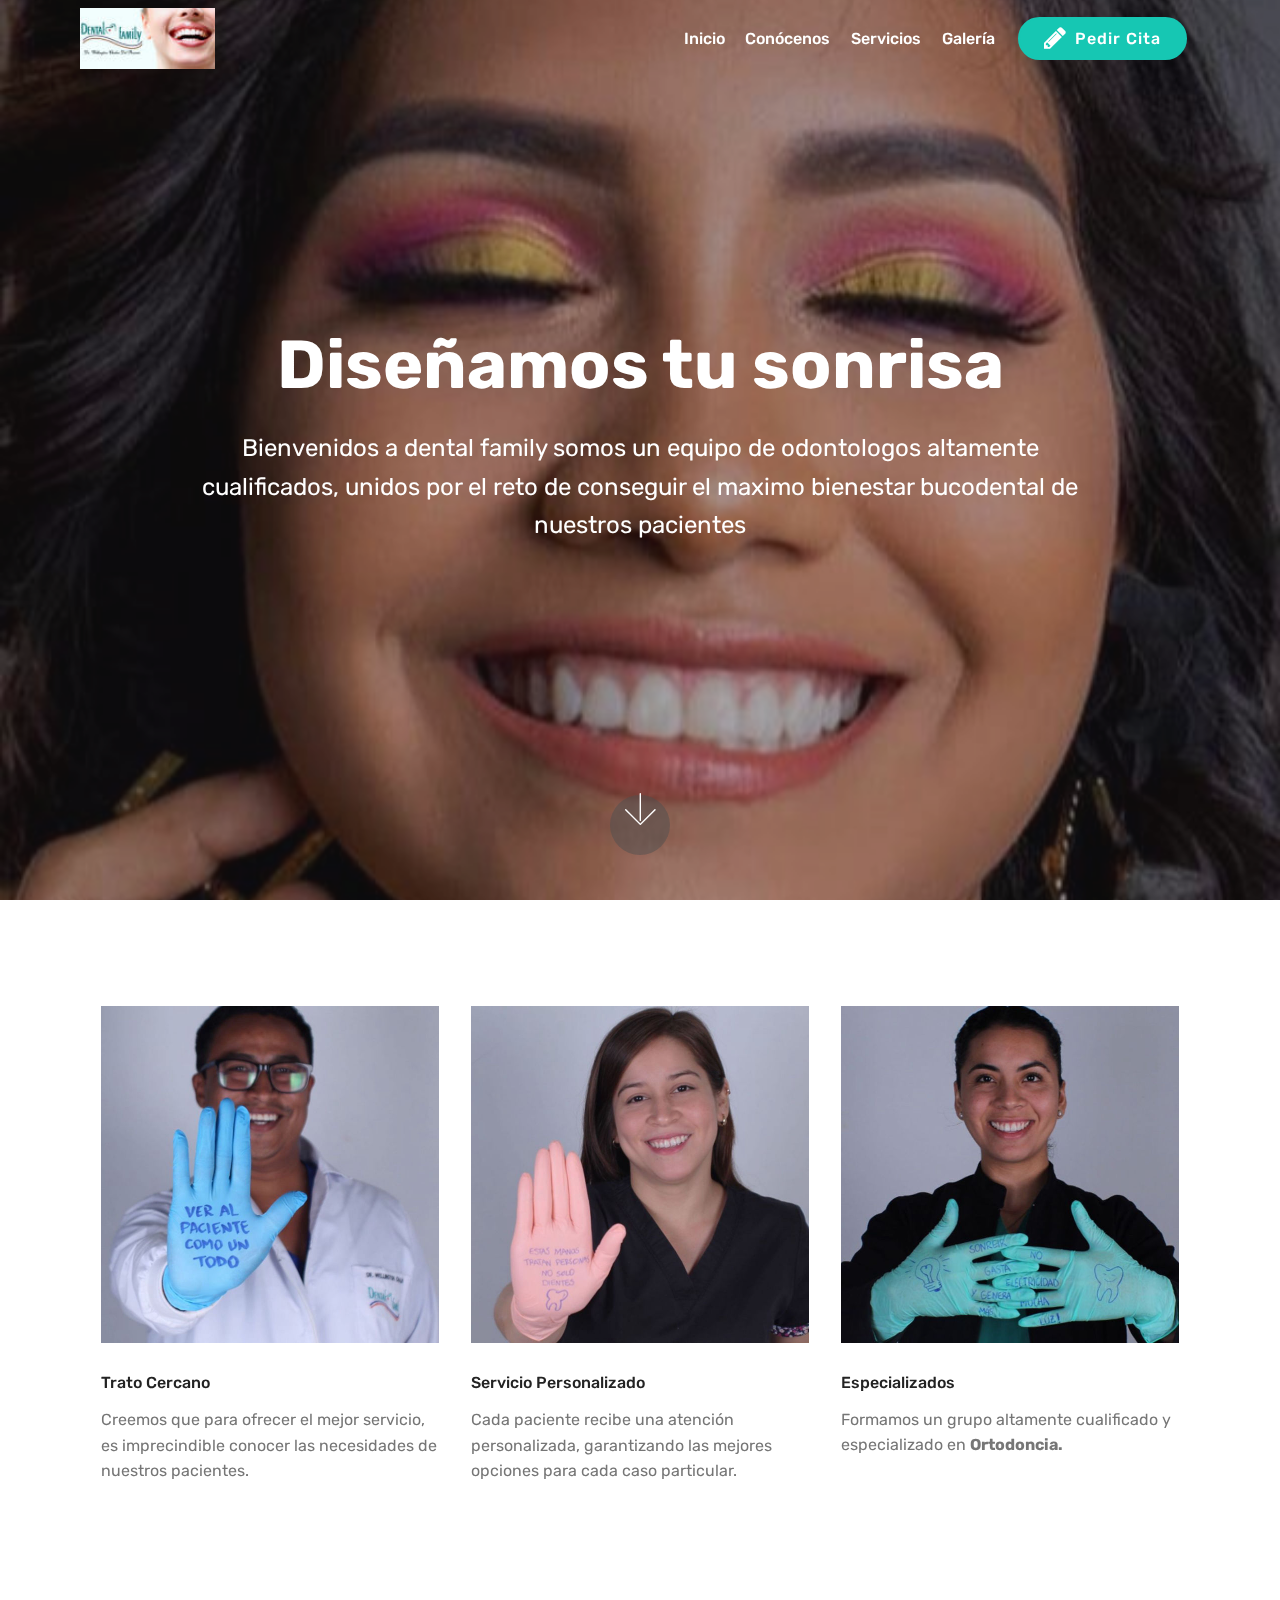
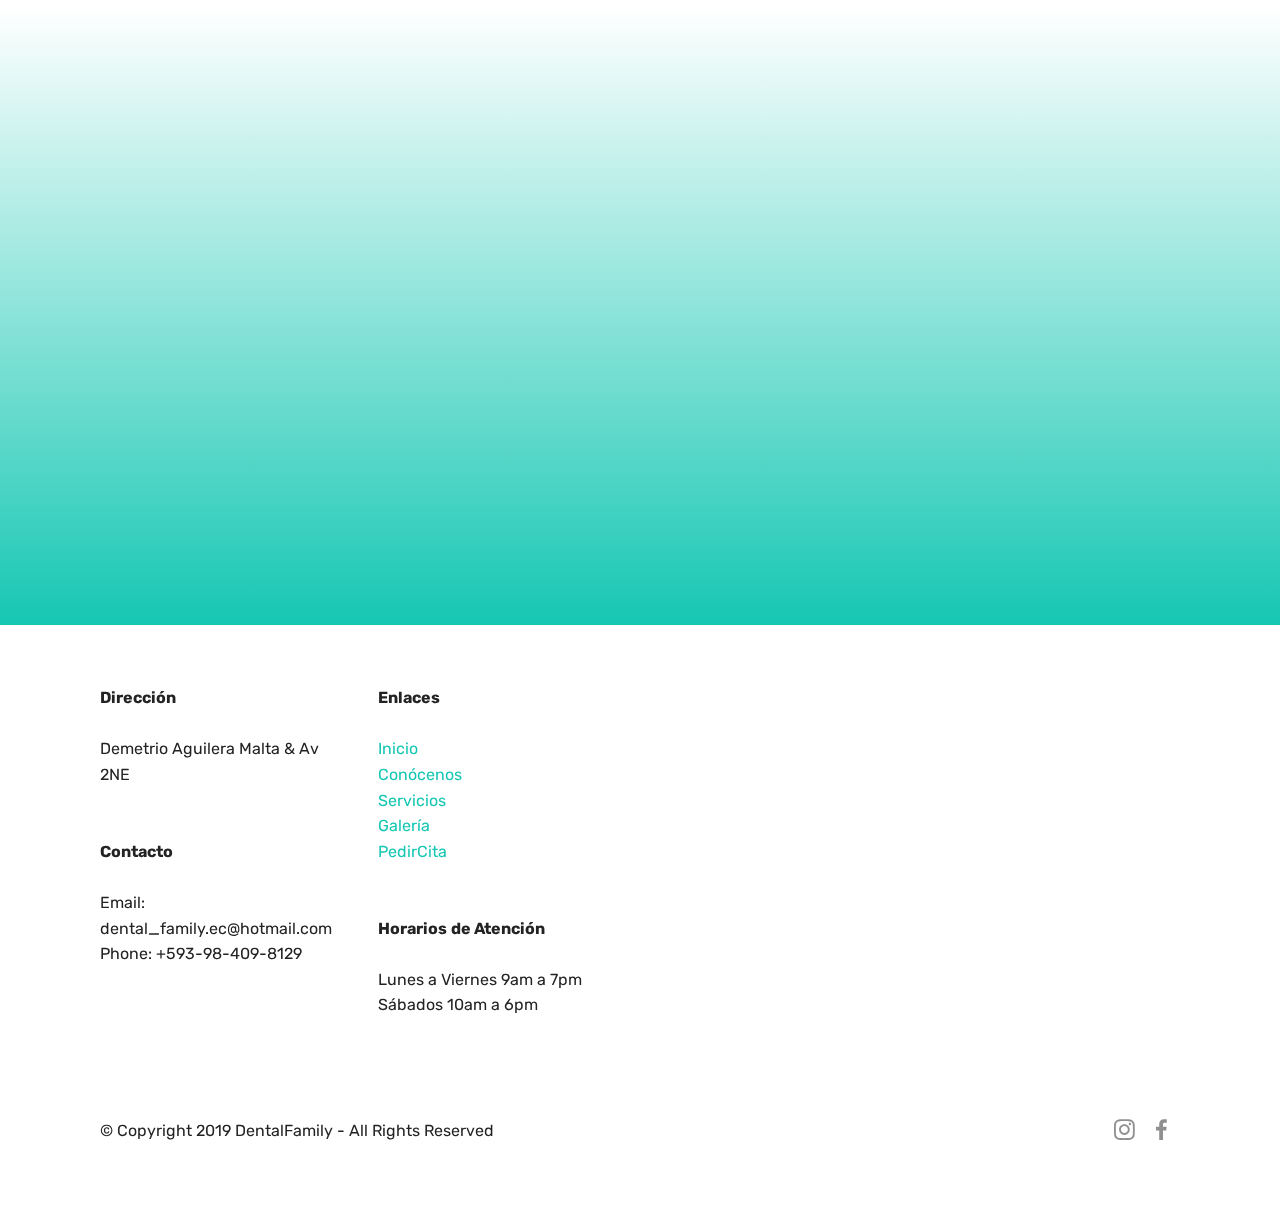
<file: index.html>
<!DOCTYPE html>
<html  >
<head>
  <!-- Site made with Mobirise Website Builder v4.11.6, https://mobirise.com -->
  <meta charset="UTF-8">
  <meta http-equiv="X-UA-Compatible" content="IE=edge">
  <meta name="generator" content="Mobirise v4.11.6, mobirise.com">
  <meta name="viewport" content="width=device-width, initial-scale=1, minimum-scale=1">
  <link rel="shortcut icon" href="assets/images/img-106-122x55.jpg" type="image/x-icon">
  <meta name="description" content="">
  
  <title>Home</title>
  <link rel="stylesheet" href="assets/web/assets/mobirise-icons/mobirise-icons.css">
  <link rel="stylesheet" href="assets/font-awesome/css/font-awesome.css">
  <link rel="stylesheet" href="assets/bootstrap/css/bootstrap.min.css">
  <link rel="stylesheet" href="assets/bootstrap/css/bootstrap-grid.min.css">
  <link rel="stylesheet" href="assets/bootstrap/css/bootstrap-reboot.min.css">
  <link rel="stylesheet" href="assets/tether/tether.min.css">
  <link rel="stylesheet" href="assets/dropdown/css/style.css">
  <link rel="stylesheet" href="assets/socicon/css/styles.css">
  <link rel="stylesheet" href="assets/shopping-cart/minicart-theme.css">
  <link rel="stylesheet" href="assets/theme/css/style.css">
  <link rel="preload" as="style" href="assets/mobirise/css/mbr-additional.css"><link rel="stylesheet" href="assets/mobirise/css/mbr-additional.css" type="text/css">
  
  
  
</head>
<body>
<script>var shopcartSettings = {"shopcart_top_offset":120,"side_offset":20,"site_width":1150,"shopcart_icon_color":"#FFFFFF","shopcart_back_color":"#000000","shopcart_icon_size":30,"sc_count_color":"#FFFFFF","sc_count_back_color":"#F97352","sc_count_size":12,"checkout_button":"Check out with"};</script>
  <section class="menu cid-rKiYbNLqkv" once="menu" id="menu1-2">

    

    <nav class="navbar navbar-expand beta-menu navbar-dropdown align-items-center navbar-toggleable-sm bg-color transparent">
        <button class="navbar-toggler navbar-toggler-right" type="button" data-toggle="collapse" data-target="#navbarSupportedContent" aria-controls="navbarSupportedContent" aria-expanded="false" aria-label="Toggle navigation">
            <div class="hamburger">
                <span></span>
                <span></span>
                <span></span>
                <span></span>
            </div>
        </button>
        <div class="menu-logo">
            <div class="navbar-brand">
                <span class="navbar-logo">
                    <a href="index.html#header2-1">
                         <img src="assets/images/img-106-122x55.jpg" alt="Mobirise" title="" style="height: 3.8rem;">
                    </a>
                </span>
                
            </div>
        </div>
        <div class="collapse navbar-collapse" id="navbarSupportedContent">
            <ul class="navbar-nav nav-dropdown" data-app-modern-menu="true"><li class="nav-item">
                    <a class="nav-link link text-white display-4" href="index.html#header2-1">Inicio</a>
                </li><li class="nav-item"><a class="nav-link link text-white display-4" href="Conocenos.html#header4-a">Conócenos</a></li><li class="nav-item"><a class="nav-link link text-white display-4" href="Servicios.html#header2-k">Servicios</a></li><li class="nav-item"><a class="nav-link link text-white display-4" href="Galeria.html#header16-e">Galería</a></li></ul>
            <div class="navbar-buttons mbr-section-btn"><a class="btn btn-sm btn-primary display-4" href="PedirCita.html#form1-17"><span class="fa fa-pencil mbr-iconfont mbr-iconfont-btn"></span>
                    
                    Pedir Cita</a></div>
        </div>
    </nav>
</section>

<section class="engine"><a href="https://mobirise.info/z">best website templates</a></section><section class="cid-rKiVf852iO mbr-fullscreen mbr-parallax-background" id="header2-1">

    

    <div class="mbr-overlay" style="opacity: 0.3; background-color: rgb(35, 35, 35);"></div>

    <div class="container align-center">
        <div class="row justify-content-md-center">
            <div class="mbr-white col-md-10">
                <h1 class="mbr-section-title mbr-bold pb-3 mbr-fonts-style display-1">
                    Diseñamos tu sonrisa</h1>
                
                <p class="mbr-text pb-3 mbr-fonts-style display-5">
                    Bienvenidos a dental family somos un equipo de odontologos altamente cualificados, unidos por el reto de conseguir el maximo bienestar bucodental de nuestros pacientes</p>
                
            </div>
        </div>
    </div>
    <div class="mbr-arrow hidden-sm-down" aria-hidden="true">
        <a href="#next">
            <i class="mbri-down mbr-iconfont"></i>
        </a>
    </div>
</section>

<section class="features2 cid-rKj2F76uwH" id="features2-3">

    

    
    
    <div class="container">
        <div class="media-container-row">
            <div class="card p-3 col-12 col-md-6 col-lg-4">
                <div class="card-wrapper">
                    <div class="card-img">
                        <img src="assets/images/img-95-676x674.jpg" alt="Mobirise" title="">
                    </div>
                    <div class="card-box">
                        <h4 class="card-title pb-3 mbr-fonts-style display-7">
                            Trato Cercano</h4>
                        <p class="mbr-text mbr-fonts-style display-7">Creemos que para ofrecer el mejor servicio, es imprecindible conocer las necesidades de nuestros pacientes.</p>
                    </div>
                </div>
            </div>

            <div class="card p-3 col-12 col-md-6 col-lg-4">
                <div class="card-wrapper">
                    <div class="card-img">
                        <img src="assets/images/img-94-676x674.jpg" alt="Mobirise" title="">
                    </div>
                    <div class="card-box ">
                        <h4 class="card-title pb-3 mbr-fonts-style display-7">
                            Servicio Personalizado</h4>
                        <p class="mbr-text mbr-fonts-style display-7">Cada paciente recibe una atención personalizada, garantizando las mejores opciones para cada caso particular.</p>
                    </div>
                </div>
            </div>

            <div class="card p-3 col-12 col-md-6 col-lg-4">
                <div class="card-wrapper">
                    <div class="card-img">
                        <img src="assets/images/img-93-676x673.jpg" alt="Mobirise" title="">
                    </div>
                    <div class="card-box">
                        <h4 class="card-title pb-3 mbr-fonts-style display-7">
                            Especializados</h4>
                        <p class="mbr-text mbr-fonts-style display-7">Formamos un grupo altamente cualificado y especializado en <strong>Ortodoncia.</strong></p>
                    </div>
                </div>
            </div>

            
        </div>
    </div>
</section>

<section class="cid-rKE2zZpkFn" id="video3-19">

    
    
    <figure class="mbr-figure align-center container">
        <div class="video-block" style="width: 80%;">
            <div><iframe class="mbr-embedded-video" src="https://www.youtube.com/embed/lyq9ivAx4y4?rel=0&amp;amp;showinfo=0&amp;autoplay=1&amp;loop=0" width="1280" height="720" frameborder="0" allowfullscreen></iframe></div>
        </div>
    </figure>
</section>

<section class="cid-rKj4Fgutmb" id="footer2-7">

    

    

    <div class="container">
        <div class="media-container-row content mbr-white">
            <div class="col-12 col-md-3 mbr-fonts-style display-7">
                <p class="mbr-text">
                    <strong>Dirección</strong>
                    <br>
                    <br>Demetrio Aguilera Malta &amp; Av 2NE<br>
                    <br>
                    <br><strong>Contacto</strong>&nbsp;<br>
                    <br>Email: dental_family.ec@hotmail.com
                    <br>Phone: +593-98-409-8129<br></p>
            </div>
            <div class="col-12 col-md-3 mbr-fonts-style display-7">
                <p class="mbr-text">
                    <strong>Enlaces</strong>
                    <br>
                    <br><a class="text-primary" href="#top">Inicio</a>
                    <br><a href="Conocenos.html#header4-a">Conócenos</a><br><a href="Servicios.html#header2-k">Servicios</a><br><a href="Galeria.html#header16-e">Galería</a><br><a href="PedirCita.html#form1-17">PedirCita</a><a href="Galeria.html#header16-e"><br></a><br>
                    <br><strong>Horarios</strong>&nbsp;<strong>de Atención</strong><br>
                    <br>Lunes a Viernes 9am a 7pm<br>Sábados 10am a 6pm</p>
            </div>
            <div class="col-12 col-md-6">
                <div class="google-map"><iframe frameborder="0" style="border:0" src="https://www.google.com/maps/embed?pb=!1m18!1m12!1m3!1d3987.042427772485!2d-79.90222118565049!3d-2.137408737748614!2m3!1f0!2f0!3f0!3m2!1i1024!2i768!4f13.1!3m3!1m2!1s0x902d6d6c5e8bcb77%3A0xc5d42e751e7ad4b0!2sDemetrio%20Aguilera%20Malta%20%26%20Av.%202%20N-E%2C%20Guayaquil%20090508!5e0!3m2!1ses!2sec!4v1576030645845!5m2!1ses!2sec" allowfullscreen=""></iframe></div>
            </div>
        </div>
        <div class="footer-lower">
            <div class="media-container-row">
                <div class="col-sm-12">
                    <hr>
                </div>
            </div>
            <div class="media-container-row mbr-white">
                <div class="col-sm-6 copyright">
                    <p class="mbr-text mbr-fonts-style display-7">
                        © Copyright 2019 DentalFamily - All Rights Reserved
                    </p>
                </div>
                <div class="col-md-6">
                    <div class="social-list align-right">
                        <div class="soc-item">
                            <a href="https://www.instagram.com/dental_family.ec/?hl=es-la" target="_blank">
                                <span class="mbr-iconfont mbr-iconfont-social socicon-instagram socicon" style="color: rgb(35, 35, 35); fill: rgb(35, 35, 35);"></span>
                            </a>
                        </div>
                        <div class="soc-item">
                            <a href="https://www.facebook.com/wellington.chalend/photos?lst=100003029540144%3A100006834640590%3A1576026051" target="_blank">
                                <span class="mbr-iconfont mbr-iconfont-social socicon-facebook socicon" style="color: rgb(35, 35, 35); fill: rgb(35, 35, 35);"></span>
                            </a>
                        </div>
                        
                        
                        
                        
                    </div>
                </div>
            </div>
        </div>
    </div>
</section>


  <script src="assets/web/assets/jquery/jquery.min.js"></script>
  <script src="assets/popper/popper.min.js"></script>
  <script src="assets/bootstrap/js/bootstrap.min.js"></script>
  <script src="assets/smoothscroll/smooth-scroll.js"></script>
  <script src="assets/tether/tether.min.js"></script>
  <script src="assets/dropdown/js/nav-dropdown.js"></script>
  <script src="assets/dropdown/js/navbar-dropdown.js"></script>
  <script src="assets/touchswipe/jquery.touch-swipe.min.js"></script>
  <script src="assets/parallax/jarallax.min.js"></script>
  <script src="assets/shopping-cart/minicart.js"></script>
  <script src="assets/shopping-cart/jquery.easing.min.js"></script>
  <script src="assets/shopping-cart/minicart-customizer.js"></script>
  <script src="assets/theme/js/script.js"></script>
  
  
</body>
</html>
</file>
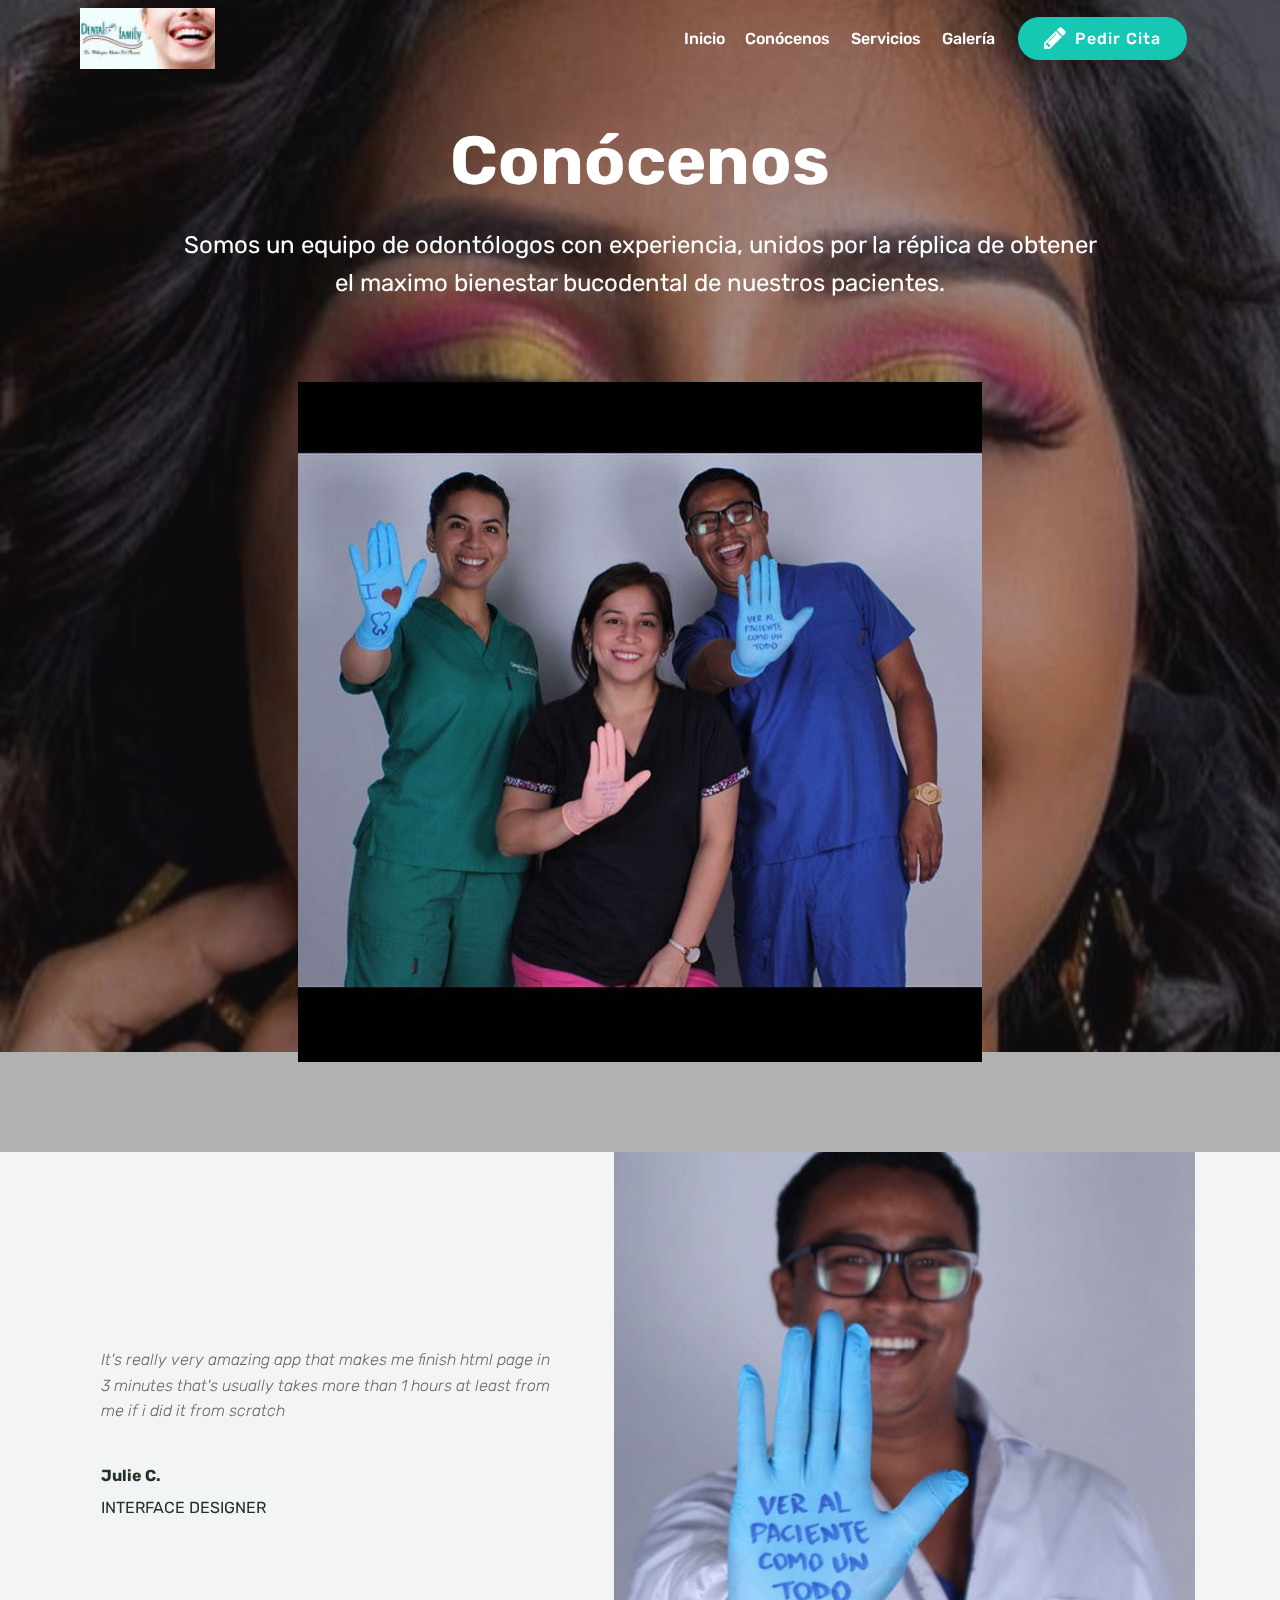
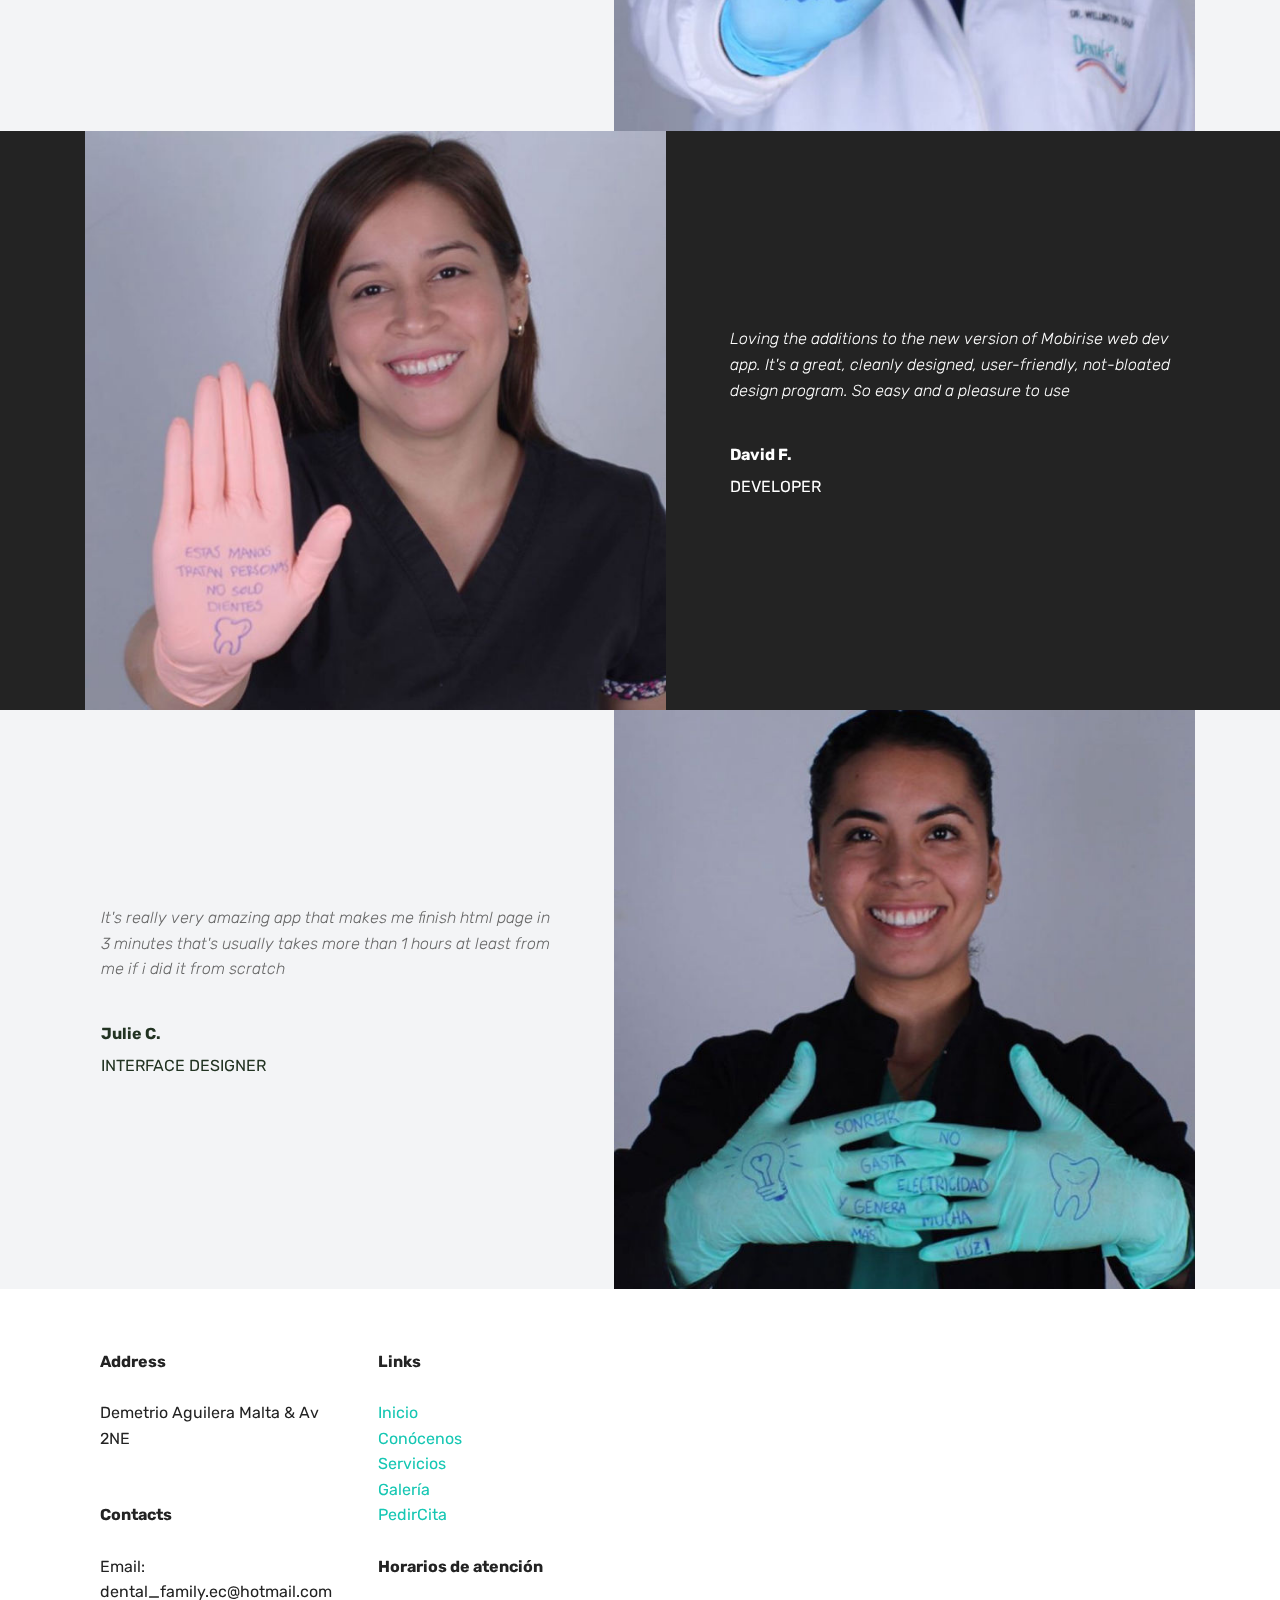
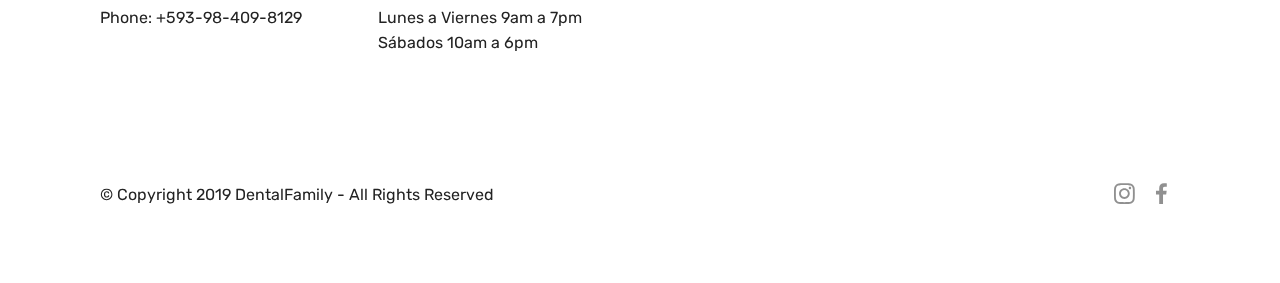
<file: Conocenos.html>
<!DOCTYPE html>
<html  >
<head>
  <!-- Site made with Mobirise Website Builder v4.11.6, https://mobirise.com -->
  <meta charset="UTF-8">
  <meta http-equiv="X-UA-Compatible" content="IE=edge">
  <meta name="generator" content="Mobirise v4.11.6, mobirise.com">
  <meta name="viewport" content="width=device-width, initial-scale=1, minimum-scale=1">
  <link rel="shortcut icon" href="assets/images/img-106-122x55.jpg" type="image/x-icon">
  <meta name="description" content="Equipo">
  
  <title>Conocenos</title>
  <link rel="stylesheet" href="assets/font-awesome/css/font-awesome.css">
  <link rel="stylesheet" href="assets/bootstrap/css/bootstrap.min.css">
  <link rel="stylesheet" href="assets/bootstrap/css/bootstrap-grid.min.css">
  <link rel="stylesheet" href="assets/bootstrap/css/bootstrap-reboot.min.css">
  <link rel="stylesheet" href="assets/socicon/css/styles.css">
  <link rel="stylesheet" href="assets/tether/tether.min.css">
  <link rel="stylesheet" href="assets/dropdown/css/style.css">
  <link rel="stylesheet" href="assets/shopping-cart/minicart-theme.css">
  <link rel="stylesheet" href="assets/theme/css/style.css">
  <link rel="preload" as="style" href="assets/mobirise/css/mbr-additional.css"><link rel="stylesheet" href="assets/mobirise/css/mbr-additional.css" type="text/css">
  
  
  
</head>
<body>
<script>var shopcartSettings = {"shopcart_top_offset":120,"side_offset":20,"site_width":1150,"shopcart_icon_color":"#FFFFFF","shopcart_back_color":"#000000","shopcart_icon_size":30,"sc_count_color":"#FFFFFF","sc_count_back_color":"#F97352","sc_count_size":12,"checkout_button":"Check out with"};</script>
  <section class="menu cid-rKiYbNLqkv" once="menu" id="menu1-8">

    

    <nav class="navbar navbar-expand beta-menu navbar-dropdown align-items-center navbar-toggleable-sm bg-color transparent">
        <button class="navbar-toggler navbar-toggler-right" type="button" data-toggle="collapse" data-target="#navbarSupportedContent" aria-controls="navbarSupportedContent" aria-expanded="false" aria-label="Toggle navigation">
            <div class="hamburger">
                <span></span>
                <span></span>
                <span></span>
                <span></span>
            </div>
        </button>
        <div class="menu-logo">
            <div class="navbar-brand">
                <span class="navbar-logo">
                    <a href="index.html#header2-1">
                         <img src="assets/images/img-106-122x55.jpg" alt="Mobirise" title="" style="height: 3.8rem;">
                    </a>
                </span>
                
            </div>
        </div>
        <div class="collapse navbar-collapse" id="navbarSupportedContent">
            <ul class="navbar-nav nav-dropdown" data-app-modern-menu="true"><li class="nav-item">
                    <a class="nav-link link text-white display-4" href="index.html#header2-1">Inicio</a>
                </li><li class="nav-item"><a class="nav-link link text-white display-4" href="Conocenos.html#header4-a">Conócenos</a></li><li class="nav-item"><a class="nav-link link text-white display-4" href="Servicios.html#header2-k">Servicios</a></li><li class="nav-item"><a class="nav-link link text-white display-4" href="Galeria.html#header16-e">Galería</a></li></ul>
            <div class="navbar-buttons mbr-section-btn"><a class="btn btn-sm btn-primary display-4" href="PedirCita.html#form1-17"><span class="fa fa-pencil mbr-iconfont mbr-iconfont-btn"></span>
                    
                    Pedir Cita</a></div>
        </div>
    </nav>
</section>

<section class="engine"><a href="https://mobirise.info/p">site templates free download</a></section><section class="header4 cid-rKjdYjRbGY mbr-parallax-background" id="header4-a">

    

    <div class="mbr-overlay" style="opacity: 0.3; background-color: rgb(35, 35, 35);">
    </div>

    <div class="container">
        <div class="row justify-content-md-center">
            <div class="media-content col-md-10">
                <h1 class="mbr-section-title align-center mbr-white pb-3 mbr-bold mbr-fonts-style display-1">
                    Conócenos</h1>
                
                <div class="mbr-text align-center mbr-white pb-3">
                    <p class="mbr-text mbr-fonts-style display-5">
                        Somos un equipo de odontólogos con experiencia, unidos por la réplica de obtener el maximo bienestar bucodental de nuestros pacientes.</p>
                </div>
                
            </div>
            <div class="mbr-figure pt-5">
                <img src="assets/images/img-92-750x745.jpg" alt="Mobirise" title="" style="width: 60%;">
            </div>
        </div>
    </div>
</section>

<section class="testimonials3 cid-rKupMXI6LM" id="testimonials3-o">

    

    

    <div class="container">
        <div class="media-container-row">
            <div class="media-content px-3 align-self-center mbr-white py-2">
                <p class="mbr-text testimonial-text mbr-fonts-style display-7">
                   It's really very amazing app that makes me finish html page in 3 minutes that's usually takes more than 1 hours at least from me if i did it from scratch
                </p>
                <p class="mbr-author-name pt-4 mb-2 mbr-fonts-style display-7">
                   Julie C.
                </p>
                <p class="mbr-author-desc mbr-fonts-style display-7">
                   INTERFACE DESIGNER
                </p>
            </div>

            <div class="mbr-figure pl-lg-5" style="width: 130%;">
              <img src="assets/images/img-95-676x674.jpg" alt="" title="">
            </div>
        </div>
    </div>
</section>

<section class="testimonials2 cid-rKunYck01r" id="testimonials2-m">

    

    

    <div class="container">
        <div class="media-container-row">
            <div class="mbr-figure pr-lg-5" style="width: 130%;">
              <img src="assets/images/img-94-676x674.jpg" alt="" title="">
            </div>
            <div class="media-content px-3 align-self-center mbr-white py-2">
                    <p class="mbr-text testimonial-text mbr-fonts-style display-7">
                       Loving the additions to the new version of Mobirise web dev app. It's a great, cleanly designed, user-friendly, not-bloated design program. So easy and a pleasure to use
                    </p>
                    <p class="mbr-author-name pt-4 mb-2 mbr-fonts-style display-7">
                       David F.
                    </p>
                    <p class="mbr-author-desc mbr-fonts-style display-7">
                       DEVELOPER
                    </p>
            </div>
        </div>
    </div>
</section>

<section class="testimonials3 cid-rKunYOIYpQ" id="testimonials3-n">

    

    

    <div class="container">
        <div class="media-container-row">
            <div class="media-content px-3 align-self-center mbr-white py-2">
                <p class="mbr-text testimonial-text mbr-fonts-style display-7">
                   It's really very amazing app that makes me finish html page in 3 minutes that's usually takes more than 1 hours at least from me if i did it from scratch
                </p>
                <p class="mbr-author-name pt-4 mb-2 mbr-fonts-style display-7">
                   Julie C.
                </p>
                <p class="mbr-author-desc mbr-fonts-style display-7">
                   INTERFACE DESIGNER
                </p>
            </div>

            <div class="mbr-figure pl-lg-5" style="width: 130%;">
              <img src="assets/images/img-93-676x673.jpg" alt="" title="">
            </div>
        </div>
    </div>
</section>

<section class="cid-rKjfePavCI" id="footer2-b">

    

    

    <div class="container">
        <div class="media-container-row content mbr-white">
            <div class="col-12 col-md-3 mbr-fonts-style display-7">
                <p class="mbr-text">
                    <strong>Address</strong>
                    <br>
                    <br>Demetrio Aguilera Malta &amp; Av 2NE<br>
                    <br>
                    <br><strong>Contacts</strong>
                    <br>
                    <br>Email: dental_family.ec@hotmail.com <br>Phone: +593-98-409-8129<br></p>
            </div>
            <div class="col-12 col-md-3 mbr-fonts-style display-7">
                <p class="mbr-text">
                    <strong>Links</strong>
                    <br>
                    <br><a href="index.html#header2-1">Inicio</a><br><a href="#top">Conócenos</a><br><a href="Servicios.html#header2-k">Servicios</a><br><a href="Galeria.html#header16-e">Galería</a>&nbsp;<br><a href="PedirCita.html#form1-17">PedirCita</a><br>
                    <br><strong>Horarios de atención</strong>&nbsp;<br>
                    <br>Lunes a Viernes 9am a 7pm<br>Sábados 10am a 6pm<br></p>
            </div>
            <div class="col-12 col-md-6">
                <div class="google-map"><iframe frameborder="0" style="border:0" src="https://www.google.com/maps/embed?pb=!1m18!1m12!1m3!1d3987.042427772485!2d-79.90222118565049!3d-2.137408737748614!2m3!1f0!2f0!3f0!3m2!1i1024!2i768!4f13.1!3m3!1m2!1s0x902d6d6c5e8bcb77%3A0xc5d42e751e7ad4b0!2sDemetrio%20Aguilera%20Malta%20%26%20Av.%202%20N-E%2C%20Guayaquil%20090508!5e0!3m2!1ses!2sec!4v1576030645845!5m2!1ses!2sec" allowfullscreen=""></iframe></div>
            </div>
        </div>
        <div class="footer-lower">
            <div class="media-container-row">
                <div class="col-sm-12">
                    <hr>
                </div>
            </div>
            <div class="media-container-row mbr-white">
                <div class="col-sm-6 copyright">
                    <p class="mbr-text mbr-fonts-style display-7">
                        © Copyright 2019 DentalFamily - All Rights Reserved
                    </p>
                </div>
                <div class="col-md-6">
                    <div class="social-list align-right">
                        <div class="soc-item">
                            <a href="https://www.instagram.com/dental_family.ec/?hl=es-la" target="_blank">
                                <span class="mbr-iconfont mbr-iconfont-social socicon-instagram socicon" style="color: rgb(35, 35, 35); fill: rgb(35, 35, 35);"></span>
                            </a>
                        </div>
                        <div class="soc-item">
                            <a href="https://www.facebook.com/wellington.chalend/photos?lst=100003029540144%3A100006834640590%3A1576026051" target="_blank">
                                <span class="mbr-iconfont mbr-iconfont-social socicon-facebook socicon" style="color: rgb(35, 35, 35); fill: rgb(35, 35, 35);"></span>
                            </a>
                        </div>
                        
                        
                        
                        
                    </div>
                </div>
            </div>
        </div>
    </div>
</section>


  <script src="assets/web/assets/jquery/jquery.min.js"></script>
  <script src="assets/popper/popper.min.js"></script>
  <script src="assets/bootstrap/js/bootstrap.min.js"></script>
  <script src="assets/smoothscroll/smooth-scroll.js"></script>
  <script src="assets/tether/tether.min.js"></script>
  <script src="assets/dropdown/js/nav-dropdown.js"></script>
  <script src="assets/dropdown/js/navbar-dropdown.js"></script>
  <script src="assets/touchswipe/jquery.touch-swipe.min.js"></script>
  <script src="assets/parallax/jarallax.min.js"></script>
  <script src="assets/shopping-cart/minicart.js"></script>
  <script src="assets/shopping-cart/jquery.easing.min.js"></script>
  <script src="assets/shopping-cart/minicart-customizer.js"></script>
  <script src="assets/theme/js/script.js"></script>
  
  
</body>
</html>
</file>
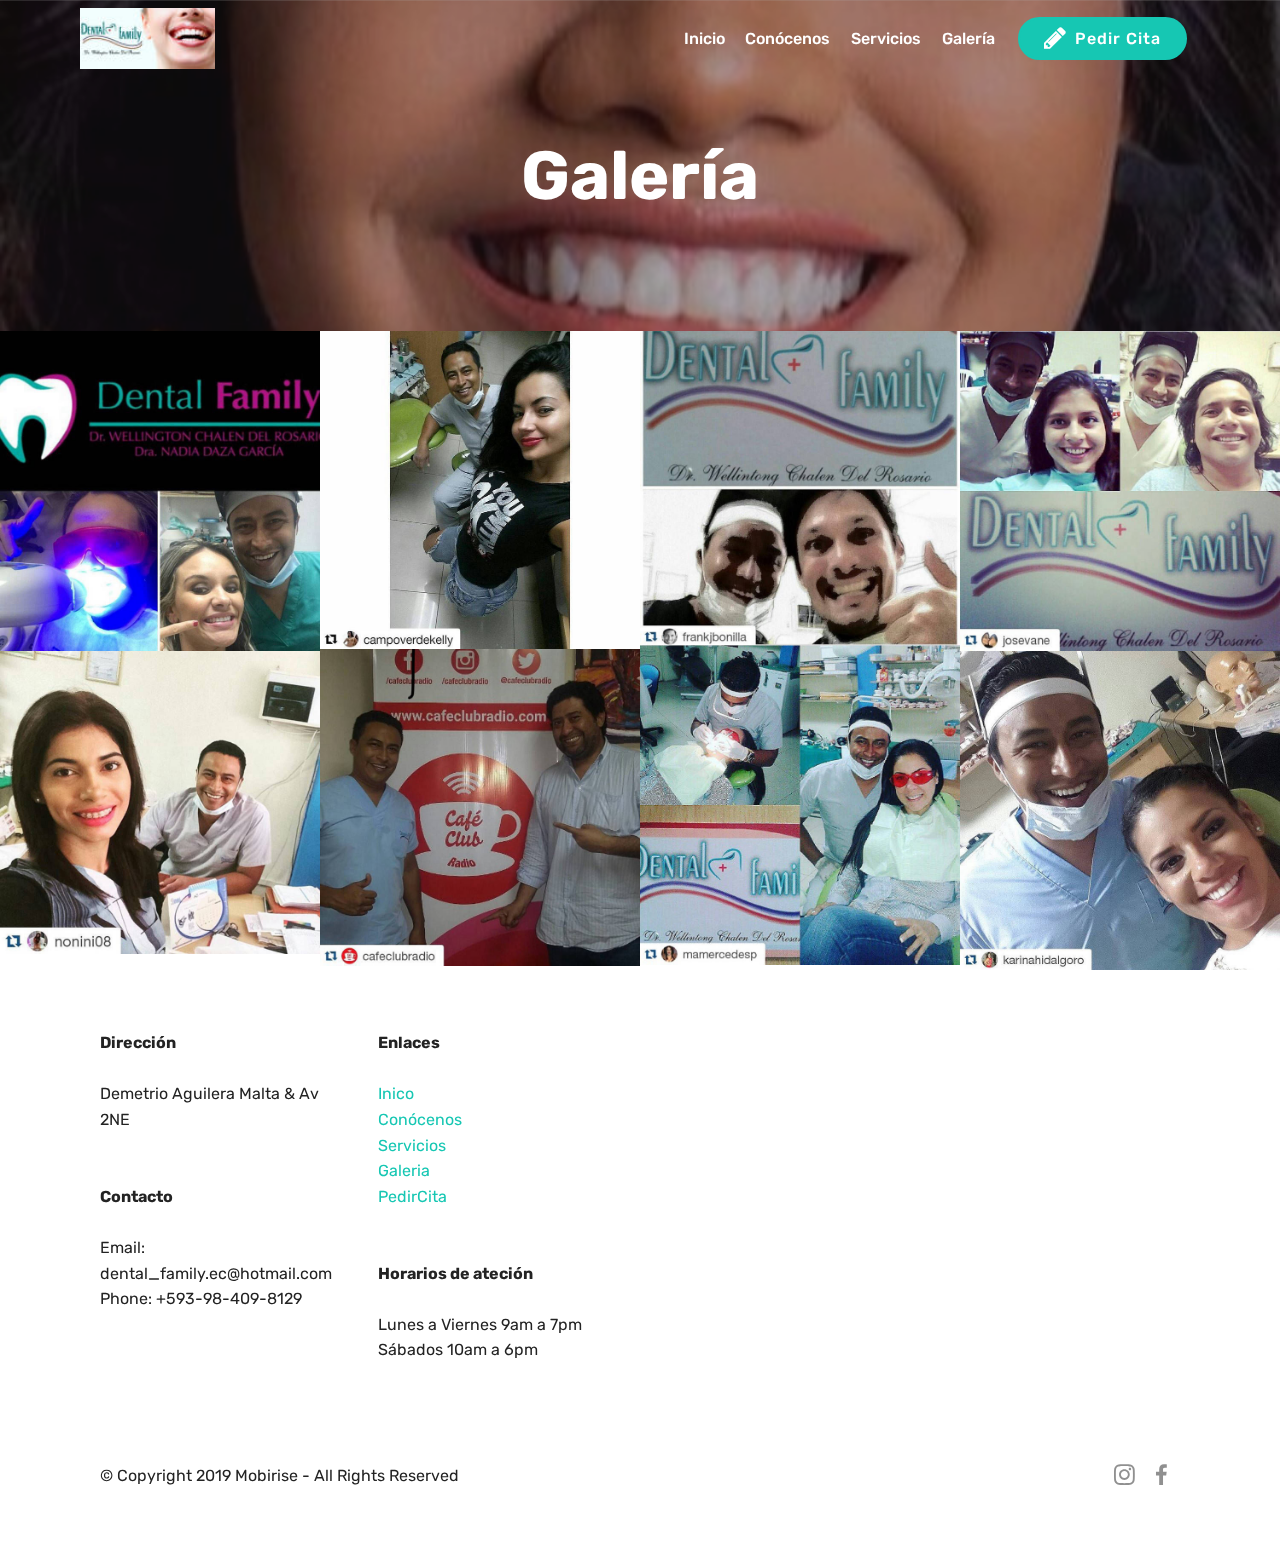
<file: Galeria.html>
<!DOCTYPE html>
<html  >
<head>
  <!-- Site made with Mobirise Website Builder v4.11.6, https://mobirise.com -->
  <meta charset="UTF-8">
  <meta http-equiv="X-UA-Compatible" content="IE=edge">
  <meta name="generator" content="Mobirise v4.11.6, mobirise.com">
  <meta name="viewport" content="width=device-width, initial-scale=1, minimum-scale=1">
  <link rel="shortcut icon" href="assets/images/img-106-122x55.jpg" type="image/x-icon">
  <meta name="description" content="Web Maker Description">
  
  <title>Galeria</title>
  <link rel="stylesheet" href="assets/web/assets/mobirise-icons/mobirise-icons.css">
  <link rel="stylesheet" href="assets/font-awesome/css/font-awesome.css">
  <link rel="stylesheet" href="assets/bootstrap/css/bootstrap.min.css">
  <link rel="stylesheet" href="assets/bootstrap/css/bootstrap-grid.min.css">
  <link rel="stylesheet" href="assets/bootstrap/css/bootstrap-reboot.min.css">
  <link rel="stylesheet" href="assets/shopping-cart/minicart-theme.css">
  <link rel="stylesheet" href="assets/dropdown/css/style.css">
  <link rel="stylesheet" href="assets/tether/tether.min.css">
  <link rel="stylesheet" href="assets/socicon/css/styles.css">
  <link rel="stylesheet" href="assets/theme/css/style.css">
  <link rel="stylesheet" href="assets/gallery/style.css">
  <link rel="preload" as="style" href="assets/mobirise/css/mbr-additional.css"><link rel="stylesheet" href="assets/mobirise/css/mbr-additional.css" type="text/css">
  
  
  
</head>
<body>
<script>var shopcartSettings = {"shopcart_top_offset":120,"side_offset":20,"site_width":1150,"shopcart_icon_color":"#FFFFFF","shopcart_back_color":"#000000","shopcart_icon_size":30,"sc_count_color":"#FFFFFF","sc_count_back_color":"#F97352","sc_count_size":12,"checkout_button":"Check out with"};</script>
  <section class="menu cid-rKiYbNLqkv" once="menu" id="menu1-d">

    

    <nav class="navbar navbar-expand beta-menu navbar-dropdown align-items-center navbar-toggleable-sm bg-color transparent">
        <button class="navbar-toggler navbar-toggler-right" type="button" data-toggle="collapse" data-target="#navbarSupportedContent" aria-controls="navbarSupportedContent" aria-expanded="false" aria-label="Toggle navigation">
            <div class="hamburger">
                <span></span>
                <span></span>
                <span></span>
                <span></span>
            </div>
        </button>
        <div class="menu-logo">
            <div class="navbar-brand">
                <span class="navbar-logo">
                    <a href="index.html#header2-1">
                         <img src="assets/images/img-106-122x55.jpg" alt="Mobirise" title="" style="height: 3.8rem;">
                    </a>
                </span>
                
            </div>
        </div>
        <div class="collapse navbar-collapse" id="navbarSupportedContent">
            <ul class="navbar-nav nav-dropdown" data-app-modern-menu="true"><li class="nav-item">
                    <a class="nav-link link text-white display-4" href="index.html#header2-1">Inicio</a>
                </li><li class="nav-item"><a class="nav-link link text-white display-4" href="Conocenos.html#header4-a">Conócenos</a></li><li class="nav-item"><a class="nav-link link text-white display-4" href="Servicios.html#header2-k">Servicios</a></li><li class="nav-item"><a class="nav-link link text-white display-4" href="Galeria.html#header16-e">Galería</a></li></ul>
            <div class="navbar-buttons mbr-section-btn"><a class="btn btn-sm btn-primary display-4" href="PedirCita.html#form1-17"><span class="fa fa-pencil mbr-iconfont mbr-iconfont-btn"></span>
                    
                    Pedir Cita</a></div>
        </div>
    </nav>
</section>

<section class="engine"><a href="https://mobirise.info/p">website templates free download</a></section><section class="header1 cid-rKjk3qNQ2U mbr-parallax-background" id="header16-e">

    

    <div class="mbr-overlay" style="opacity: 0.3; background-color: rgb(35, 35, 35);">
    </div>

    <div class="container">
        <div class="row justify-content-md-center">
            <div class="col-md-10 align-center">
                <h1 class="mbr-section-title mbr-bold pb-3 mbr-fonts-style display-1">Galería</h1>
                
                
                
            </div>
        </div>
    </div>

</section>

<section class="mbr-gallery mbr-slider-carousel cid-rKjkxwmn0Y" id="gallery3-f">

    

    <div>
        <div><!-- Filter --><!-- Gallery --><div class="mbr-gallery-row"><div class="mbr-gallery-layout-default"><div><div><div class="mbr-gallery-item mbr-gallery-item--p0" data-video-url="false" data-tags="Increíble"><div href="#lb-gallery3-f" data-slide-to="0" data-toggle="modal"><img src="assets/images/img-118-750x750-750x750.jpg" alt="" title=""><span class="icon-focus"></span></div></div><div class="mbr-gallery-item mbr-gallery-item--p0" data-video-url="false" data-tags="Responsive"><div href="#lb-gallery3-f" data-slide-to="1" data-toggle="modal"><img src="assets/images/img-117-750x747-750x747.jpg" alt="" title=""><span class="icon-focus"></span></div></div><div class="mbr-gallery-item mbr-gallery-item--p0" data-video-url="false" data-tags="Creativa"><div href="#lb-gallery3-f" data-slide-to="2" data-toggle="modal"><img src="assets/images/img-116-750x736-750x736.jpg" alt="" title=""><span class="icon-focus"></span></div></div><div class="mbr-gallery-item mbr-gallery-item--p0" data-video-url="false" data-tags="Animada"><div href="#lb-gallery3-f" data-slide-to="3" data-toggle="modal"><img src="assets/images/img-115-750x751-750x751.jpg" alt="" title=""><span class="icon-focus"></span></div></div><div class="mbr-gallery-item mbr-gallery-item--p0" data-video-url="false" data-tags="Increíble"><div href="#lb-gallery3-f" data-slide-to="4" data-toggle="modal"><img src="assets/images/img-107-750x751-750x751.jpg" alt="" title=""><span class="icon-focus"></span></div></div><div class="mbr-gallery-item mbr-gallery-item--p0" data-video-url="false" data-tags="Increíble"><div href="#lb-gallery3-f" data-slide-to="5" data-toggle="modal"><img src="assets/images/img-111-750x745-750x745.jpg" alt="" title=""><span class="icon-focus"></span></div></div><div class="mbr-gallery-item mbr-gallery-item--p0" data-video-url="false" data-tags="Responsive"><div href="#lb-gallery3-f" data-slide-to="6" data-toggle="modal"><img src="assets/images/img-113-750x712-750x712.jpg" alt="" title=""><span class="icon-focus"></span></div></div><div class="mbr-gallery-item mbr-gallery-item--p0" data-video-url="false" data-tags="Animada"><div href="#lb-gallery3-f" data-slide-to="7" data-toggle="modal"><img src="assets/images/img-108-750x748-750x748.jpg" alt="" title=""><span class="icon-focus"></span></div></div></div></div><div class="clearfix"></div></div></div><!-- Lightbox --><div data-app-prevent-settings="" class="mbr-slider modal fade carousel slide" tabindex="-1" data-keyboard="true" data-interval="false" id="lb-gallery3-f"><div class="modal-dialog"><div class="modal-content"><div class="modal-body"><div class="carousel-inner"><div class="carousel-item active"><img src="assets/images/img-118-750x750.jpg" alt="" title=""></div><div class="carousel-item"><img src="assets/images/img-117-750x747.jpg" alt="" title=""></div><div class="carousel-item"><img src="assets/images/img-116-750x736.jpg" alt="" title=""></div><div class="carousel-item"><img src="assets/images/img-115-750x751.jpg" alt="" title=""></div><div class="carousel-item"><img src="assets/images/img-107-750x751.jpg" alt="" title=""></div><div class="carousel-item"><img src="assets/images/img-111-750x745.jpg" alt="" title=""></div><div class="carousel-item"><img src="assets/images/img-113-750x712.jpg" alt="" title=""></div><div class="carousel-item"><img src="assets/images/img-108-750x748.jpg" alt="" title=""></div></div><a class="carousel-control carousel-control-prev" role="button" data-slide="prev" href="#lb-gallery3-f"><span class="mbri-left mbr-iconfont" aria-hidden="true"></span><span class="sr-only">Previous</span></a><a class="carousel-control carousel-control-next" role="button" data-slide="next" href="#lb-gallery3-f"><span class="mbri-right mbr-iconfont" aria-hidden="true"></span><span class="sr-only">Next</span></a><a class="close" href="#" role="button" data-dismiss="modal"><span class="sr-only">Close</span></a></div></div></div></div></div>
    </div>

</section>

<section class="cid-rKjllmLTTg" id="footer2-g">

    

    

    <div class="container">
        <div class="media-container-row content mbr-white">
            <div class="col-12 col-md-3 mbr-fonts-style display-7">
                <p class="mbr-text">
                    <strong>Dirección</strong>
                    <br>
                    <br>Demetrio Aguilera Malta &amp; Av 2NE<br>
                    <br>
                    <br><strong>Contacto</strong>&nbsp;<br>
                    <br>Email: dental_family.ec@hotmail.com <br>Phone: +593-98-409-8129<br></p>
            </div>
            <div class="col-12 col-md-3 mbr-fonts-style display-7">
                <p class="mbr-text">
                    <strong>Enlaces</strong>
                    <br>
                    <br><a class="text-primary" href="index.html#header2-1">Inico</a>
                    <br><a href="Conocenos.html#header4-a">Conócenos</a><br><a href="Servicios.html#header2-k">Servicios</a><br><a href="#top">Galeria</a><br><a href="PedirCita.html#form1-17">PedirCita</a><a href="#top"><br></a><br>
                    <br><strong>Horarios de ateción</strong>&nbsp;<br>
                    <br>Lunes a Viernes 9am a 7pm<br>Sábados 10am a 6pm<br></p>
            </div>
            <div class="col-12 col-md-6">
                <div class="google-map"><iframe frameborder="0" style="border:0" src="https://www.google.com/maps/embed?pb=!1m18!1m12!1m3!1d3987.042427772485!2d-79.90222118565049!3d-2.137408737748614!2m3!1f0!2f0!3f0!3m2!1i1024!2i768!4f13.1!3m3!1m2!1s0x902d6d6c5e8bcb77%3A0xc5d42e751e7ad4b0!2sDemetrio%20Aguilera%20Malta%20%26%20Av.%202%20N-E%2C%20Guayaquil%20090508!5e0!3m2!1ses!2sec!4v1576030645845!5m2!1ses!2sec" allowfullscreen=""></iframe></div>
            </div>
        </div>
        <div class="footer-lower">
            <div class="media-container-row">
                <div class="col-sm-12">
                    <hr>
                </div>
            </div>
            <div class="media-container-row mbr-white">
                <div class="col-sm-6 copyright">
                    <p class="mbr-text mbr-fonts-style display-7">
                        © Copyright 2019 Mobirise - All Rights Reserved
                    </p>
                </div>
                <div class="col-md-6">
                    <div class="social-list align-right">
                        <div class="soc-item">
                            <a href="https://www.instagram.com/dental_family.ec/?hl=es-la" target="_blank">
                                <span class="mbr-iconfont mbr-iconfont-social socicon-instagram socicon" style="color: rgb(35, 35, 35); fill: rgb(35, 35, 35);"></span>
                            </a>
                        </div>
                        <div class="soc-item">
                            <a href="https://www.facebook.com/wellington.chalend/photos?lst=100003029540144%3A100006834640590%3A1576026051" target="_blank">
                                <span class="mbr-iconfont mbr-iconfont-social socicon-facebook socicon" style="color: rgb(35, 35, 35); fill: rgb(35, 35, 35);"></span>
                            </a>
                        </div>
                        
                        
                        
                        
                    </div>
                </div>
            </div>
        </div>
    </div>
</section>


  <script src="assets/web/assets/jquery/jquery.min.js"></script>
  <script src="assets/popper/popper.min.js"></script>
  <script src="assets/bootstrap/js/bootstrap.min.js"></script>
  <script src="assets/smoothscroll/smooth-scroll.js"></script>
  <script src="assets/shopping-cart/minicart.js"></script>
  <script src="assets/shopping-cart/jquery.easing.min.js"></script>
  <script src="assets/shopping-cart/minicart-customizer.js"></script>
  <script src="assets/dropdown/js/nav-dropdown.js"></script>
  <script src="assets/dropdown/js/navbar-dropdown.js"></script>
  <script src="assets/touchswipe/jquery.touch-swipe.min.js"></script>
  <script src="assets/tether/tether.min.js"></script>
  <script src="assets/masonry/masonry.pkgd.min.js"></script>
  <script src="assets/imagesloaded/imagesloaded.pkgd.min.js"></script>
  <script src="assets/bootstrapcarouselswipe/bootstrap-carousel-swipe.js"></script>
  <script src="assets/vimeoplayer/jquery.mb.vimeo_player.js"></script>
  <script src="assets/parallax/jarallax.min.js"></script>
  <script src="assets/theme/js/script.js"></script>
  <script src="assets/slidervideo/script.js"></script>
  <script src="assets/gallery/player.min.js"></script>
  <script src="assets/gallery/script.js"></script>
  
  
</body>
</html>
</file>
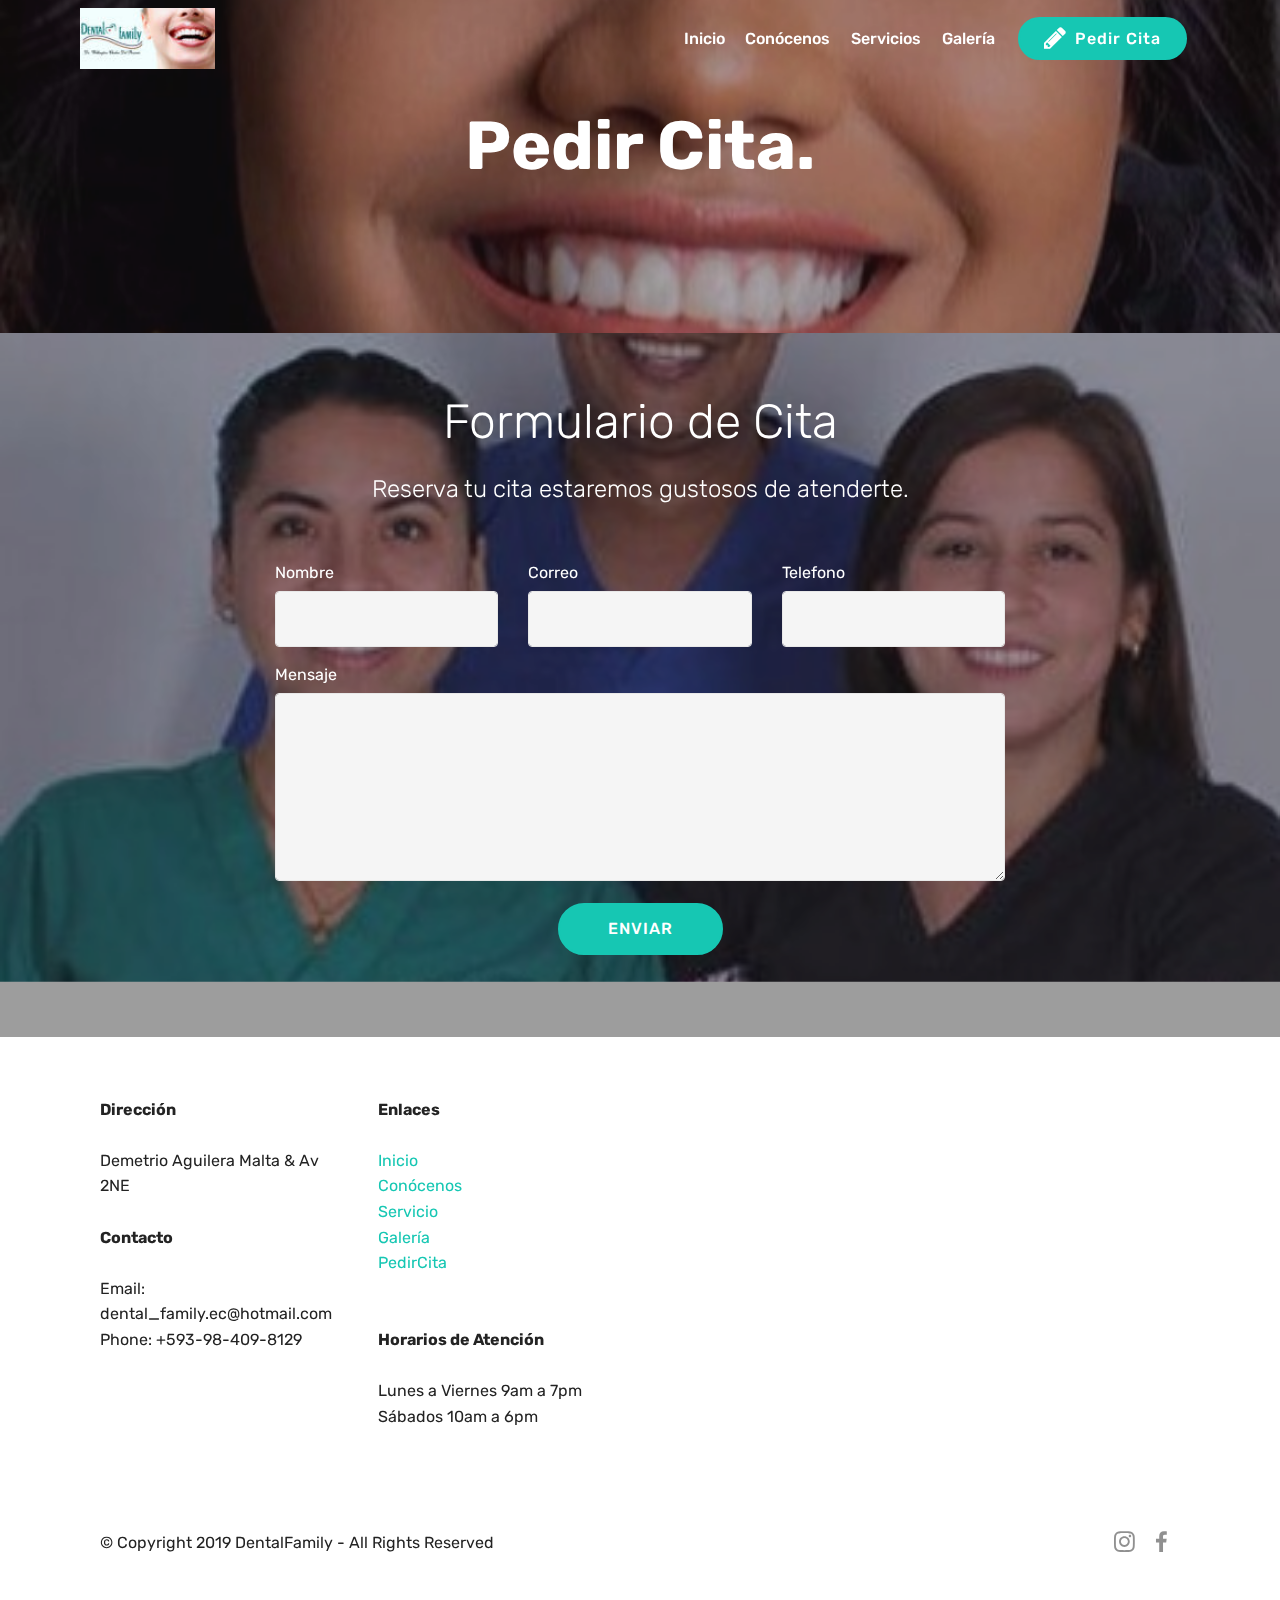
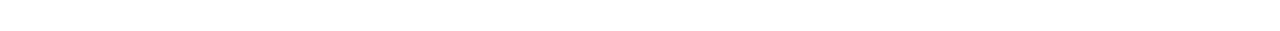
<file: PedirCita.html>
<!DOCTYPE html>
<html  >
<head>
  <!-- Site made with Mobirise Website Builder v4.11.6, https://mobirise.com -->
  <meta charset="UTF-8">
  <meta http-equiv="X-UA-Compatible" content="IE=edge">
  <meta name="generator" content="Mobirise v4.11.6, mobirise.com">
  <meta name="viewport" content="width=device-width, initial-scale=1, minimum-scale=1">
  <link rel="shortcut icon" href="assets/images/img-106-122x55.jpg" type="image/x-icon">
  <meta name="description" content="Web Builder Description">
  
  <title>PedirCita</title>
  <link rel="stylesheet" href="assets/font-awesome/css/font-awesome.css">
  <link rel="stylesheet" href="assets/web/assets/mobirise-icons/mobirise-icons.css">
  <link rel="stylesheet" href="assets/bootstrap/css/bootstrap.min.css">
  <link rel="stylesheet" href="assets/bootstrap/css/bootstrap-grid.min.css">
  <link rel="stylesheet" href="assets/bootstrap/css/bootstrap-reboot.min.css">
  <link rel="stylesheet" href="assets/shopping-cart/minicart-theme.css">
  <link rel="stylesheet" href="assets/dropdown/css/style.css">
  <link rel="stylesheet" href="assets/tether/tether.min.css">
  <link rel="stylesheet" href="assets/socicon/css/styles.css">
  <link rel="stylesheet" href="assets/theme/css/style.css">
  <link rel="preload" as="style" href="assets/mobirise/css/mbr-additional.css"><link rel="stylesheet" href="assets/mobirise/css/mbr-additional.css" type="text/css">
  
  
  
</head>
<body>
<script>var shopcartSettings = {"shopcart_top_offset":120,"side_offset":20,"site_width":1150,"shopcart_icon_color":"#FFFFFF","shopcart_back_color":"#000000","shopcart_icon_size":30,"sc_count_color":"#FFFFFF","sc_count_back_color":"#F97352","sc_count_size":12,"checkout_button":"Check out with"};</script>
  <section class="menu cid-rKiYbNLqkv" once="menu" id="menu1-14">

    

    <nav class="navbar navbar-expand beta-menu navbar-dropdown align-items-center navbar-toggleable-sm bg-color transparent">
        <button class="navbar-toggler navbar-toggler-right" type="button" data-toggle="collapse" data-target="#navbarSupportedContent" aria-controls="navbarSupportedContent" aria-expanded="false" aria-label="Toggle navigation">
            <div class="hamburger">
                <span></span>
                <span></span>
                <span></span>
                <span></span>
            </div>
        </button>
        <div class="menu-logo">
            <div class="navbar-brand">
                <span class="navbar-logo">
                    <a href="index.html#header2-1">
                         <img src="assets/images/img-106-122x55.jpg" alt="Mobirise" title="" style="height: 3.8rem;">
                    </a>
                </span>
                
            </div>
        </div>
        <div class="collapse navbar-collapse" id="navbarSupportedContent">
            <ul class="navbar-nav nav-dropdown" data-app-modern-menu="true"><li class="nav-item">
                    <a class="nav-link link text-white display-4" href="index.html#header2-1">Inicio</a>
                </li><li class="nav-item"><a class="nav-link link text-white display-4" href="Conocenos.html#header4-a">Conócenos</a></li><li class="nav-item"><a class="nav-link link text-white display-4" href="Servicios.html#header2-k">Servicios</a></li><li class="nav-item"><a class="nav-link link text-white display-4" href="Galeria.html#header16-e">Galería</a></li></ul>
            <div class="navbar-buttons mbr-section-btn"><a class="btn btn-sm btn-primary display-4" href="PedirCita.html#form1-17"><span class="fa fa-pencil mbr-iconfont mbr-iconfont-btn"></span>
                    
                    Pedir Cita</a></div>
        </div>
    </nav>
</section>

<section class="engine"><a href="https://mobirise.info/p">website templates free download</a></section><section class="header1 cid-rKzT0CVrkz mbr-parallax-background" id="header1-16">

    

    <div class="mbr-overlay" style="opacity: 0.3; background-color: rgb(35, 35, 35);">
    </div>

    <div class="container">
        <div class="row justify-content-md-center">
            <div class="mbr-white col-md-10">
                <h1 class="mbr-section-title align-center mbr-bold pb-3 mbr-fonts-style display-1">
                    Pedir Cita.</h1>
                
                <p class="mbr-text align-center pb-3 mbr-fonts-style display-5"></p>
                
            </div>
        </div>
    </div>

</section>

<section class="mbr-section form1 cid-rKzTNYfbiz mbr-parallax-background" id="form1-17">

    

    <div class="mbr-overlay" style="opacity: 0.4; background-color: rgb(35, 35, 35);">
    </div>
    <div class="container">
        <div class="row justify-content-center">
            <div class="title col-12 col-lg-8">
                <h2 class="mbr-section-title align-center pb-3 mbr-fonts-style display-2">
                    Formulario de Cita</h2>
                <h3 class="mbr-section-subtitle align-center mbr-light pb-3 mbr-fonts-style display-5">
                    Reserva tu cita estaremos gustosos de atenderte.</h3>
            </div>
        </div>
    </div>
    <div class="container">
        <div class="row justify-content-center">
            <div class="media-container-column col-lg-8" data-form-type="formoid">
                <!---Formbuilder Form--->
                <form action="https://mobirise.com/" method="POST" class="mbr-form form-with-styler" data-form-title="Mobirise Form"><input type="hidden" name="email" data-form-email="true" value="MDifx3lJMRneJSkGu4i6Dr1/m3S9sgtsPnul6ebons077kMJ9CZGDCXhzkCUu+wrmfUIVLzQ/KjwnmibO3kKsafY27ccB3L2boaLdP0Rx3gQB1pQADiTeieLk2kk2ymv">
                    <div class="row">
                        <div hidden="hidden" data-form-alert="" class="alert alert-success col-12">Gracias Por Reservar tu cita te confirmaremos la disponibilidad..!!</div>
                        <div hidden="hidden" data-form-alert-danger="" class="alert alert-danger col-12">
                        </div>
                    </div>
                    <div class="dragArea row">
                        <div class="col-md-4  form-group" data-for="name">
                            <label for="name-form1-17" class="form-control-label mbr-fonts-style display-7">Nombre</label>
                            <input type="text" name="name" data-form-field="Name" required="required" class="form-control display-7" id="name-form1-17">
                        </div>
                        <div class="col-md-4  form-group" data-for="email">
                            <label for="email-form1-17" class="form-control-label mbr-fonts-style display-7">Correo</label>
                            <input type="email" name="email" data-form-field="Email" required="required" class="form-control display-7" id="email-form1-17">
                        </div>
                        <div data-for="phone" class="col-md-4  form-group">
                            <label for="phone-form1-17" class="form-control-label mbr-fonts-style display-7">Telefono</label>
                            <input type="tel" name="phone" data-form-field="Phone" class="form-control display-7" id="phone-form1-17">
                        </div>
                        <div data-for="message" class="col-md-12 form-group">
                            <label for="message-form1-17" class="form-control-label mbr-fonts-style display-7">Mensaje</label>
                            <textarea name="message" data-form-field="Message" class="form-control display-7" id="message-form1-17"></textarea>
                        </div>
                        <div class="col-md-12 input-group-btn align-center"><button type="submit" class="btn btn-primary btn-form display-4" href="mailto:boris_parales@hotmail.com">ENVIAR</button></div>
                    </div>
                </form><!---Formbuilder Form--->
            </div>
        </div>
    </div>
</section>

<section class="cid-rKzVEIKBke" id="footer2-18">

    

    

    <div class="container">
        <div class="media-container-row content mbr-white">
            <div class="col-12 col-md-3 mbr-fonts-style display-7">
                <p class="mbr-text">
                    <strong>Dirección</strong>&nbsp;<br>
                    <br>Demetrio Aguilera Malta &amp; Av 2NE<br>
                    <br><strong>Contacto</strong>&nbsp;<br>
                    <br>Email: dental_family.ec@hotmail.com <br>Phone: +593-98-409-8129<br></p>
            </div>
            <div class="col-12 col-md-3 mbr-fonts-style display-7">
                <p class="mbr-text">
                    <strong>Enlaces</strong>
                    <br>
                    <br><a href="index.html#header2-1">Inicio</a><br><a href="Conocenos.html#header4-a">Conócenos</a>&nbsp;<br><a href="Servicios.html#header2-k">Servicio</a><br><a href="Galeria.html#header16-e">Galería</a><br><a href="PedirCita.html#form1-17">PedirCita</a><a href="Galeria.html#header16-e"><br></a><br>
                    <br><strong>Horarios de Atención</strong>
                    <br>
                    <br>Lunes a Viernes 9am a 7pm<br>Sábados 10am a 6pm<br></p>
            </div>
            <div class="col-12 col-md-6">
                <div class="google-map"><iframe frameborder="0" style="border:0" src="https://www.google.com/maps/embed?pb=!1m18!1m12!1m3!1d3987.042427772485!2d-79.90222118565049!3d-2.137408737748614!2m3!1f0!2f0!3f0!3m2!1i1024!2i768!4f13.1!3m3!1m2!1s0x902d6d6c5e8bcb77%3A0xc5d42e751e7ad4b0!2sDemetrio%20Aguilera%20Malta%20%26%20Av.%202%20N-E%2C%20Guayaquil%20090508!5e0!3m2!1ses!2sec!4v1576030645845!5m2!1ses!2sec" allowfullscreen=""></iframe></div>
            </div>
        </div>
        <div class="footer-lower">
            <div class="media-container-row">
                <div class="col-sm-12">
                    <hr>
                </div>
            </div>
            <div class="media-container-row mbr-white">
                <div class="col-sm-6 copyright">
                    <p class="mbr-text mbr-fonts-style display-7">
                        © Copyright 2019 DentalFamily - All Rights Reserved
                    </p>
                </div>
                <div class="col-md-6">
                    <div class="social-list align-right">
                        <div class="soc-item">
                            <a href="https://www.instagram.com/dental_family.ec/?hl=es-la" target="_blank">
                                <span class="mbr-iconfont mbr-iconfont-social socicon-instagram socicon" style="color: rgb(35, 35, 35); fill: rgb(35, 35, 35);"></span>
                            </a>
                        </div>
                        <div class="soc-item">
                            <a href="https://www.facebook.com/wellington.chalend/photos?lst=100003029540144%3A100006834640590%3A1576026051" target="_blank">
                                <span class="mbr-iconfont mbr-iconfont-social socicon-facebook socicon" style="color: rgb(35, 35, 35); fill: rgb(35, 35, 35);"></span>
                            </a>
                        </div>
                        
                        
                        
                        
                    </div>
                </div>
            </div>
        </div>
    </div>
</section>


  <script src="assets/web/assets/jquery/jquery.min.js"></script>
  <script src="assets/popper/popper.min.js"></script>
  <script src="assets/bootstrap/js/bootstrap.min.js"></script>
  <script src="assets/smoothscroll/smooth-scroll.js"></script>
  <script src="assets/shopping-cart/minicart.js"></script>
  <script src="assets/shopping-cart/jquery.easing.min.js"></script>
  <script src="assets/shopping-cart/minicart-customizer.js"></script>
  <script src="assets/dropdown/js/nav-dropdown.js"></script>
  <script src="assets/dropdown/js/navbar-dropdown.js"></script>
  <script src="assets/touchswipe/jquery.touch-swipe.min.js"></script>
  <script src="assets/parallax/jarallax.min.js"></script>
  <script src="assets/tether/tether.min.js"></script>
  <script src="assets/theme/js/script.js"></script>
  <script src="assets/formoid/formoid.min.js"></script>
  
  
</body>
</html>
</file>
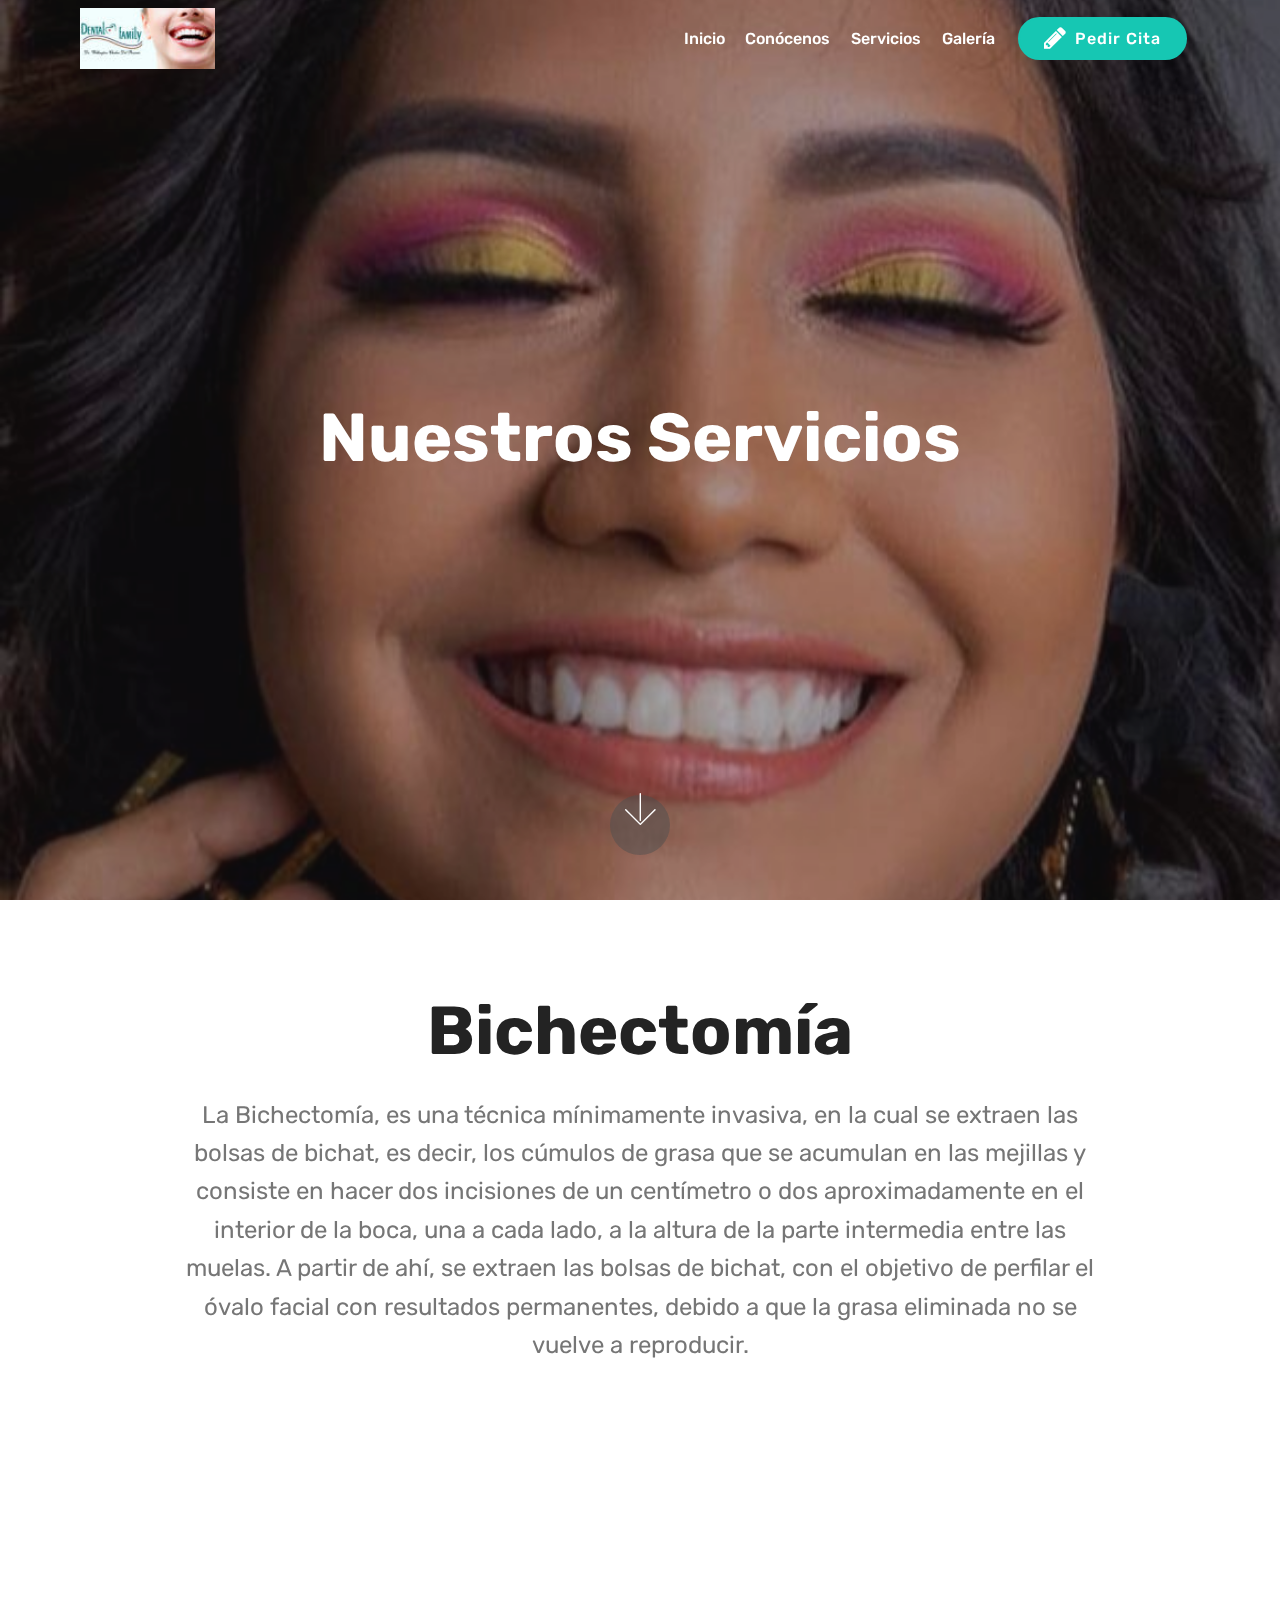
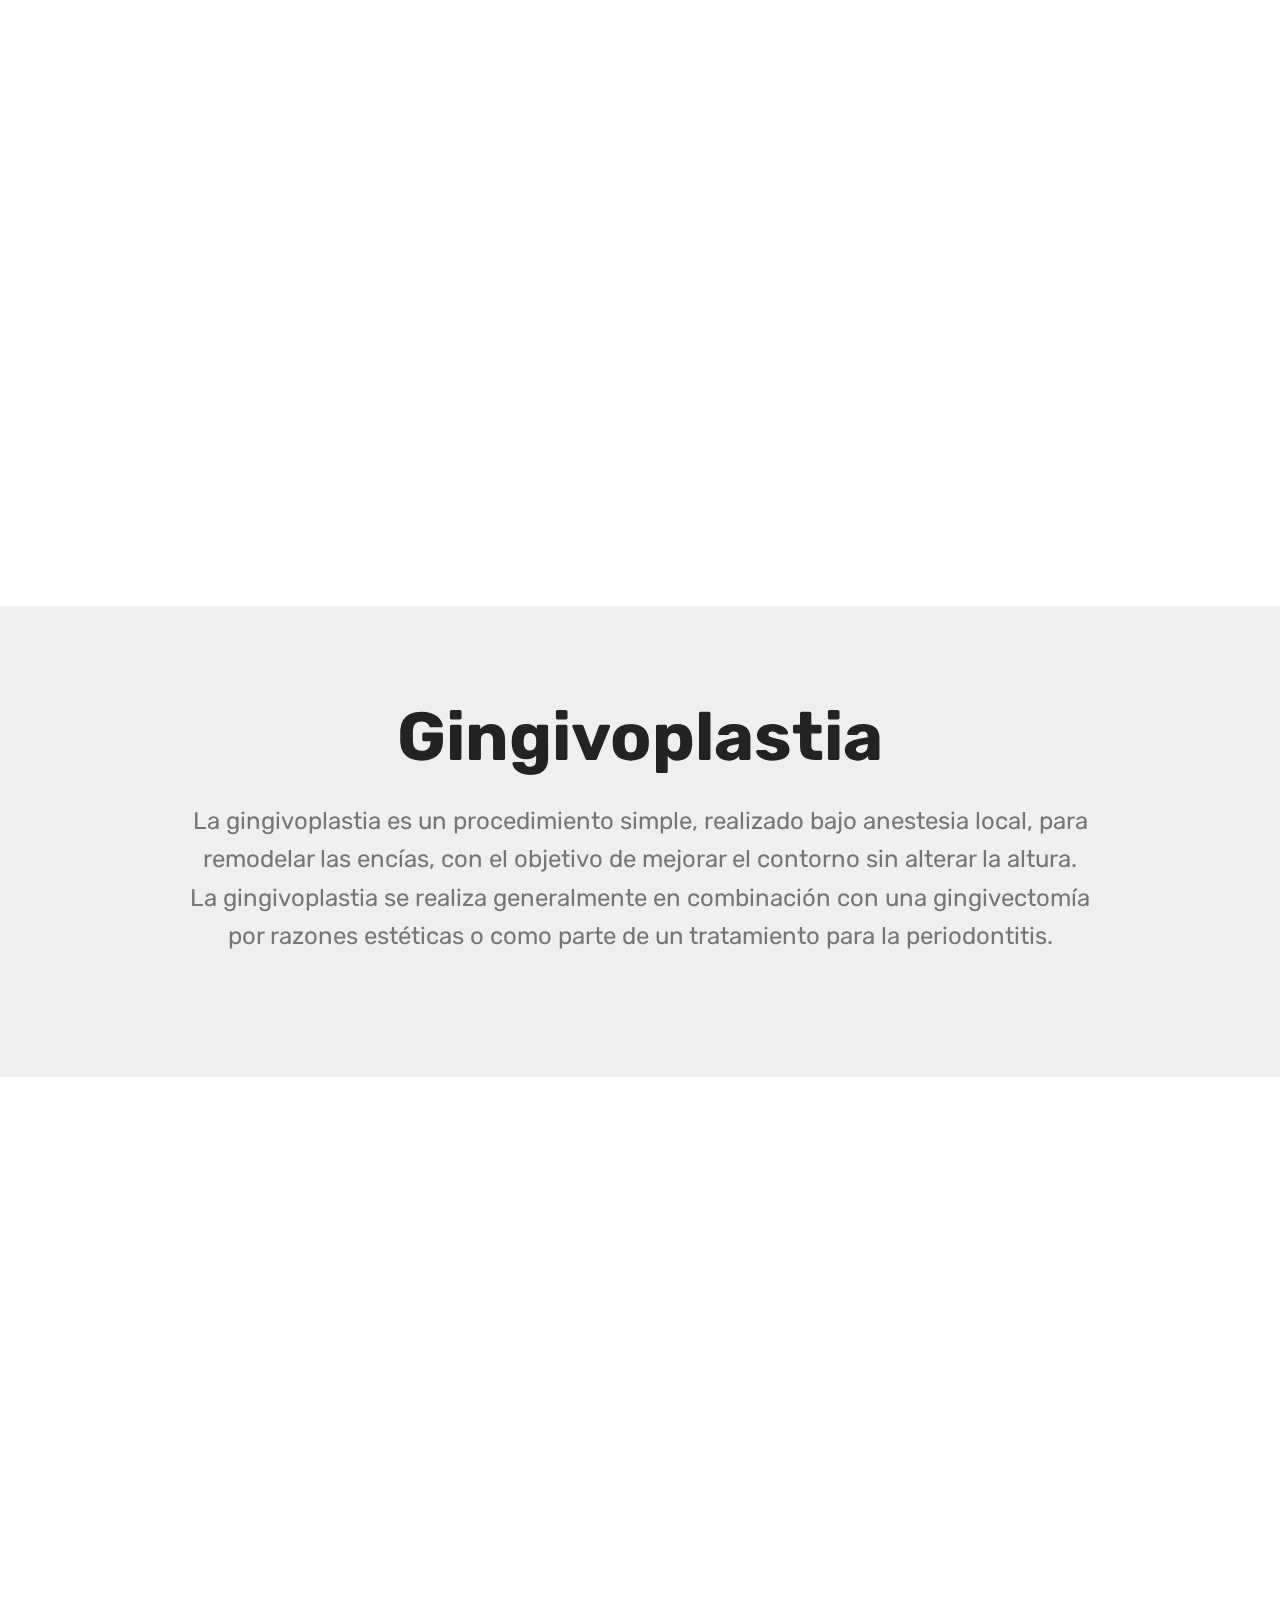
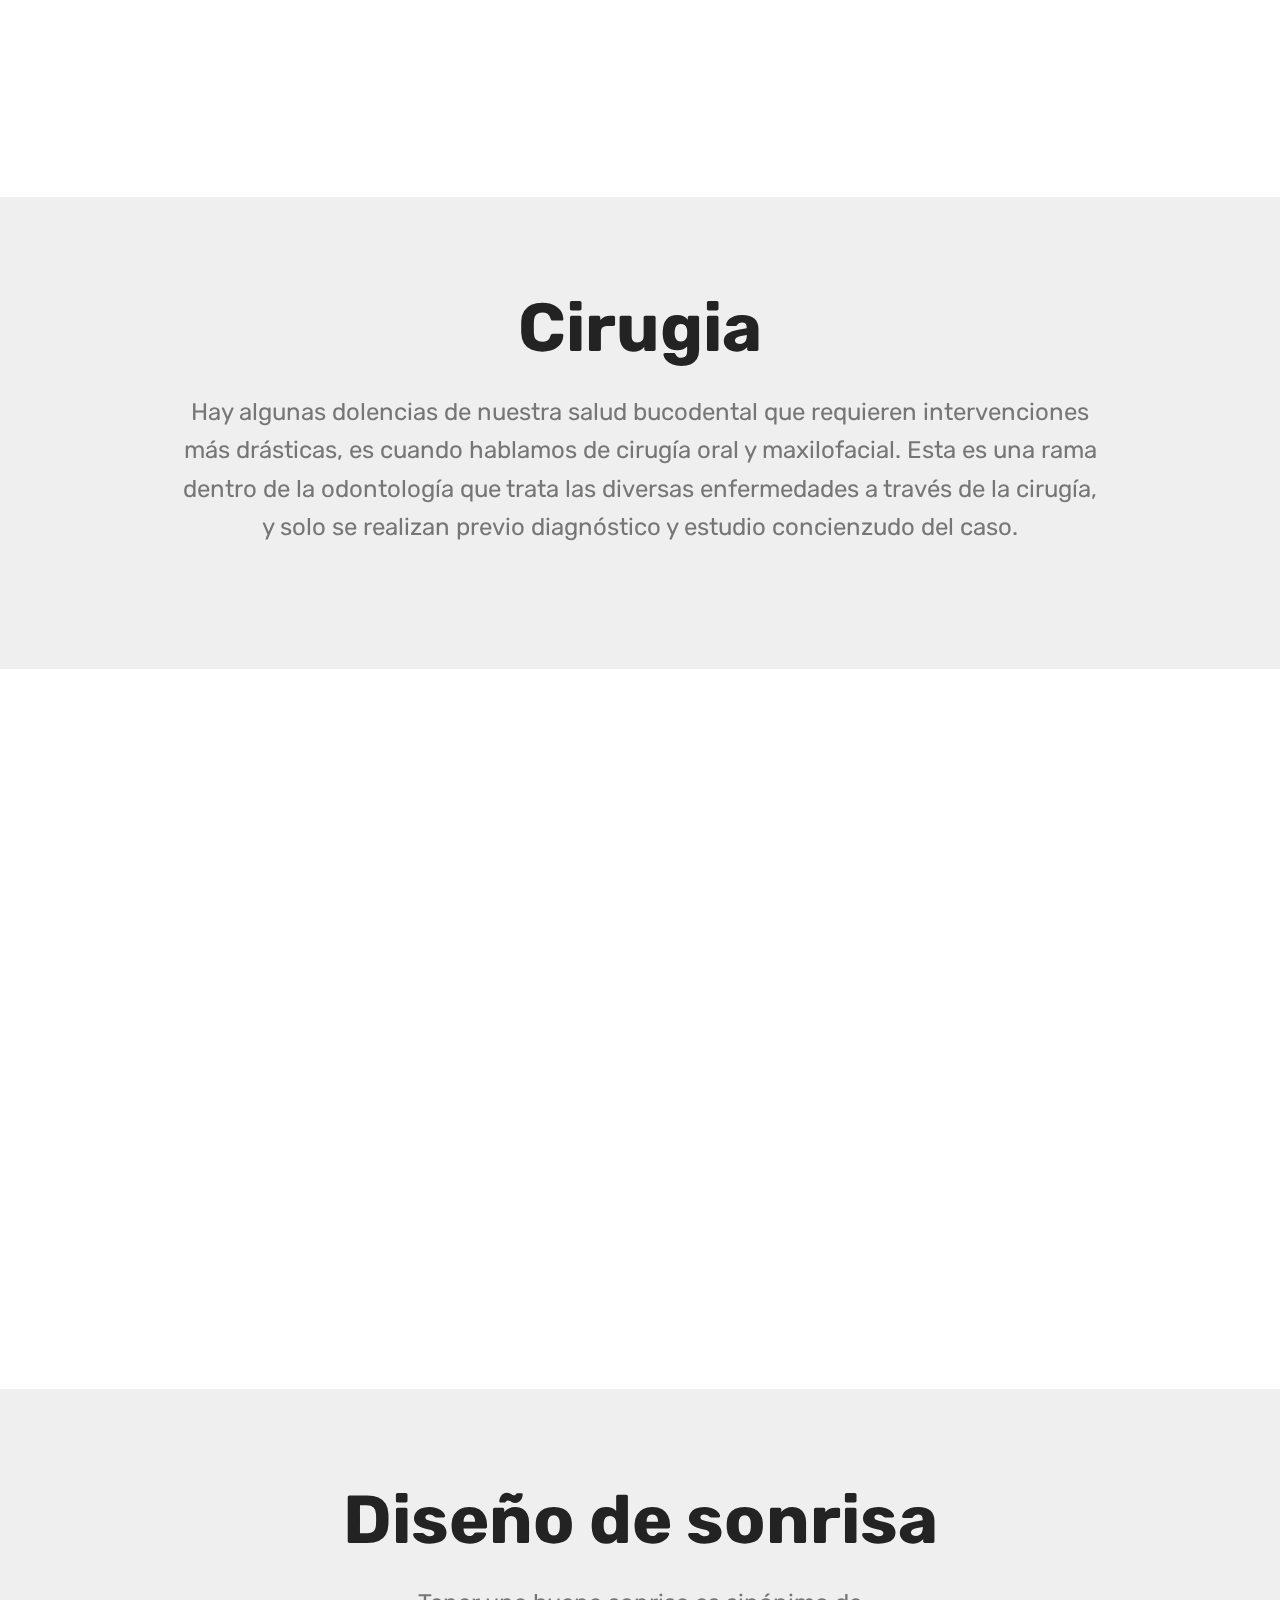
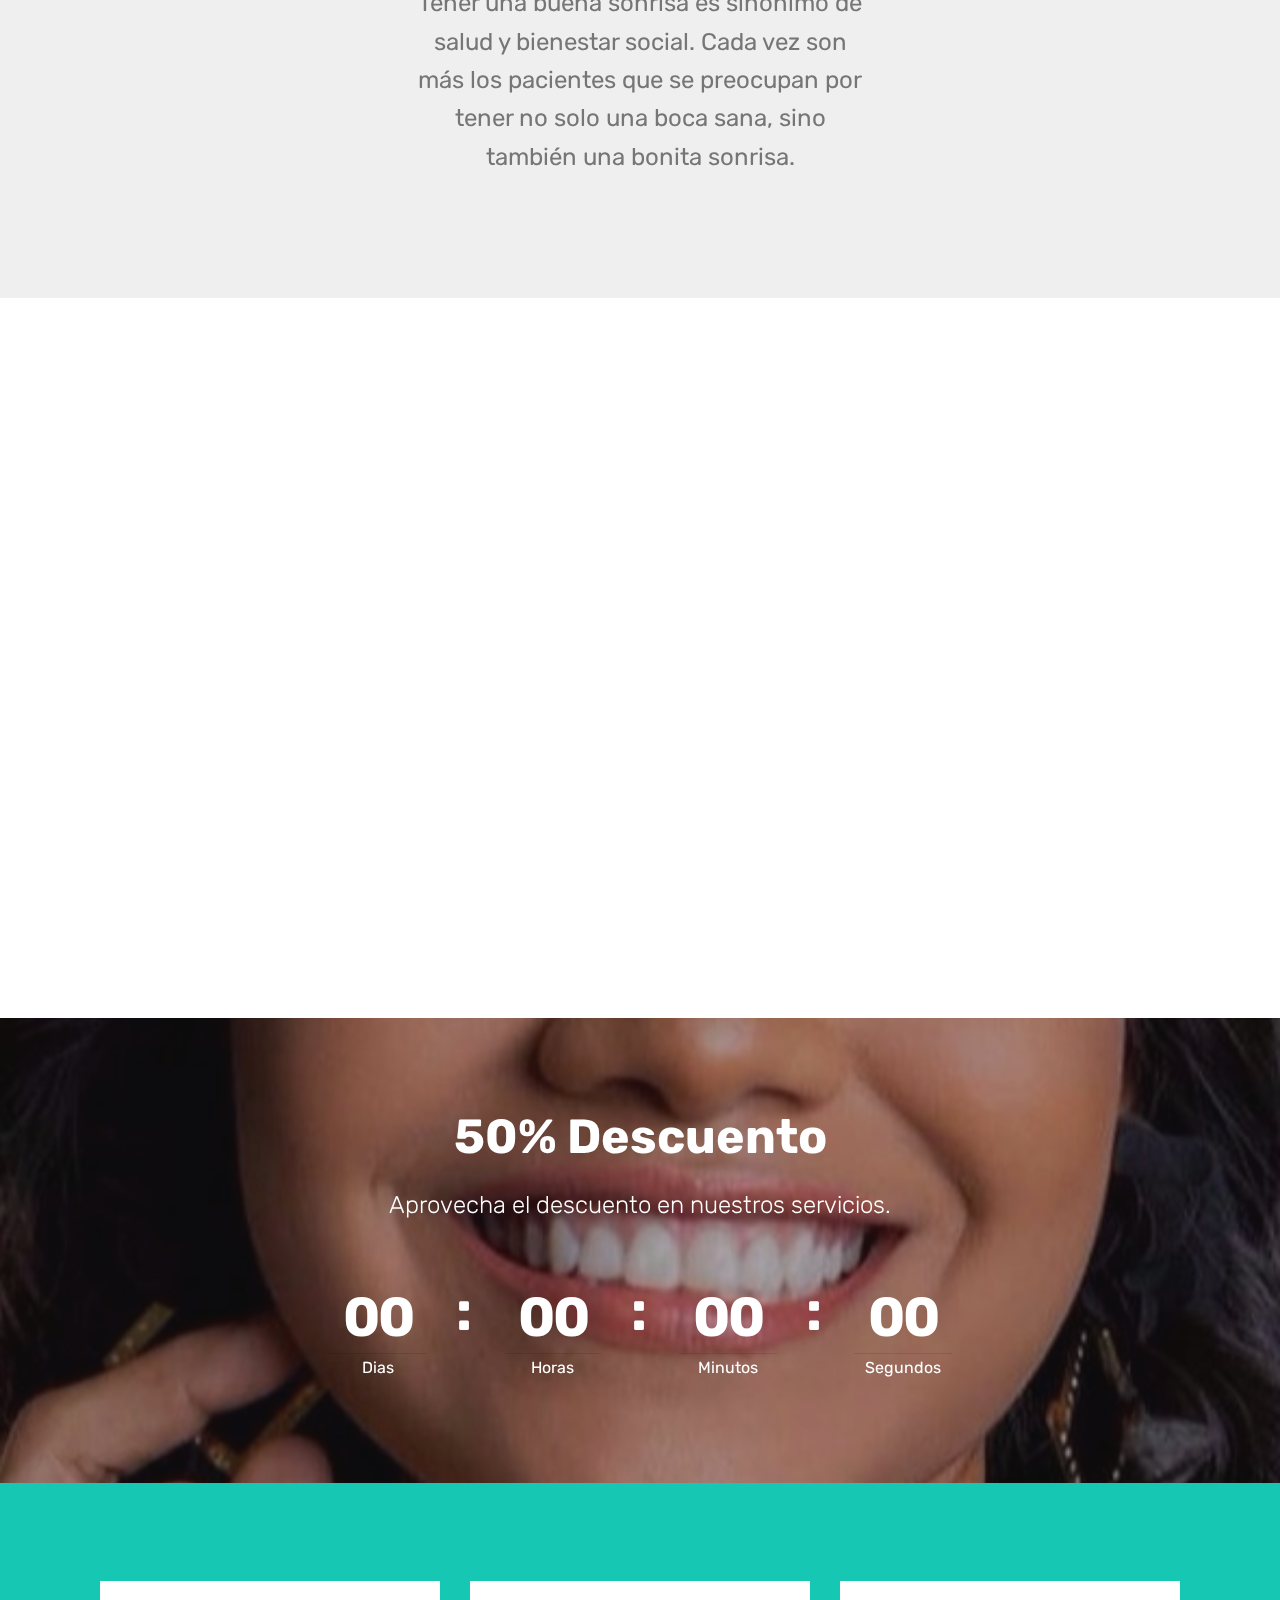
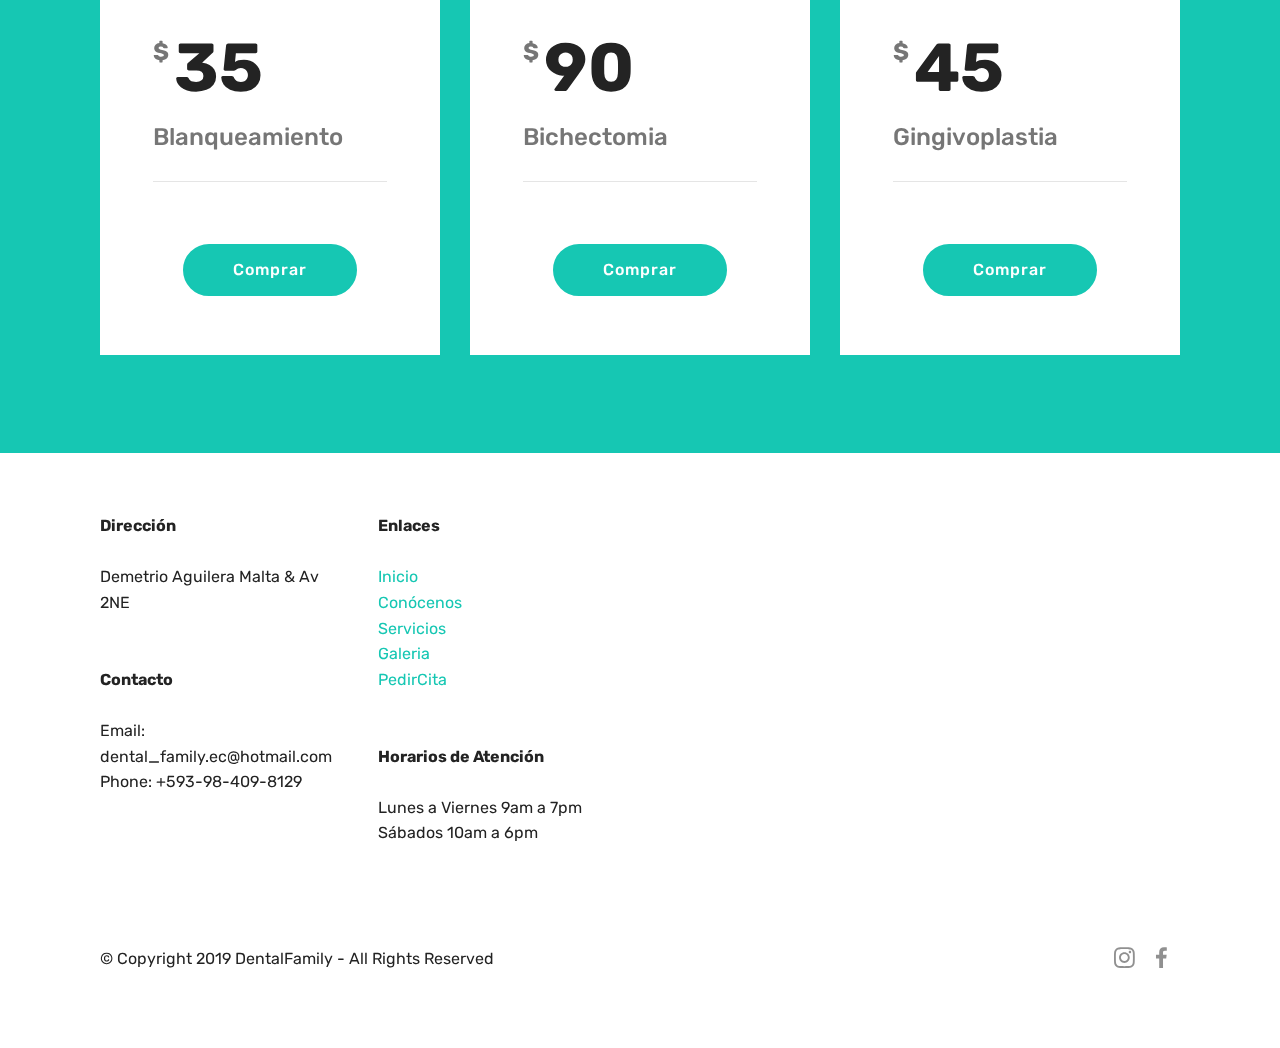
<file: Servicios.html>
<!DOCTYPE html>
<html  >
<head>
  <!-- Site made with Mobirise Website Builder v4.11.6, https://mobirise.com -->
  <meta charset="UTF-8">
  <meta http-equiv="X-UA-Compatible" content="IE=edge">
  <meta name="generator" content="Mobirise v4.11.6, mobirise.com">
  <meta name="viewport" content="width=device-width, initial-scale=1, minimum-scale=1">
  <link rel="shortcut icon" href="assets/images/img-106-122x55.jpg" type="image/x-icon">
  <meta name="description" content="Web Page Creator Description">
  
  <title>Servicios</title>
  <link rel="stylesheet" href="assets/web/assets/mobirise-icons/mobirise-icons.css">
  <link rel="stylesheet" href="assets/font-awesome/css/font-awesome.css">
  <link rel="stylesheet" href="assets/bootstrap/css/bootstrap.min.css">
  <link rel="stylesheet" href="assets/bootstrap/css/bootstrap-grid.min.css">
  <link rel="stylesheet" href="assets/bootstrap/css/bootstrap-reboot.min.css">
  <link rel="stylesheet" href="assets/shopping-cart/minicart-theme.css">
  <link rel="stylesheet" href="assets/tether/tether.min.css">
  <link rel="stylesheet" href="assets/socicon/css/styles.css">
  <link rel="stylesheet" href="assets/dropdown/css/style.css">
  <link rel="stylesheet" href="assets/theme/css/style.css">
  <link rel="preload" as="style" href="assets/mobirise/css/mbr-additional.css"><link rel="stylesheet" href="assets/mobirise/css/mbr-additional.css" type="text/css">
  
  
  
</head>
<body>
<script>var shopcartSettings = {"shopcart_top_offset":120,"side_offset":20,"site_width":1150,"shopcart_icon_color":"#FFFFFF","shopcart_back_color":"#000000","shopcart_icon_size":30,"sc_count_color":"#FFFFFF","sc_count_back_color":"#F97352","sc_count_size":12,"checkout_button":"Check out with"};</script>
  <section class="menu cid-rKiYbNLqkv" once="menu" id="menu1-h">

    

    <nav class="navbar navbar-expand beta-menu navbar-dropdown align-items-center navbar-toggleable-sm bg-color transparent">
        <button class="navbar-toggler navbar-toggler-right" type="button" data-toggle="collapse" data-target="#navbarSupportedContent" aria-controls="navbarSupportedContent" aria-expanded="false" aria-label="Toggle navigation">
            <div class="hamburger">
                <span></span>
                <span></span>
                <span></span>
                <span></span>
            </div>
        </button>
        <div class="menu-logo">
            <div class="navbar-brand">
                <span class="navbar-logo">
                    <a href="index.html#header2-1">
                         <img src="assets/images/img-106-122x55.jpg" alt="Mobirise" title="" style="height: 3.8rem;">
                    </a>
                </span>
                
            </div>
        </div>
        <div class="collapse navbar-collapse" id="navbarSupportedContent">
            <ul class="navbar-nav nav-dropdown" data-app-modern-menu="true"><li class="nav-item">
                    <a class="nav-link link text-white display-4" href="index.html#header2-1">Inicio</a>
                </li><li class="nav-item"><a class="nav-link link text-white display-4" href="Conocenos.html#header4-a">Conócenos</a></li><li class="nav-item"><a class="nav-link link text-white display-4" href="Servicios.html#header2-k">Servicios</a></li><li class="nav-item"><a class="nav-link link text-white display-4" href="Galeria.html#header16-e">Galería</a></li></ul>
            <div class="navbar-buttons mbr-section-btn"><a class="btn btn-sm btn-primary display-4" href="PedirCita.html#form1-17"><span class="fa fa-pencil mbr-iconfont mbr-iconfont-btn"></span>
                    
                    Pedir Cita</a></div>
        </div>
    </nav>
</section>

<section class="engine"><a href="https://mobirise.info/i">web creation software</a></section><section class="cid-rKuneCBnLG mbr-fullscreen mbr-parallax-background" id="header2-k">

    

    <div class="mbr-overlay" style="opacity: 0.3; background-color: rgb(35, 35, 35);"></div>

    <div class="container align-center">
        <div class="row justify-content-md-center">
            <div class="mbr-white col-md-10">
                <h1 class="mbr-section-title mbr-bold pb-3 mbr-fonts-style display-1">
                    Nuestros Servicios</h1>
                
                
                
            </div>
        </div>
    </div>
    <div class="mbr-arrow hidden-sm-down" aria-hidden="true">
        <a href="#next">
            <i class="mbri-down mbr-iconfont"></i>
        </a>
    </div>
</section>

<section class="header1 cid-rKGhBHRbmT" id="header16-1b">

    

    

    <div class="container">
        <div class="row justify-content-md-center">
            <div class="col-md-10 align-center">
                <h1 class="mbr-section-title mbr-bold pb-3 mbr-fonts-style display-1">
                    Bichectomía
                </h1>
                
                <p class="mbr-text pb-3 mbr-fonts-style display-5">
                    La Bichectomía, es una técnica mínimamente invasiva, en la cual se extraen las bolsas de bichat, es decir, los cúmulos de grasa que se acumulan en las mejillas y consiste en hacer dos incisiones de un centímetro o dos aproximadamente en el interior de la boca, una a cada lado, a la altura de la parte intermedia entre las muelas. A partir de ahí, se extraen las bolsas de bichat, con el objetivo de perfilar el óvalo facial con resultados permanentes, debido a que la grasa eliminada no se vuelve a reproducir.
                </p>
                
            </div>
        </div>
    </div>

</section>

<section class="cid-rKGhlPZ6oS" id="video2-1a">

    
    
    <figure class="mbr-figure align-center">
        <div class="video-block" style="width: 100%;">
            <div><iframe class="mbr-embedded-video" src="https://www.youtube.com/embed/fS3JGz4RODQ?rel=0&amp;amp;showinfo=0&amp;autoplay=0&amp;loop=0" width="1280" height="720" frameborder="0" allowfullscreen></iframe></div>
        </div>
    </figure>
</section>

<section class="header1 cid-rKGi8wmtQG" id="header16-1c">

    

    

    <div class="container">
        <div class="row justify-content-md-center">
            <div class="col-md-10 align-center">
                <h1 class="mbr-section-title mbr-bold pb-3 mbr-fonts-style display-1">
                    Gingivoplastia
                </h1>
                
                <p class="mbr-text pb-3 mbr-fonts-style display-5">La gingivoplastia es un procedimiento simple, realizado bajo anestesia local, para remodelar las encías, con el objetivo de mejorar el contorno sin alterar la altura.<br>La gingivoplastia se realiza generalmente en combinación con una gingivectomía por razones estéticas o como parte de un tratamiento para la periodontitis.</p>
                
            </div>
        </div>
    </div>

</section>

<section class="cid-rKGi9TKgJQ" id="video2-1d">

    
    
    <figure class="mbr-figure align-center">
        <div class="video-block" style="width: 100%;">
            <div><iframe class="mbr-embedded-video" src="https://www.youtube.com/embed/-hq8XNQ68Rc?rel=0&amp;amp;showinfo=0&amp;autoplay=0&amp;loop=0" width="1280" height="720" frameborder="0" allowfullscreen></iframe></div>
        </div>
    </figure>
</section>

<section class="header1 cid-rKGirtmbKU" id="header16-1f">

    

    

    <div class="container">
        <div class="row justify-content-md-center">
            <div class="col-md-10 align-center">
                <h1 class="mbr-section-title mbr-bold pb-3 mbr-fonts-style display-1">
                    Cirugia
                </h1>
                
                <p class="mbr-text pb-3 mbr-fonts-style display-5">
                    Hay algunas dolencias de nuestra salud bucodental que requieren intervenciones más drásticas, es cuando hablamos de cirugía oral y maxilofacial. Esta es una rama dentro de la odontología que trata las diversas enfermedades a través de la cirugía, y solo se realizan previo diagnóstico y estudio concienzudo del caso.
                </p>
                
            </div>
        </div>
    </div>

</section>

<section class="cid-rKGipVBzZL" id="video2-1e">

    
    
    <figure class="mbr-figure align-center">
        <div class="video-block" style="width: 100%;">
            <div><iframe class="mbr-embedded-video" src="https://www.youtube.com/embed/bov5alGurrE?rel=0&amp;amp;showinfo=0&amp;autoplay=0&amp;loop=0" width="1280" height="720" frameborder="0" allowfullscreen></iframe></div>
        </div>
    </figure>
</section>

<section class="header1 cid-rKGiNkmQBb" id="header16-1g">

    

    

    <div class="container">
        <div class="row justify-content-md-center">
            <div class="col-md-10 align-center">
                <h1 class="mbr-section-title mbr-bold pb-3 mbr-fonts-style display-1">Diseño de sonrisa</h1>
                
                <p class="mbr-text pb-3 mbr-fonts-style display-5">Tener una buena sonrisa es sinónimo de<br>salud y bienestar social. Cada vez son<br>más los pacientes que se preocupan por<br>tener no solo una boca sana, sino<br>también una bonita sonrisa.</p>
                
            </div>
        </div>
    </div>

</section>

<section class="cid-rKGiPpr2Nl" id="video2-1h">

    
    
    <figure class="mbr-figure align-center">
        <div class="video-block" style="width: 100%;">
            <div><iframe class="mbr-embedded-video" src="https://www.youtube.com/embed/iIwZzNBuc9w?rel=0&amp;amp;showinfo=0&amp;autoplay=0&amp;loop=0" width="1280" height="720" frameborder="0" allowfullscreen></iframe></div>
        </div>
    </figure>
</section>

<section class="countdown1 cid-rKuKZOSAas" id="countdown1-s">
    
    
    <div class="mbr-overlay" style="opacity: 0.3; background-color: rgb(35, 35, 35);">
    </div>
    <div class="container ">
        <h2 class="mbr-section-title pb-3 align-center mbr-fonts-style display-2"><strong>50% Descuento</strong></h2>
        <h3 class="mbr-section-subtitle align-center mbr-fonts-style display-5">
            Aprovecha el descuento en nuestros servicios.</h3>
        
    </div>
    <div class="container countdown-cont align-center">
        <div class="daysCountdown" title="Dias"></div>
        <div class="hoursCountdown" title="Horas"></div> 
        <div class="minutesCountdown" title="Minutos"></div> 
        <div class="secondsCountdown" title="Segundos"></div>
        <div class="countdown pt-5 mt-2" data-due-date="2019/12/25 00:00"> 
        </div>
    </div>
</section>

<section class="pricing-table3 cid-rKuQA7VKTr" id="pricing-tables3-t">

    

    
    <div class="container">
        <div class="media-container-row">
            <div class=" col-12 col-lg-4 col-md-6 my-2">
                <div class="pricing">
                    <div class="plan-header">
                        <div class="plan-price">
                            <span class="price-value mbr-fonts-style display-5">
                                $
                            </span>
                            <span class="price-figure mbr-fonts-style display-1">
                                35</span>
                            <h3 class="plan-title mbr-fonts-style display-5">
                                Blanqueamiento</h3>
                            <hr>
                        </div>
                    </div>
                    <div class="plan-body">
                        <p class="mbr-text mbr-fonts-style display-7"></p>
                        <div class="mbr-section-btn pt-4 text-center"><a href="https://paypal.me/DentalFamily?locale.x=es_XC" class="btn btn-primary display-4" target="_blank">Comprar</a></div>
                    </div>
                </div>
            </div>

            <div class="col-12 col-lg-4 col-md-6 my-2">
                <div class="pricing">
                    <div class="plan-header">
                        <div class="plan-price">
                            <span class="price-value mbr-fonts-style display-5">
                                $
                            </span>
                            <span class="price-figure mbr-fonts-style display-1">
                                90</span>
                            <h3 class="plan-title mbr-fonts-style display-5">
                                Bichectomia</h3>
                            <hr>
                        </div>
                    </div>
                    <div class="plan-body">
                        <p class="mbr-text mbr-fonts-style display-7"></p>
                        <div class="mbr-section-btn pt-4 text-center"><a href="https://paypal.me/DentalFamily?locale.x=es_XC" class="btn btn-primary display-4" target="_blank">Comprar</a></div>
                    </div>
                </div>
            </div>

            <div class="col-12 col-lg-4 col-md-6 my-2">
                <div class="pricing">
                    <div class="plan-header">
                        <div class="plan-price">
                            <span class="price-value mbr-fonts-style display-5">
                                $
                            </span>
                            <span class="price-figure mbr-fonts-style display-1">
                                45</span>
                            <h3 class="plan-title mbr-fonts-style display-5">
                                Gingivoplastia</h3>
                            <hr>
                        </div>
                    </div>
                    <div class="plan-body ">
                        <p class="mbr-text mbr-fonts-style display-7"></p>
                        <div class="mbr-section-btn pt-4 text-center"><a href="https://paypal.me/DentalFamily?locale.x=es_XC" class="btn btn-primary display-4" target="_blank">Comprar</a></div>
                    </div>
                </div>
            </div>

        </div>
    </div>
</section>

<section class="cid-rKurbXJhRP" id="footer2-p">

    

    

    <div class="container">
        <div class="media-container-row content mbr-white">
            <div class="col-12 col-md-3 mbr-fonts-style display-7">
                <p class="mbr-text">
                    <strong>Dirección</strong>
                    <br>
                    <br>Demetrio Aguilera Malta &amp; Av 2NE<br>
                    <br>
                    <br><strong>Contacto</strong>&nbsp;<br>
                    <br>Email: dental_family.ec@hotmail.com <br>Phone: +593-98-409-8129<br></p>
            </div>
            <div class="col-12 col-md-3 mbr-fonts-style display-7">
                <p class="mbr-text">
                    <strong>Enlaces</strong>
                    <br>
                    <br><a href="index.html#header2-1">Inicio</a><br><a href="Conocenos.html#header4-a">Conócenos</a><br><a class="text-primary" href="#top">Servicios</a><br>
                    <a href="Galeria.html#header16-e">Galeria</a><br><a href="PedirCita.html#form1-17">PedirCita</a><a href="Galeria.html#header16-e"><br></a><br>
                    <br><strong>Horarios de Atención</strong>&nbsp;<br>
                    <br>Lunes a Viernes 9am a 7pm<br>Sábados 10am a 6pm<br></p>
            </div>
            <div class="col-12 col-md-6">
                <div class="google-map"><iframe frameborder="0" style="border:0" src="https://www.google.com/maps/embed?pb=!1m18!1m12!1m3!1d3987.042427772485!2d-79.90222118565049!3d-2.137408737748614!2m3!1f0!2f0!3f0!3m2!1i1024!2i768!4f13.1!3m3!1m2!1s0x902d6d6c5e8bcb77%3A0xc5d42e751e7ad4b0!2sDemetrio%20Aguilera%20Malta%20%26%20Av.%202%20N-E%2C%20Guayaquil%20090508!5e0!3m2!1ses!2sec!4v1576030645845!5m2!1ses!2sec" allowfullscreen=""></iframe></div>
            </div>
        </div>
        <div class="footer-lower">
            <div class="media-container-row">
                <div class="col-sm-12">
                    <hr>
                </div>
            </div>
            <div class="media-container-row mbr-white">
                <div class="col-sm-6 copyright">
                    <p class="mbr-text mbr-fonts-style display-7">
                        © Copyright 2019 DentalFamily - All Rights Reserved
                    </p>
                </div>
                <div class="col-md-6">
                    <div class="social-list align-right">
                        <div class="soc-item">
                            <a href="https://www.instagram.com/dental_family.ec/?hl=es-la" target="_blank">
                                <span class="mbr-iconfont mbr-iconfont-social socicon-instagram socicon" style="color: rgb(35, 35, 35); fill: rgb(35, 35, 35);"></span>
                            </a>
                        </div>
                        <div class="soc-item">
                            <a href="https://www.facebook.com/wellington.chalend/photos?lst=100003029540144%3A100006834640590%3A1576026051" target="_blank">
                                <span class="mbr-iconfont mbr-iconfont-social socicon-facebook socicon" style="color: rgb(35, 35, 35); fill: rgb(35, 35, 35);"></span>
                            </a>
                        </div>
                        
                        
                        
                        
                    </div>
                </div>
            </div>
        </div>
    </div>
</section>


  <script src="assets/web/assets/jquery/jquery.min.js"></script>
  <script src="assets/popper/popper.min.js"></script>
  <script src="assets/bootstrap/js/bootstrap.min.js"></script>
  <script src="assets/smoothscroll/smooth-scroll.js"></script>
  <script src="assets/shopping-cart/minicart.js"></script>
  <script src="assets/shopping-cart/jquery.easing.min.js"></script>
  <script src="assets/shopping-cart/minicart-customizer.js"></script>
  <script src="assets/tether/tether.min.js"></script>
  <script src="assets/touchswipe/jquery.touch-swipe.min.js"></script>
  <script src="assets/parallax/jarallax.min.js"></script>
  <script src="assets/countdown/jquery.countdown.min.js"></script>
  <script src="assets/dropdown/js/nav-dropdown.js"></script>
  <script src="assets/dropdown/js/navbar-dropdown.js"></script>
  <script src="assets/theme/js/script.js"></script>
  
  
</body>
</html>
</file>
<file: assets/web/assets/mobirise-icons/mobirise-icons.css>
@font-face {
  font-family: 'MobiriseIcons';
  src:  url('mobirise-icons.eot?spat4u');
  src:  url('mobirise-icons.eot?spat4u#iefix') format('embedded-opentype'),
    url('mobirise-icons.ttf?spat4u') format('truetype'),
    url('mobirise-icons.woff?spat4u') format('woff'),
    url('mobirise-icons.svg?spat4u#MobiriseIcons') format('svg');
  font-weight: normal;
  font-style: normal;
  font-display: swap;
}

[class^="mbri-"], [class*=" mbri-"] {
  /* use !important to prevent issues with browser extensions that change fonts */
  font-family: MobiriseIcons !important;
  speak: none;
  font-style: normal;
  font-weight: normal;
  font-variant: normal;
  text-transform: none;
  line-height: 1;

  /* Better Font Rendering =========== */
  -webkit-font-smoothing: antialiased;
  -moz-osx-font-smoothing: grayscale;
}

.mbri-add-submenu:before {
  content: "\e900";
}
.mbri-alert:before {
  content: "\e901";
}
.mbri-align-center:before {
  content: "\e902";
}
.mbri-align-justify:before {
  content: "\e903";
}
.mbri-align-left:before {
  content: "\e904";
}
.mbri-align-right:before {
  content: "\e905";
}
.mbri-android:before {
  content: "\e906";
}
.mbri-apple:before {
  content: "\e907";
}
.mbri-arrow-down:before {
  content: "\e908";
}
.mbri-arrow-next:before {
  content: "\e909";
}
.mbri-arrow-prev:before {
  content: "\e90a";
}
.mbri-arrow-up:before {
  content: "\e90b";
}
.mbri-bold:before {
  content: "\e90c";
}
.mbri-bookmark:before {
  content: "\e90d";
}
.mbri-bootstrap:before {
  content: "\e90e";
}
.mbri-briefcase:before {
  content: "\e90f";
}
.mbri-browse:before {
  content: "\e910";
}
.mbri-bulleted-list:before {
  content: "\e911";
}
.mbri-calendar:before {
  content: "\e912";
}
.mbri-camera:before {
  content: "\e913";
}
.mbri-cart-add:before {
  content: "\e914";
}
.mbri-cart-full:before {
  content: "\e915";
}
.mbri-cash:before {
  content: "\e916";
}
.mbri-change-style:before {
  content: "\e917";
}
.mbri-chat:before {
  content: "\e918";
}
.mbri-clock:before {
  content: "\e919";
}
.mbri-close:before {
  content: "\e91a";
}
.mbri-cloud:before {
  content: "\e91b";
}
.mbri-code:before {
  content: "\e91c";
}
.mbri-contact-form:before {
  content: "\e91d";
}
.mbri-credit-card:before {
  content: "\e91e";
}
.mbri-cursor-click:before {
  content: "\e91f";
}
.mbri-cust-feedback:before {
  content: "\e920";
}
.mbri-database:before {
  content: "\e921";
}
.mbri-delivery:before {
  content: "\e922";
}
.mbri-desktop:before {
  content: "\e923";
}
.mbri-devices:before {
  content: "\e924";
}
.mbri-down:before {
  content: "\e925";
}
.mbri-download:before {
  content: "\e989";
}
.mbri-drag-n-drop:before {
  content: "\e927";
}
.mbri-drag-n-drop2:before {
  content: "\e928";
}
.mbri-edit:before {
  content: "\e929";
}
.mbri-edit2:before {
  content: "\e92a";
}
.mbri-error:before {
  content: "\e92b";
}
.mbri-extension:before {
  content: "\e92c";
}
.mbri-features:before {
  content: "\e92d";
}
.mbri-file:before {
  content: "\e92e";
}
.mbri-flag:before {
  content: "\e92f";
}
.mbri-folder:before {
  content: "\e930";
}
.mbri-gift:before {
  content: "\e931";
}
.mbri-github:before {
  content: "\e932";
}
.mbri-globe:before {
  content: "\e933";
}
.mbri-globe-2:before {
  content: "\e934";
}
.mbri-growing-chart:before {
  content: "\e935";
}
.mbri-hearth:before {
  content: "\e936";
}
.mbri-help:before {
  content: "\e937";
}
.mbri-home:before {
  content: "\e938";
}
.mbri-hot-cup:before {
  content: "\e939";
}
.mbri-idea:before {
  content: "\e93a";
}
.mbri-image-gallery:before {
  content: "\e93b";
}
.mbri-image-slider:before {
  content: "\e93c";
}
.mbri-info:before {
  content: "\e93d";
}
.mbri-italic:before {
  content: "\e93e";
}
.mbri-key:before {
  content: "\e93f";
}
.mbri-laptop:before {
  content: "\e940";
}
.mbri-layers:before {
  content: "\e941";
}
.mbri-left-right:before {
  content: "\e942";
}
.mbri-left:before {
  content: "\e943";
}
.mbri-letter:before {
  content: "\e944";
}
.mbri-like:before {
  content: "\e945";
}
.mbri-link:before {
  content: "\e946";
}
.mbri-lock:before {
  content: "\e947";
}
.mbri-login:before {
  content: "\e948";
}
.mbri-logout:before {
  content: "\e949";
}
.mbri-magic-stick:before {
  content: "\e94a";
}
.mbri-map-pin:before {
  content: "\e94b";
}
.mbri-menu:before {
  content: "\e94c";
}
.mbri-mobile:before {
  content: "\e94d";
}
.mbri-mobile2:before {
  content: "\e94e";
}
.mbri-mobirise:before {
  content: "\e94f";
}
.mbri-more-horizontal:before {
  content: "\e950";
}
.mbri-more-vertical:before {
  content: "\e951";
}
.mbri-music:before {
  content: "\e952";
}
.mbri-new-file:before {
  content: "\e953";
}
.mbri-numbered-list:before {
  content: "\e954";
}
.mbri-opened-folder:before {
  content: "\e955";
}
.mbri-pages:before {
  content: "\e956";
}
.mbri-paper-plane:before {
  content: "\e957";
}
.mbri-paperclip:before {
  content: "\e958";
}
.mbri-photo:before {
  content: "\e959";
}
.mbri-photos:before {
  content: "\e95a";
}
.mbri-pin:before {
  content: "\e95b";
}
.mbri-play:before {
  content: "\e95c";
}
.mbri-plus:before {
  content: "\e95d";
}
.mbri-preview:before {
  content: "\e95e";
}
.mbri-print:before {
  content: "\e95f";
}
.mbri-protect:before {
  content: "\e960";
}
.mbri-question:before {
  content: "\e961";
}
.mbri-quote-left:before {
  content: "\e962";
}
.mbri-quote-right:before {
  content: "\e963";
}
.mbri-refresh:before {
  content: "\e964";
}
.mbri-responsive:before {
  content: "\e965";
}
.mbri-right:before {
  content: "\e966";
}
.mbri-rocket:before {
  content: "\e967";
}
.mbri-sad-face:before {
  content: "\e968";
}
.mbri-sale:before {
  content: "\e969";
}
.mbri-save:before {
  content: "\e96a";
}
.mbri-search:before {
  content: "\e96b";
}
.mbri-setting:before {
  content: "\e96c";
}
.mbri-setting2:before {
  content: "\e96d";
}
.mbri-setting3:before {
  content: "\e96e";
}
.mbri-share:before {
  content: "\e96f";
}
.mbri-shopping-bag:before {
  content: "\e970";
}
.mbri-shopping-basket:before {
  content: "\e971";
}
.mbri-shopping-cart:before {
  content: "\e972";
}
.mbri-sites:before {
  content: "\e973";
}
.mbri-smile-face:before {
  content: "\e974";
}
.mbri-speed:before {
  content: "\e975";
}
.mbri-star:before {
  content: "\e976";
}
.mbri-success:before {
  content: "\e977";
}
.mbri-sun:before {
  content: "\e978";
}
.mbri-sun2:before {
  content: "\e979";
}
.mbri-tablet:before {
  content: "\e97a";
}
.mbri-tablet-vertical:before {
  content: "\e97b";
}
.mbri-target:before {
  content: "\e97c";
}
.mbri-timer:before {
  content: "\e97d";
}
.mbri-to-ftp:before {
  content: "\e97e";
}
.mbri-to-local-drive:before {
  content: "\e97f";
}
.mbri-touch-swipe:before {
  content: "\e980";
}
.mbri-touch:before {
  content: "\e981";
}
.mbri-trash:before {
  content: "\e982";
}
.mbri-underline:before {
  content: "\e983";
}
.mbri-unlink:before {
  content: "\e984";
}
.mbri-unlock:before {
  content: "\e985";
}
.mbri-up-down:before {
  content: "\e986";
}
.mbri-up:before {
  content: "\e987";
}
.mbri-update:before {
  content: "\e988";
}
.mbri-upload:before {
 content: "\e926"; 
}
.mbri-user:before {
  content: "\e98a";
}
.mbri-user2:before {
  content: "\e98b";
}
.mbri-users:before {
  content: "\e98c";
}
.mbri-video:before {
  content: "\e98d";
}
.mbri-video-play:before {
  content: "\e98e";
}
.mbri-watch:before {
  content: "\e98f";
}
.mbri-website-theme:before {
  content: "\e990";
}
.mbri-wifi:before {
  content: "\e991";
}
.mbri-windows:before {
  content: "\e992";
}
.mbri-zoom-out:before {
  content: "\e993";
}
.mbri-redo:before {
  content: "\e994";
}
.mbri-undo:before {
  content: "\e995";
}
</file>
<file: assets/dropdown/css/style.css>
.navbar-dropdown {
  left: 0;
  padding: 0;
  position: absolute;
  right: 0;
  top: 0;
  transition: all 0.45s ease;
  z-index: 1030;
  background: #282828; }
  .navbar-dropdown .navbar-logo {
    margin-right: 0.8rem;
    transition: margin 0.3s ease-in-out;
    vertical-align: middle; }
    .navbar-dropdown .navbar-logo img {
      height: 3.125rem;
      transition: all 0.3s ease-in-out; }
    .navbar-dropdown .navbar-logo.mbr-iconfont {
      font-size: 3.125rem;
      line-height: 3.125rem; }
  .navbar-dropdown .navbar-caption {
    font-weight: 700;
    white-space: normal;
    vertical-align: -4px;
    line-height: 3.125rem !important; }
    .navbar-dropdown .navbar-caption, .navbar-dropdown .navbar-caption:hover {
      color: inherit;
      text-decoration: none; }
  .navbar-dropdown .mbr-iconfont + .navbar-caption {
    vertical-align: -1px; }
  .navbar-dropdown.navbar-fixed-top {
    position: fixed; }
  .navbar-dropdown .navbar-brand span {
    vertical-align: -4px; }
  .navbar-dropdown.bg-color.transparent {
    background: none; }
  .navbar-dropdown.navbar-short .navbar-brand {
    padding: 0.625rem 0; }
    .navbar-dropdown.navbar-short .navbar-brand span {
      vertical-align: -1px; }
  .navbar-dropdown.navbar-short .navbar-caption {
    line-height: 2.375rem !important;
    vertical-align: -2px; }
  .navbar-dropdown.navbar-short .navbar-logo {
    margin-right: 0.5rem; }
    .navbar-dropdown.navbar-short .navbar-logo img {
      height: 2.375rem; }
    .navbar-dropdown.navbar-short .navbar-logo.mbr-iconfont {
      font-size: 2.375rem;
      line-height: 2.375rem; }
  .navbar-dropdown.navbar-short .mbr-table-cell {
    height: 3.625rem; }
  .navbar-dropdown .navbar-close {
    left: 0.6875rem;
    position: fixed;
    top: 0.75rem;
    z-index: 1000; }
  .navbar-dropdown .hamburger-icon {
    content: "";
    display: inline-block;
    vertical-align: middle;
    width: 16px;
    -webkit-box-shadow: 0 -6px 0 1px #282828,0 0 0 1px #282828,0 6px 0 1px #282828;
    -moz-box-shadow: 0 -6px 0 1px #282828,0 0 0 1px #282828,0 6px 0 1px #282828;
    box-shadow: 0 -6px 0 1px #282828,0 0 0 1px #282828,0 6px 0 1px #282828; }

.dropdown-menu .dropdown-toggle[data-toggle="dropdown-submenu"]::after {
  border-bottom: 0.35em solid transparent;
  border-left: 0.35em solid;
  border-right: 0;
  border-top: 0.35em solid transparent;
  margin-left: 0.3rem; }

.dropdown-menu .dropdown-item:focus {
  outline: 0; }

.nav-dropdown {
  font-size: 0.75rem;
  font-weight: 500;
  height: auto !important; }
  .nav-dropdown .nav-btn {
    padding-left: 1rem; }
  .nav-dropdown .link {
    margin: .667em 1.667em;
    font-weight: 500;
    padding: 0;
    transition: color .2s ease-in-out; }
    .nav-dropdown .link.dropdown-toggle {
      margin-right: 2.583em; }
      .nav-dropdown .link.dropdown-toggle::after {
        margin-left: .25rem;
        border-top: 0.35em solid;
        border-right: 0.35em solid transparent;
        border-left: 0.35em solid transparent;
        border-bottom: 0; }
      .nav-dropdown .link.dropdown-toggle[aria-expanded="true"] {
        margin: 0;
        padding: 0.667em 3.263em  0.667em 1.667em; }
  .nav-dropdown .link::after,
  .nav-dropdown .dropdown-item::after {
    color: inherit; }
  .nav-dropdown .btn {
    font-size: 0.75rem;
    font-weight: 700;
    letter-spacing: 0;
    margin-bottom: 0;
    padding-left: 1.25rem;
    padding-right: 1.25rem; }
  .nav-dropdown .dropdown-menu {
    border-radius: 0;
    border: 0;
    left: 0;
    margin: 0;
    padding-bottom: 1.25rem;
    padding-top: 1.25rem;
    position: relative; }
  .nav-dropdown .dropdown-submenu {
    margin-left: 0.125rem;
    top: 0; }
  .nav-dropdown .dropdown-item {
    font-weight: 500;
    line-height: 2;
    padding: 0.3846em 4.615em 0.3846em 1.5385em;
    position: relative;
    transition: color .2s ease-in-out, background-color .2s ease-in-out; }
    .nav-dropdown .dropdown-item::after {
      margin-top: -0.3077em;
      position: absolute;
      right: 1.1538em;
      top: 50%; }
    .nav-dropdown .dropdown-item:focus, .nav-dropdown .dropdown-item:hover {
      background: none; }

@media (max-width: 767px) {
  .nav-dropdown.navbar-toggleable-sm {
    bottom: 0;
    display: none;
    left: 0;
    overflow-x: hidden;
    position: fixed;
    top: 0;
    transform: translateX(-100%);
    -ms-transform: translateX(-100%);
    -webkit-transform: translateX(-100%);
    width: 18.75rem;
    z-index: 999; } }
.nav-dropdown.navbar-toggleable-xl {
  bottom: 0;
  display: none;
  left: 0;
  overflow-x: hidden;
  position: fixed;
  top: 0;
  transform: translateX(-100%);
  -ms-transform: translateX(-100%);
  -webkit-transform: translateX(-100%);
  width: 18.75rem;
  z-index: 999; }

.nav-dropdown-sm {
  display: block !important;
  overflow-x: hidden;
  overflow: auto;
  padding-top: 3.875rem; }
  .nav-dropdown-sm::after {
    content: "";
    display: block;
    height: 3rem;
    width: 100%; }
  .nav-dropdown-sm.collapse.in ~ .navbar-close {
    display: block !important; }
  .nav-dropdown-sm.collapsing, .nav-dropdown-sm.collapse.in {
    transform: translateX(0);
    -ms-transform: translateX(0);
    -webkit-transform: translateX(0);
    transition: all 0.25s ease-out;
    -webkit-transition: all 0.25s ease-out;
    background: #282828; }
  .nav-dropdown-sm.collapsing[aria-expanded="false"] {
    transform: translateX(-100%);
    -ms-transform: translateX(-100%);
    -webkit-transform: translateX(-100%); }
  .nav-dropdown-sm .nav-item {
    display: block;
    margin-left: 0 !important;
    padding-left: 0; }
  .nav-dropdown-sm .link,
  .nav-dropdown-sm .dropdown-item {
    border-top: 1px dotted rgba(255, 255, 255, 0.1);
    font-size: 0.8125rem;
    line-height: 1.6;
    margin: 0 !important;
    padding: 0.875rem 2.4rem 0.875rem 1.5625rem !important;
    position: relative;
    white-space: normal; }
    .nav-dropdown-sm .link:focus, .nav-dropdown-sm .link:hover,
    .nav-dropdown-sm .dropdown-item:focus,
    .nav-dropdown-sm .dropdown-item:hover {
      background: rgba(0, 0, 0, 0.2) !important;
      color: #c0a375; }
  .nav-dropdown-sm .nav-btn {
    position: relative;
    padding: 1.5625rem 1.5625rem 0 1.5625rem; }
    .nav-dropdown-sm .nav-btn::before {
      border-top: 1px dotted rgba(255, 255, 255, 0.1);
      content: "";
      left: 0;
      position: absolute;
      top: 0;
      width: 100%; }
    .nav-dropdown-sm .nav-btn + .nav-btn {
      padding-top: 0.625rem; }
      .nav-dropdown-sm .nav-btn + .nav-btn::before {
        display: none; }
  .nav-dropdown-sm .btn {
    padding: 0.625rem 0; }
  .nav-dropdown-sm .dropdown-toggle[data-toggle="dropdown-submenu"]::after {
    margin-left: .25rem;
    border-top: 0.35em solid;
    border-right: 0.35em solid transparent;
    border-left: 0.35em solid transparent;
    border-bottom: 0; }
  .nav-dropdown-sm .dropdown-toggle[data-toggle="dropdown-submenu"][aria-expanded="true"]::after {
    border-top: 0;
    border-right: 0.35em solid transparent;
    border-left: 0.35em solid transparent;
    border-bottom: 0.35em solid; }
  .nav-dropdown-sm .dropdown-menu {
    margin: 0;
    padding: 0;
    position: relative;
    top: 0;
    left: 0;
    width: 100%;
    border: 0;
    float: none;
    border-radius: 0;
    background: none; }
  .nav-dropdown-sm .dropdown-submenu {
    left: 100%;
    margin-left: 0.125rem;
    margin-top: -1.25rem;
    top: 0; }

.navbar-toggleable-sm .nav-dropdown .dropdown-menu {
  position: absolute; }

.navbar-toggleable-sm .nav-dropdown .dropdown-submenu {
  left: 100%;
  margin-left: 0.125rem;
  margin-top: -1.25rem;
  top: 0; }

.navbar-toggleable-sm.opened .nav-dropdown .dropdown-menu {
  position: relative; }

.navbar-toggleable-sm.opened .nav-dropdown .dropdown-submenu {
  left: 0;
  margin-left: 00rem;
  margin-top: 0rem;
  top: 0; }

.is-builder .nav-dropdown.collapsing {
  transition: none !important; }

/*# sourceMappingURL=style.css.map */
</file>
<file: assets/socicon/css/styles.css>
@charset "UTF-8";

@font-face {
  font-family: "socicon";
  src:url("../fonts/socicon.eot");
  src:url("../fonts/socicon.eot?#iefix") format("embedded-opentype"),
    url("../fonts/socicon.woff") format("woff"),
    url("../fonts/socicon.ttf") format("truetype"),
    url("../fonts/socicon.svg#socicon") format("svg");
  font-weight: normal;
  font-style: normal;
  font-display:swap;
}

[data-icon]:before {
  font-family: "socicon" !important;
  content: attr(data-icon);
  font-style: normal !important;
  font-weight: normal !important;
  font-variant: normal !important;
  text-transform: none !important;
  speak: none;
  line-height: 1;
  -webkit-font-smoothing: antialiased;
  -moz-osx-font-smoothing: grayscale;
}

[class^="socicon-"]:before,
[class*=" socicon-"]:before {
  font-family: "socicon" !important;
  font-style: normal !important;
  font-weight: normal !important;
  font-variant: normal !important;
  text-transform: none !important;
  speak: none;
  line-height: 1;
  -webkit-font-smoothing: antialiased;
  -moz-osx-font-smoothing: grayscale;
}

.socicon-modelmayhem:before {
  content: "\e000";
}
.socicon-mixcloud:before {
  content: "\e001";
}
.socicon-drupal:before {
  content: "\e002";
}
.socicon-swarm:before {
  content: "\e003";
}
.socicon-istock:before {
  content: "\e004";
}
.socicon-yammer:before {
  content: "\e005";
}
.socicon-ello:before {
  content: "\e006";
}
.socicon-stackoverflow:before {
  content: "\e007";
}
.socicon-persona:before {
  content: "\e008";
}
.socicon-triplej:before {
  content: "\e009";
}
.socicon-houzz:before {
  content: "\e00a";
}
.socicon-rss:before {
  content: "\e00b";
}
.socicon-paypal:before {
  content: "\e00c";
}
.socicon-odnoklassniki:before {
  content: "\e00d";
}
.socicon-airbnb:before {
  content: "\e00e";
}
.socicon-periscope:before {
  content: "\e00f";
}
.socicon-outlook:before {
  content: "\e010";
}
.socicon-coderwall:before {
  content: "\e011";
}
.socicon-tripadvisor:before {
  content: "\e012";
}
.socicon-appnet:before {
  content: "\e013";
}
.socicon-goodreads:before {
  content: "\e014";
}
.socicon-tripit:before {
  content: "\e015";
}
.socicon-lanyrd:before {
  content: "\e016";
}
.socicon-slideshare:before {
  content: "\e017";
}
.socicon-buffer:before {
  content: "\e018";
}
.socicon-disqus:before {
  content: "\e019";
}
.socicon-vkontakte:before {
  content: "\e01a";
}
.socicon-whatsapp:before {
  content: "\e01b";
}
.socicon-patreon:before {
  content: "\e01c";
}
.socicon-storehouse:before {
  content: "\e01d";
}
.socicon-pocket:before {
  content: "\e01e";
}
.socicon-mail:before {
  content: "\e01f";
}
.socicon-blogger:before {
  content: "\e020";
}
.socicon-technorati:before {
  content: "\e021";
}
.socicon-reddit:before {
  content: "\e022";
}
.socicon-dribbble:before {
  content: "\e023";
}
.socicon-stumbleupon:before {
  content: "\e024";
}
.socicon-digg:before {
  content: "\e025";
}
.socicon-envato:before {
  content: "\e026";
}
.socicon-behance:before {
  content: "\e027";
}
.socicon-delicious:before {
  content: "\e028";
}
.socicon-deviantart:before {
  content: "\e029";
}
.socicon-forrst:before {
  content: "\e02a";
}
.socicon-play:before {
  content: "\e02b";
}
.socicon-zerply:before {
  content: "\e02c";
}
.socicon-wikipedia:before {
  content: "\e02d";
}
.socicon-apple:before {
  content: "\e02e";
}
.socicon-flattr:before {
  content: "\e02f";
}
.socicon-github:before {
  content: "\e030";
}
.socicon-renren:before {
  content: "\e031";
}
.socicon-friendfeed:before {
  content: "\e032";
}
.socicon-newsvine:before {
  content: "\e033";
}
.socicon-identica:before {
  content: "\e034";
}
.socicon-bebo:before {
  content: "\e035";
}
.socicon-zynga:before {
  content: "\e036";
}
.socicon-steam:before {
  content: "\e037";
}
.socicon-xbox:before {
  content: "\e038";
}
.socicon-windows:before {
  content: "\e039";
}
.socicon-qq:before {
  content: "\e03a";
}
.socicon-douban:before {
  content: "\e03b";
}
.socicon-meetup:before {
  content: "\e03c";
}
.socicon-playstation:before {
  content: "\e03d";
}
.socicon-android:before {
  content: "\e03e";
}
.socicon-snapchat:before {
  content: "\e03f";
}
.socicon-twitter:before {
  content: "\e040";
}
.socicon-facebook:before {
  content: "\e041";
}
.socicon-googleplus:before {
  content: "\e042";
}
.socicon-pinterest:before {
  content: "\e043";
}
.socicon-foursquare:before {
  content: "\e044";
}
.socicon-yahoo:before {
  content: "\e045";
}
.socicon-skype:before {
  content: "\e046";
}
.socicon-yelp:before {
  content: "\e047";
}
.socicon-feedburner:before {
  content: "\e048";
}
.socicon-linkedin:before {
  content: "\e049";
}
.socicon-viadeo:before {
  content: "\e04a";
}
.socicon-xing:before {
  content: "\e04b";
}
.socicon-myspace:before {
  content: "\e04c";
}
.socicon-soundcloud:before {
  content: "\e04d";
}
.socicon-spotify:before {
  content: "\e04e";
}
.socicon-grooveshark:before {
  content: "\e04f";
}
.socicon-lastfm:before {
  content: "\e050";
}
.socicon-youtube:before {
  content: "\e051";
}
.socicon-vimeo:before {
  content: "\e052";
}
.socicon-dailymotion:before {
  content: "\e053";
}
.socicon-vine:before {
  content: "\e054";
}
.socicon-flickr:before {
  content: "\e055";
}
.socicon-500px:before {
  content: "\e056";
}
.socicon-wordpress:before {
  content: "\e058";
}
.socicon-tumblr:before {
  content: "\e059";
}
.socicon-twitch:before {
  content: "\e05a";
}
.socicon-8tracks:before {
  content: "\e05b";
}
.socicon-amazon:before {
  content: "\e05c";
}
.socicon-icq:before {
  content: "\e05d";
}
.socicon-smugmug:before {
  content: "\e05e";
}
.socicon-ravelry:before {
  content: "\e05f";
}
.socicon-weibo:before {
  content: "\e060";
}
.socicon-baidu:before {
  content: "\e061";
}
.socicon-angellist:before {
  content: "\e062";
}
.socicon-ebay:before {
  content: "\e063";
}
.socicon-imdb:before {
  content: "\e064";
}
.socicon-stayfriends:before {
  content: "\e065";
}
.socicon-residentadvisor:before {
  content: "\e066";
}
.socicon-google:before {
  content: "\e067";
}
.socicon-yandex:before {
  content: "\e068";
}
.socicon-sharethis:before {
  content: "\e069";
}
.socicon-bandcamp:before {
  content: "\e06a";
}
.socicon-itunes:before {
  content: "\e06b";
}
.socicon-deezer:before {
  content: "\e06c";
}
.socicon-telegram:before {
  content: "\e06e";
}
.socicon-openid:before {
  content: "\e06f";
}
.socicon-amplement:before {
  content: "\e070";
}
.socicon-viber:before {
  content: "\e071";
}
.socicon-zomato:before {
  content: "\e072";
}
.socicon-draugiem:before {
  content: "\e074";
}
.socicon-endomodo:before {
  content: "\e075";
}
.socicon-filmweb:before {
  content: "\e076";
}
.socicon-stackexchange:before {
  content: "\e077";
}
.socicon-wykop:before {
  content: "\e078";
}
.socicon-teamspeak:before {
  content: "\e079";
}
.socicon-teamviewer:before {
  content: "\e07a";
}
.socicon-ventrilo:before {
  content: "\e07b";
}
.socicon-younow:before {
  content: "\e07c";
}
.socicon-raidcall:before {
  content: "\e07d";
}
.socicon-mumble:before {
  content: "\e07e";
}
.socicon-medium:before {
  content: "\e06d";
}
.socicon-bebee:before {
  content: "\e07f";
}
.socicon-hitbox:before {
  content: "\e080";
}
.socicon-reverbnation:before {
  content: "\e081";
}
.socicon-formulr:before {
  content: "\e082";
}
.socicon-instagram:before {
  content: "\e057";
}
.socicon-battlenet:before {
  content: "\e083";
}
.socicon-chrome:before {
  content: "\e084";
}
.socicon-discord:before {
  content: "\e086";
}
.socicon-issuu:before {
  content: "\e087";
}
.socicon-macos:before {
  content: "\e088";
}
.socicon-firefox:before {
  content: "\e089";
}
.socicon-opera:before {
  content: "\e08d";
}
.socicon-keybase:before {
  content: "\e090";
}
.socicon-alliance:before {
  content: "\e091";
}
.socicon-livejournal:before {
  content: "\e092";
}
.socicon-googlephotos:before {
  content: "\e093";
}
.socicon-horde:before {
  content: "\e094";
}
.socicon-etsy:before {
  content: "\e095";
}
.socicon-zapier:before {
  content: "\e096";
}
.socicon-google-scholar:before {
  content: "\e097";
}
.socicon-researchgate:before {
  content: "\e098";
}
.socicon-wechat:before {
  content: "\e099";
}
.socicon-strava:before {
  content: "\e09a";
}
.socicon-line:before {
  content: "\e09b";
}
.socicon-lyft:before {
  content: "\e09c";
}
.socicon-uber:before {
  content: "\e09d";
}
.socicon-songkick:before {
  content: "\e09e";
}
.socicon-viewbug:before {
  content: "\e09f";
}
.socicon-googlegroups:before {
  content: "\e0a0";
}
.socicon-quora:before {
  content: "\e073";
}
.socicon-diablo:before {
  content: "\e085";
}
.socicon-blizzard:before {
  content: "\e0a1";
}
.socicon-hearthstone:before {
  content: "\e08b";
}
.socicon-heroes:before {
  content: "\e08a";
}
.socicon-overwatch:before {
  content: "\e08c";
}
.socicon-warcraft:before {
  content: "\e08e";
}
.socicon-starcraft:before {
  content: "\e08f";
}
.socicon-beam:before {
  content: "\e0a2";
}
.socicon-curse:before {
  content: "\e0a3";
}
.socicon-player:before {
  content: "\e0a4";
}
.socicon-streamjar:before {
  content: "\e0a5";
}
.socicon-nintendo:before {
  content: "\e0a6";
}
.socicon-hellocoton:before {
  content: "\e0a7";
}
</file>
<file: assets/shopping-cart/minicart-theme.css>
@font-face {
   font-family: 'ShoppingCart';
    src:  url('shoppingcart.eot');
    src:  url('shoppingcart.eot#iefix') format('embedded-opentype'),
          url('shoppingcart.ttf') format('truetype'),
          url('shoppingcart.woff') format('woff'),
          url('shoppingcart.svg#icomoon') format('svg');
    font-weight: normal;
    font-style: normal;
}
/* 
  font was generated with iconmoon
*/

.shoppingcart-icons.icon-local_grocery_store:before {
    content: "\e1df";
}
.shoppingcart-icons.icon-card_giftcard:before {
    content: "\e308";
}

#PPMiniCart {
  z-index: 3000; }

#PPMiniCart .minicart-subtotal{
      right: 10px;
      left: auto !important;
}
.shoppingcart-icons {
  font-family: 'ShoppingCart';
  font-weight: normal;
  font-style: normal;
  font-size: 24px;
  line-height: 1;
  letter-spacing: normal;
  text-transform: none;
  display: inline-block;
  white-space: nowrap;
  word-wrap: normal;
  direction: ltr;
  -webkit-font-feature-settings: 'liga';
  -webkit-font-smoothing: antialiased; }

#mc-shopcart {
  position: fixed;
  z-index: 105;
  display: block;
  font-size: 50px;
  padding: 10px;
  color: black;
  border-radius: 50%;
  background-color: rgba(250, 250, 250, 0.95); }
  #mc-shopcart span#mc-shopcart-qty {
    font: 300 12px sans-serif;
    position: absolute;
    top: 2px;
    right: -5px;
    padding: 3px 7px;
    white-space: nowrap;
    color: #fff;
    border-radius: 10px;
    background-color: #05a; }
    #mc-shopcart span#mc-shopcart-qty:empty {
      display: none; }

#giftcard-to-shopcart {
  border-radius: 50%;
  padding: 3px;
  position: absolute;
  z-index: 1000; }
#mc-shopcart {
  cursor: pointer;
}
</file>
<file: assets/theme/css/style.css>
/*!
 * Mobirise v4 theme (https://mobirise.com/)
 * Copyright 2017 Mobirise
 */
section {
  background-color: #eeeeee; }

body {
  font-style: normal;
  line-height: 1.5; }

section,
.container,
.container-fluid {
  position: relative;
  word-wrap: break-word; }

a.mbr-iconfont:hover {
  text-decoration: none; }

.article .lead p,
.article .lead ul,
.article .lead ol,
.article .lead pre,
.article .lead blockquote {
  margin-bottom: 0; }

ul,
ol,
pre,
blockquote {
  margin-bottom: 2.3125rem; }

pre {
  background: #f4f4f4;
  padding: 10px 24px;
  white-space: pre-wrap; }

.inactive {
  -webkit-user-select: none;
  -moz-user-select: none;
  -ms-user-select: none;
  user-select: none;
  pointer-events: none;
  -webkit-user-drag: none;
  user-drag: none; }

.mbr-section__comments .row {
  justify-content: center;
  -webkit-justify-content: center; }

a {
  font-style: normal;
  font-weight: 400;
  cursor: pointer; }
  a, a:hover {
    text-decoration: none; }

figure {
  margin-bottom: 0; }

body {
  color: #232323; }

h1,
h2,
h3,
h4,
h5,
h6,
.h1,
.h2,
.h3,
.h4,
.h5,
.h6,
.display-1,
.display-2,
.display-3,
.display-4 {
  line-height: 1;
  word-break: break-word;
  word-wrap: break-word; }

.mbr-section-title {
  font-style: normal;
  line-height: 1.2; }

.mbr-section-subtitle {
  line-height: 1.3; }

.mbr-text {
  font-style: normal;
  line-height: 1.6; }

b,
strong {
  font-weight: bold; }

blockquote {
  padding: 10px 0 10px 20px;
  position: relative;
  border-left: 2px solid;
  border-color: #ff3366; }

input:-webkit-autofill, input:-webkit-autofill:hover, input:-webkit-autofill:focus, input:-webkit-autofill:active {
  transition-delay: 9999s;
  transition-property: background-color, color; }

textarea[type='hidden'] {
  display: none; }

body {
  position: relative; }

section {
  background-position: 50% 50%;
  background-repeat: no-repeat;
  background-size: cover; }
  section .mbr-background-video,
  section .mbr-background-video-preview {
    position: absolute;
    bottom: 0;
    left: 0;
    right: 0;
    top: 0; }

.hidden {
  visibility: hidden; }

.mbr-z-index20 {
  z-index: 20; }

/*! Base colors */
.mbr-white {
  color: #ffffff; }

.mbr-black {
  color: #000000; }

.mbr-bg-white {
  background-color: #ffffff; }

.mbr-bg-black {
  background-color: #000000; }

/*! Text-aligns */
.align-left {
  text-align: left; }

.align-center {
  text-align: center; }

.align-right {
  text-align: right; }

@media (max-width: 767px) {
  .align-left,
  .align-center,
  .align-right,
  .mbr-section-btn,
  .mbr-section-title {
    text-align: center; } }
/*! Font-weight  */
.mbr-light {
  font-weight: 300; }

.mbr-regular {
  font-weight: 400; }

.mbr-semibold {
  font-weight: 500; }

.mbr-bold {
  font-weight: 700; }

/*! Media  */
.media-size-item {
  -webkit-flex: 1 1 auto;
  -moz-flex: 1 1 auto;
  -ms-flex: 1 1 auto;
  -o-flex: 1 1 auto;
  flex: 1 1 auto; }

.media-content {
  -webkit-flex-basis: 100%;
  flex-basis: 100%; }

.media-container-row {
  display: -ms-flexbox;
  display: -webkit-flex;
  display: flex;
  -webkit-flex-direction: row;
  -ms-flex-direction: row;
  flex-direction: row;
  -webkit-flex-wrap: wrap;
  -ms-flex-wrap: wrap;
  flex-wrap: wrap;
  -webkit-justify-content: center;
  -ms-flex-pack: center;
  justify-content: center;
  -webkit-align-content: center;
  -ms-flex-line-pack: center;
  align-content: center;
  -webkit-align-items: start;
  -ms-flex-align: start;
  align-items: start; }
  .media-container-row .media-size-item {
    width: 400px; }

.media-container-column {
  display: -ms-flexbox;
  display: -webkit-flex;
  display: flex;
  -webkit-flex-direction: column;
  -ms-flex-direction: column;
  flex-direction: column;
  -webkit-flex-wrap: wrap;
  -ms-flex-wrap: wrap;
  flex-wrap: wrap;
  -webkit-justify-content: center;
  -ms-flex-pack: center;
  justify-content: center;
  -webkit-align-content: center;
  -ms-flex-line-pack: center;
  align-content: center;
  -webkit-align-items: stretch;
  -ms-flex-align: stretch;
  align-items: stretch; }
  .media-container-column > * {
    width: 100%; }

@media (min-width: 992px) {
  .media-container-row {
    -webkit-flex-wrap: nowrap;
    -ms-flex-wrap: nowrap;
    flex-wrap: nowrap; } }
figure {
  overflow: hidden; }

figure[mbr-media-size] {
  transition: width 0.1s; }

.mbr-figure img,
.mbr-figure iframe {
  display: block;
  width: 100%; }

.card {
  background-color: transparent;
  border: none; }

.card-box {
  width: 100%; }

.card-img {
  text-align: center;
  flex-shrink: 0;
  -webkit-flex-shrink: 0; }

.media {
  max-width: 100%;
  margin: 0 auto; }

.mbr-figure {
  -ms-flex-item-align: center;
  -ms-grid-row-align: center;
  -webkit-align-self: center;
  align-self: center; }

.media-container > div {
  max-width: 100%; }

.mbr-figure img,
.card-img img {
  width: 100%; }

@media (max-width: 991px) {
  .media-size-item {
    width: auto !important; }

  .media {
    width: auto; }

  .mbr-figure {
    width: 100% !important; } }
/*! Buttons */
.btn {
  font-weight: 500;
  border-width: 2px;
  font-style: normal;
  letter-spacing: 1px;
  margin: .4rem .8rem;
  white-space: normal;
  -webkit-transition: all .3s ease-in-out;
  -moz-transition: all .3s ease-in-out;
  transition: all .3s ease-in-out;
  display: inline-flex;
  align-items: center;
  justify-content: center;
  word-break: break-word;
  -webkit-align-items: center;
  -webkit-justify-content: center;
  display: -webkit-inline-flex; }

.btn-sm {
  font-weight: 500;
  letter-spacing: 1px;
  -webkit-transition: all .3s ease-in-out;
  -moz-transition: all .3s ease-in-out;
  transition: all .3s ease-in-out; }

.btn-md {
  font-weight: 500;
  letter-spacing: 1px;
  margin: .4rem .8rem !important;
  -webkit-transition: all .3s ease-in-out;
  -moz-transition: all .3s ease-in-out;
  transition: all .3s ease-in-out; }

.btn-lg {
  font-weight: 500;
  letter-spacing: 1px;
  margin: .4rem .8rem !important;
  -webkit-transition: all .3s ease-in-out;
  -moz-transition: all .3s ease-in-out;
  transition: all .3s ease-in-out; }

.mbr-section-btn {
  margin-left: -0.25rem;
  margin-right: -0.25rem;
  font-size: 0; }

nav .mbr-section-btn {
  margin-left: 0rem;
  margin-right: 0rem; }

.btn-form {
  border-radius: 0; }
  .btn-form:hover {
    cursor: pointer; }

/*! Btn icon margin */
.btn .mbr-iconfont,
.btn.btn-sm .mbr-iconfont {
  cursor: pointer;
  margin-right: 0.5rem; }

.btn.btn-md .mbr-iconfont,
.btn.btn-md .mbr-iconfont {
  margin-right: 0.8rem; }

.mbr-regular {
  font-weight: 400; }

.mbr-semibold {
  font-weight: 500; }

.mbr-bold {
  font-weight: 700; }

[type='submit'] {
  -webkit-appearance: none; }

/*! Full-screen */
.mbr-fullscreen .mbr-overlay {
  min-height: 100vh; }

.mbr-fullscreen {
  display: flex;
  display: -webkit-flex;
  display: -moz-flex;
  display: -ms-flex;
  display: -o-flex;
  align-items: center;
  -webkit-align-items: center;
  min-height: 100vh;
  padding-top: 3rem;
  padding-bottom: 3rem; }

/*! Map */
.map {
  height: 25rem;
  position: relative; }
  .map iframe {
    width: 100%;
    height: 100%; }

.mbr-overlay {
  background-color: #000;
  bottom: 0;
  left: 0;
  opacity: .5;
  position: absolute;
  right: 0;
  top: 0;
  z-index: 0;
  pointer-events: none; }

/* Form */
blockquote {
  font-style: italic;
  padding: 10px 0 10px 20px;
  font-size: 1.09rem;
  position: relative;
  border-width: 3px; }

.form-control {
  background-color: #f5f5f5;
  box-shadow: none;
  color: #565656;
  line-height: 1.43;
  min-height: 3.5em;
  padding: 1.07em .5em; }
  .form-control, .form-control:focus {
    border: 1px solid #e8e8e8; }
  .form-active .form-control:invalid {
    border-color: red; }

.form-control-label {
  position: relative;
  cursor: pointer;
  margin-bottom: .357em;
  padding: 0; }

.alert {
  color: #ffffff;
  border-radius: 0;
  border: 0;
  font-size: .875rem;
  line-height: 1.5;
  margin-bottom: 1.875rem;
  padding: 1.25rem;
  position: relative; }
  .alert.alert-form::after {
    background-color: inherit;
    bottom: -7px;
    content: "";
    display: block;
    height: 14px;
    left: 50%;
    margin-left: -7px;
    position: absolute;
    transform: rotate(45deg);
    width: 14px;
    -webkit-transform: rotate(45deg); }

.form-asterisk {
  font-family: initial;
  position: absolute;
  top: -2px;
  font-weight: normal; }

/*! Scroll to top arrow */
#scrollToTop a i:before {
  content: '';
  position: absolute;
  height: 40%;
  top: 25%;
  background: #fff;
  width: 2px;
  left: calc(50% - 1px); }
#scrollToTop a i:after {
  content: '';
  position: absolute;
  display: block;
  border-top: 2px solid #fff;
  border-right: 2px solid #fff;
  width: 40%;
  height: 40%;
  left: 30%;
  bottom: 30%;
  transform: rotate(135deg);
  -webkit-transform: rotate(135deg); }

.mbr-arrow-up {
  bottom: 25px;
  right: 90px;
  position: fixed;
  text-align: right;
  z-index: 5000;
  color: #ffffff;
  font-size: 32px;
  transform: rotate(180deg);
  -webkit-transform: rotate(180deg); }

.mbr-arrow-up a {
  background: rgba(0, 0, 0, 0.2);
  border-radius: 3px;
  color: #fff;
  display: inline-block;
  height: 60px;
  width: 60px;
  outline-style: none !important;
  position: relative;
  text-decoration: none;
  transition: all 0.3s ease-in-out;
  cursor: pointer;
  text-align: center; }
  .mbr-arrow-up a:hover {
    background-color: rgba(0, 0, 0, 0.4); }
  .mbr-arrow-up a i {
    line-height: 60px; }

.mbr-arrow-up-icon {
  display: block;
  color: #fff; }

.mbr-arrow-up-icon::before {
  content: '\203a';
  display: inline-block;
  font-family: serif;
  font-size: 32px;
  line-height: 1;
  font-style: normal;
  position: relative;
  top: 6px;
  left: -4px;
  -webkit-transform: rotate(-90deg);
  transform: rotate(-90deg); }

/*! Arrow Down */
.mbr-arrow {
  position: absolute;
  bottom: 45px;
  left: 50%;
  width: 60px;
  height: 60px;
  cursor: pointer;
  background-color: rgba(80, 80, 80, 0.5);
  border-radius: 50%;
  -webkit-transform: translateX(-50%);
  transform: translateX(-50%); }
  .mbr-arrow > a {
    display: inline-block;
    text-decoration: none;
    outline-style: none;
    -webkit-animation: arrowdown 1.7s ease-in-out infinite;
    animation: arrowdown 1.7s ease-in-out infinite; }
    .mbr-arrow > a > i {
      position: absolute;
      top: -2px;
      left: 15px;
      font-size: 2rem; }

@keyframes arrowdown {
  0% {
    transform: translateY(0px);
    -webkit-transform: translateY(0px); }
  50% {
    transform: translateY(-5px);
    -webkit-transform: translateY(-5px); }
  100% {
    transform: translateY(0px);
    -webkit-transform: translateY(0px); } }
@-webkit-keyframes arrowdown {
  0% {
    transform: translateY(0px);
    -webkit-transform: translateY(0px); }
  50% {
    transform: translateY(-5px);
    -webkit-transform: translateY(-5px); }
  100% {
    transform: translateY(0px);
    -webkit-transform: translateY(0px); } }
@media (max-width: 500px) {
  .mbr-arrow-up {
    left: 50%;
    right: auto;
    transform: translateX(-50%) rotate(180deg);
    -webkit-transform: translateX(-50%) rotate(180deg); } }
/*Gradients animation*/
@keyframes gradient-animation {
  from {
    background-position: 0% 100%;
    animation-timing-function: ease-in-out; }
  to {
    background-position: 100% 0%;
    animation-timing-function: ease-in-out; } }
@-webkit-keyframes gradient-animation {
  from {
    background-position: 0% 100%;
    animation-timing-function: ease-in-out; }
  to {
    background-position: 100% 0%;
    animation-timing-function: ease-in-out; } }
.bg-gradient {
  background-size: 200% 200%;
  animation: gradient-animation 5s infinite alternate;
  -webkit-animation: gradient-animation 5s infinite alternate; }

.menu .navbar-brand {
  display: -webkit-flex; }
  .menu .navbar-brand span {
    display: flex;
    display: -webkit-flex; }
  .menu .navbar-brand .navbar-caption-wrap {
    display: -webkit-flex; }
  .menu .navbar-brand .navbar-logo img {
    display: -webkit-flex; }
@media (min-width: 768px) and (max-width: 1023px) {
  .menu .navbar-toggleable-sm .navbar-nav {
    display: -webkit-box;
    display: -webkit-flex;
    display: -ms-flexbox; } }
@media (max-width: 1023px) {
  .menu .navbar-collapse {
    max-height: 93.5vh; }
    .menu .navbar-collapse.show {
      overflow: auto; } }
@media (min-width: 1024px) {
  .menu .navbar-nav.nav-dropdown {
    display: -webkit-flex; }
  .menu .navbar-toggleable-sm .navbar-collapse {
    display: -webkit-flex !important; }
  .menu .collapsed .navbar-collapse {
    max-height: 93.5vh; }
    .menu .collapsed .navbar-collapse.show {
      overflow: auto; } }
@media (max-width: 767px) {
  .menu .navbar-collapse {
    max-height: 80vh; } }

/* Others*/
.note-check a[data-value=Rubik] {
  font-style: normal; }

.mbr-arrow a {
  color: #ffffff; }

@media (max-width: 767px) {
  .mbr-arrow {
    display: none; } }
.navbar {
  display: -webkit-flex;
  -webkit-flex-wrap: wrap;
  -webkit-align-items: center;
  -webkit-justify-content: space-between; }

.navbar-collapse {
  -webkit-flex-basis: 100%;
  -webkit-flex-grow: 1;
  -webkit-align-items: center; }

.nav-dropdown .link {
  padding: 0.667em 1.667em !important;
  margin: 0 !important; }

.nav {
  display: -webkit-flex;
  -webkit-flex-wrap: wrap; }

.row {
  display: -webkit-flex;
  -webkit-flex-wrap: wrap; }

.justify-content-center {
  -webkit-justify-content: center; }

.form-inline {
  display: -webkit-flex;
  -webkit-flex-flow: row wrap;
  -webkit-align-items: center; }

.card-wrapper {
  -webkit-flex: 1; }

.carousel-control {
  z-index: 10;
  display: -webkit-flex;
  -webkit-align-items: center;
  -webkit-justify-content: center; }

.carousel-controls {
  display: -webkit-flex; }

.media {
  display: -webkit-flex; }

.form-group:focus {
  outline: none; }

.jq-selectbox__select {
  padding: 1.07em 0.5em;
  position: absolute;
  top: 0;
  left: 0;
  width: 100%; }

.jq-selectbox__dropdown {
  position: absolute;
  top: 100% !important;
  left: 0 !important;
  width: 100% !important; }

.jq-selectbox__trigger-arrow {
  transform: translateY(-50%); }

.jq-selectbox li {
  padding: 1.07em 0.5em; }

input[type='range'] {
  padding-left: 0 !important;
  padding-right: 0 !important; }

.modal-dialog,
.modal-content {
  height: 100%; }

.modal-dialog .carousel-inner {
  height: calc(100vh - 1.75rem); }
  @media (max-width: 575px) {
    .modal-dialog .carousel-inner {
      height: calc(100vh - 1rem); } }

.carousel-item {
  text-align: center; }

.carousel-item img {
  margin: auto; }

.navbar-toggler {
  -webkit-align-self: flex-start;
  -ms-flex-item-align: start;
  align-self: flex-start;
  padding: 0.25rem 0.75rem;
  font-size: 1.25rem;
  line-height: 1;
  background: transparent;
  border: 1px solid transparent;
  -webkit-border-radius: 0.25rem;
  border-radius: 0.25rem; }

.navbar-toggler:focus,
.navbar-toggler:hover {
  text-decoration: none; }

.navbar-toggler-icon {
  display: inline-block;
  width: 1.5em;
  height: 1.5em;
  vertical-align: middle;
  content: '';
  background: no-repeat center center;
  -webkit-background-size: 100% 100%;
  -o-background-size: 100% 100%;
  background-size: 100% 100%; }

.navbar-toggler-left {
  position: absolute;
  left: 1rem; }

.navbar-toggler-right {
  position: absolute;
  right: 1rem; }

@media (max-width: 575px) {
  .navbar-toggleable .navbar-nav .dropdown-menu {
    position: static;
    float: none; }

  .navbar-toggleable > .container {
    padding-right: 0;
    padding-left: 0; } }
@media (min-width: 576px) {
  .navbar-toggleable {
    -webkit-box-orient: horizontal;
    -webkit-box-direction: normal;
    -webkit-flex-direction: row;
    -ms-flex-direction: row;
    flex-direction: row;
    -webkit-flex-wrap: nowrap;
    -ms-flex-wrap: nowrap;
    flex-wrap: nowrap;
    -webkit-box-align: center;
    -webkit-align-items: center;
    -ms-flex-align: center;
    align-items: center; }

  .navbar-toggleable .navbar-nav {
    -webkit-box-orient: horizontal;
    -webkit-box-direction: normal;
    -webkit-flex-direction: row;
    -ms-flex-direction: row;
    flex-direction: row; }

  .navbar-toggleable .navbar-nav .nav-link {
    padding-right: 0.5rem;
    padding-left: 0.5rem; }

  .navbar-toggleable > .container {
    display: -webkit-box;
    display: -webkit-flex;
    display: -ms-flexbox;
    display: flex;
    -webkit-flex-wrap: nowrap;
    -ms-flex-wrap: nowrap;
    flex-wrap: nowrap;
    -webkit-box-align: center;
    -webkit-align-items: center;
    -ms-flex-align: center;
    align-items: center; }

  .navbar-toggleable .navbar-collapse {
    display: -webkit-box !important;
    display: -webkit-flex !important;
    display: -ms-flexbox !important;
    display: flex !important;
    width: 100%; }

  .navbar-toggleable .navbar-toggler {
    display: none; } }
@media (max-width: 767px) {
  .navbar-toggleable-sm .navbar-nav .dropdown-menu {
    position: static;
    float: none; }

  .navbar-toggleable-sm > .container {
    padding-right: 0;
    padding-left: 0; } }
@media (min-width: 768px) {
  .navbar-toggleable-sm {
    -webkit-box-orient: horizontal;
    -webkit-box-direction: normal;
    -webkit-flex-direction: row;
    -ms-flex-direction: row;
    flex-direction: row;
    -webkit-flex-wrap: nowrap;
    -ms-flex-wrap: nowrap;
    flex-wrap: nowrap;
    -webkit-box-align: center;
    -webkit-align-items: center;
    -ms-flex-align: center;
    align-items: center; }

  .navbar-toggleable-sm .navbar-nav {
    -webkit-box-orient: horizontal;
    -webkit-box-direction: normal;
    -webkit-flex-direction: row;
    -ms-flex-direction: row;
    flex-direction: row; }

  .navbar-toggleable-sm .navbar-nav .nav-link {
    padding-right: 0.5rem;
    padding-left: 0.5rem; }

  .navbar-toggleable-sm > .container {
    display: -webkit-box;
    display: -webkit-flex;
    display: -ms-flexbox;
    display: flex;
    -webkit-flex-wrap: nowrap;
    -ms-flex-wrap: nowrap;
    flex-wrap: nowrap;
    -webkit-box-align: center;
    -webkit-align-items: center;
    -ms-flex-align: center;
    align-items: center; }

  .navbar-toggleable-sm .navbar-collapse {
    display: none;
    width: 100%; }

  .navbar-toggleable-sm .navbar-toggler {
    display: none; } }
@media (max-width: 1023px) {
  .navbar-toggleable-md .navbar-nav .dropdown-menu {
    position: static;
    float: none; }

  .navbar-toggleable-md > .container {
    padding-right: 0;
    padding-left: 0; } }
@media (min-width: 1024px) {
  .navbar-toggleable-md {
    -webkit-box-orient: horizontal;
    -webkit-box-direction: normal;
    -webkit-flex-direction: row;
    -ms-flex-direction: row;
    flex-direction: row;
    -webkit-flex-wrap: nowrap;
    -ms-flex-wrap: nowrap;
    flex-wrap: nowrap;
    -webkit-box-align: center;
    -webkit-align-items: center;
    -ms-flex-align: center;
    align-items: center; }

  .navbar-toggleable-md .navbar-nav {
    -webkit-box-orient: horizontal;
    -webkit-box-direction: normal;
    -webkit-flex-direction: row;
    -ms-flex-direction: row;
    flex-direction: row; }

  .navbar-toggleable-md .navbar-nav .nav-link {
    padding-right: 0.5rem;
    padding-left: 0.5rem; }

  .navbar-toggleable-md > .container {
    display: -webkit-box;
    display: -webkit-flex;
    display: -ms-flexbox;
    display: flex;
    -webkit-flex-wrap: nowrap;
    -ms-flex-wrap: nowrap;
    flex-wrap: nowrap;
    -webkit-box-align: center;
    -webkit-align-items: center;
    -ms-flex-align: center;
    align-items: center; }

  .navbar-toggleable-md .navbar-collapse {
    display: -webkit-box !important;
    display: -webkit-flex !important;
    display: -ms-flexbox !important;
    display: flex !important;
    width: 100%; }

  .navbar-toggleable-md .navbar-toggler {
    display: none; } }
@media (max-width: 1199px) {
  .navbar-toggleable-lg .navbar-nav .dropdown-menu {
    position: static;
    float: none; }

  .navbar-toggleable-lg > .container {
    padding-right: 0;
    padding-left: 0; } }
@media (min-width: 1200px) {
  .navbar-toggleable-lg {
    -webkit-box-orient: horizontal;
    -webkit-box-direction: normal;
    -webkit-flex-direction: row;
    -ms-flex-direction: row;
    flex-direction: row;
    -webkit-flex-wrap: nowrap;
    -ms-flex-wrap: nowrap;
    flex-wrap: nowrap;
    -webkit-box-align: center;
    -webkit-align-items: center;
    -ms-flex-align: center;
    align-items: center; }

  .navbar-toggleable-lg .navbar-nav {
    -webkit-box-orient: horizontal;
    -webkit-box-direction: normal;
    -webkit-flex-direction: row;
    -ms-flex-direction: row;
    flex-direction: row; }

  .navbar-toggleable-lg .navbar-nav .nav-link {
    padding-right: 0.5rem;
    padding-left: 0.5rem; }

  .navbar-toggleable-lg > .container {
    display: -webkit-box;
    display: -webkit-flex;
    display: -ms-flexbox;
    display: flex;
    -webkit-flex-wrap: nowrap;
    -ms-flex-wrap: nowrap;
    flex-wrap: nowrap;
    -webkit-box-align: center;
    -webkit-align-items: center;
    -ms-flex-align: center;
    align-items: center; }

  .navbar-toggleable-lg .navbar-collapse {
    display: -webkit-box !important;
    display: -webkit-flex !important;
    display: -ms-flexbox !important;
    display: flex !important;
    width: 100%; }

  .navbar-toggleable-lg .navbar-toggler {
    display: none; } }
.navbar-toggleable-xl {
  -webkit-box-orient: horizontal;
  -webkit-box-direction: normal;
  -webkit-flex-direction: row;
  -ms-flex-direction: row;
  flex-direction: row;
  -webkit-flex-wrap: nowrap;
  -ms-flex-wrap: nowrap;
  flex-wrap: nowrap;
  -webkit-box-align: center;
  -webkit-align-items: center;
  -ms-flex-align: center;
  align-items: center; }

.navbar-toggleable-xl .navbar-nav .dropdown-menu {
  position: static;
  float: none; }

.navbar-toggleable-xl > .container {
  padding-right: 0;
  padding-left: 0; }

.navbar-toggleable-xl .navbar-nav {
  -webkit-box-orient: horizontal;
  -webkit-box-direction: normal;
  -webkit-flex-direction: row;
  -ms-flex-direction: row;
  flex-direction: row; }

.navbar-toggleable-xl .navbar-nav .nav-link {
  padding-right: 0.5rem;
  padding-left: 0.5rem; }

.navbar-toggleable-xl > .container {
  display: -webkit-box;
  display: -webkit-flex;
  display: -ms-flexbox;
  display: flex;
  -webkit-flex-wrap: nowrap;
  -ms-flex-wrap: nowrap;
  flex-wrap: nowrap;
  -webkit-box-align: center;
  -webkit-align-items: center;
  -ms-flex-align: center;
  align-items: center; }

.navbar-toggleable-xl .navbar-collapse {
  display: -webkit-box !important;
  display: -webkit-flex !important;
  display: -ms-flexbox !important;
  display: flex !important;
  width: 100%; }

.navbar-toggleable-xl .navbar-toggler {
  display: none; }

.card-img {
  width: auto; }

.menu .navbar.collapsed:not(.beta-menu) {
  flex-direction: column;
  -webkit-flex-direction: column; }

.carousel-item.active,
.carousel-item-next,
.carousel-item-prev {
  display: -webkit-box;
  display: -webkit-flex;
  display: -ms-flexbox;
  display: flex; }

.note-air-layout .dropup .dropdown-menu,
.note-air-layout .navbar-fixed-bottom .dropdown .dropdown-menu {
  bottom: initial !important; }

html,
body {
  height: auto;
  min-height: 100vh; }

.dropup .dropdown-toggle::after {
  display: none; }

/*# sourceMappingURL=style.css.map */
.engine {
	position: absolute;
	text-indent: -2400px;
	text-align: center;
	padding: 0;
	top: 0;
	left: -2400px;
}
</file>
<file: assets/mobirise/css/mbr-additional.css>
@import url(https://fonts.googleapis.com/css?family=Rubik:300,300i,400,400i,500,500i,700,700i,900,900i&display=swap);





body {
  font-family: Rubik;
}
.display-1 {
  font-family: 'Rubik', sans-serif;
  font-size: 4.25rem;
  font-display: swap;
}
.display-1 > .mbr-iconfont {
  font-size: 6.8rem;
}
.display-2 {
  font-family: 'Rubik', sans-serif;
  font-size: 3rem;
  font-display: swap;
}
.display-2 > .mbr-iconfont {
  font-size: 4.8rem;
}
.display-4 {
  font-family: 'Rubik', sans-serif;
  font-size: 1rem;
  font-display: swap;
}
.display-4 > .mbr-iconfont {
  font-size: 1.6rem;
}
.display-5 {
  font-family: 'Rubik', sans-serif;
  font-size: 1.5rem;
  font-display: swap;
}
.display-5 > .mbr-iconfont {
  font-size: 2.4rem;
}
.display-7 {
  font-family: 'Rubik', sans-serif;
  font-size: 1rem;
  font-display: swap;
}
.display-7 > .mbr-iconfont {
  font-size: 1.6rem;
}
/* ---- Fluid typography for mobile devices ---- */
/* 1.4 - font scale ratio ( bootstrap == 1.42857 ) */
/* 100vw - current viewport width */
/* (48 - 20)  48 == 48rem == 768px, 20 == 20rem == 320px(minimal supported viewport) */
/* 0.65 - min scale variable, may vary */
@media (max-width: 768px) {
  .display-1 {
    font-size: 3.4rem;
    font-size: calc( 2.1374999999999997rem + (4.25 - 2.1374999999999997) * ((100vw - 20rem) / (48 - 20)));
    line-height: calc( 1.4 * (2.1374999999999997rem + (4.25 - 2.1374999999999997) * ((100vw - 20rem) / (48 - 20))));
  }
  .display-2 {
    font-size: 2.4rem;
    font-size: calc( 1.7rem + (3 - 1.7) * ((100vw - 20rem) / (48 - 20)));
    line-height: calc( 1.4 * (1.7rem + (3 - 1.7) * ((100vw - 20rem) / (48 - 20))));
  }
  .display-4 {
    font-size: 0.8rem;
    font-size: calc( 1rem + (1 - 1) * ((100vw - 20rem) / (48 - 20)));
    line-height: calc( 1.4 * (1rem + (1 - 1) * ((100vw - 20rem) / (48 - 20))));
  }
  .display-5 {
    font-size: 1.2rem;
    font-size: calc( 1.175rem + (1.5 - 1.175) * ((100vw - 20rem) / (48 - 20)));
    line-height: calc( 1.4 * (1.175rem + (1.5 - 1.175) * ((100vw - 20rem) / (48 - 20))));
  }
}
/* Buttons */
.btn {
  padding: 1rem 3rem;
  border-radius: 3px;
}
.btn-sm {
  padding: 0.6rem 1.5rem;
  border-radius: 3px;
}
.btn-md {
  padding: 1rem 3rem;
  border-radius: 3px;
}
.btn-lg {
  padding: 1.2rem 3.2rem;
  border-radius: 3px;
}
.bg-primary {
  background-color: #16c7b3 !important;
}
.bg-success {
  background-color: #f7ed4a !important;
}
.bg-info {
  background-color: #82786e !important;
}
.bg-warning {
  background-color: #879a9f !important;
}
.bg-danger {
  background-color: #b1a374 !important;
}
.btn-primary,
.btn-primary:active {
  background-color: #16c7b3 !important;
  border-color: #16c7b3 !important;
  color: #ffffff !important;
}
.btn-primary:hover,
.btn-primary:focus,
.btn-primary.focus,
.btn-primary.active {
  color: #ffffff !important;
  background-color: #0e8275 !important;
  border-color: #0e8275 !important;
}
.btn-primary.disabled,
.btn-primary:disabled {
  color: #ffffff !important;
  background-color: #0e8275 !important;
  border-color: #0e8275 !important;
}
.btn-secondary,
.btn-secondary:active {
  background-color: #ff3366 !important;
  border-color: #ff3366 !important;
  color: #ffffff !important;
}
.btn-secondary:hover,
.btn-secondary:focus,
.btn-secondary.focus,
.btn-secondary.active {
  color: #ffffff !important;
  background-color: #e50039 !important;
  border-color: #e50039 !important;
}
.btn-secondary.disabled,
.btn-secondary:disabled {
  color: #ffffff !important;
  background-color: #e50039 !important;
  border-color: #e50039 !important;
}
.btn-info,
.btn-info:active {
  background-color: #82786e !important;
  border-color: #82786e !important;
  color: #ffffff !important;
}
.btn-info:hover,
.btn-info:focus,
.btn-info.focus,
.btn-info.active {
  color: #ffffff !important;
  background-color: #59524b !important;
  border-color: #59524b !important;
}
.btn-info.disabled,
.btn-info:disabled {
  color: #ffffff !important;
  background-color: #59524b !important;
  border-color: #59524b !important;
}
.btn-success,
.btn-success:active {
  background-color: #f7ed4a !important;
  border-color: #f7ed4a !important;
  color: #3f3c03 !important;
}
.btn-success:hover,
.btn-success:focus,
.btn-success.focus,
.btn-success.active {
  color: #3f3c03 !important;
  background-color: #eadd0a !important;
  border-color: #eadd0a !important;
}
.btn-success.disabled,
.btn-success:disabled {
  color: #3f3c03 !important;
  background-color: #eadd0a !important;
  border-color: #eadd0a !important;
}
.btn-warning,
.btn-warning:active {
  background-color: #879a9f !important;
  border-color: #879a9f !important;
  color: #ffffff !important;
}
.btn-warning:hover,
.btn-warning:focus,
.btn-warning.focus,
.btn-warning.active {
  color: #ffffff !important;
  background-color: #617479 !important;
  border-color: #617479 !important;
}
.btn-warning.disabled,
.btn-warning:disabled {
  color: #ffffff !important;
  background-color: #617479 !important;
  border-color: #617479 !important;
}
.btn-danger,
.btn-danger:active {
  background-color: #b1a374 !important;
  border-color: #b1a374 !important;
  color: #ffffff !important;
}
.btn-danger:hover,
.btn-danger:focus,
.btn-danger.focus,
.btn-danger.active {
  color: #ffffff !important;
  background-color: #8b7d4e !important;
  border-color: #8b7d4e !important;
}
.btn-danger.disabled,
.btn-danger:disabled {
  color: #ffffff !important;
  background-color: #8b7d4e !important;
  border-color: #8b7d4e !important;
}
.btn-white {
  color: #333333 !important;
}
.btn-white,
.btn-white:active {
  background-color: #ffffff !important;
  border-color: #ffffff !important;
  color: #808080 !important;
}
.btn-white:hover,
.btn-white:focus,
.btn-white.focus,
.btn-white.active {
  color: #808080 !important;
  background-color: #d9d9d9 !important;
  border-color: #d9d9d9 !important;
}
.btn-white.disabled,
.btn-white:disabled {
  color: #808080 !important;
  background-color: #d9d9d9 !important;
  border-color: #d9d9d9 !important;
}
.btn-black,
.btn-black:active {
  background-color: #333333 !important;
  border-color: #333333 !important;
  color: #ffffff !important;
}
.btn-black:hover,
.btn-black:focus,
.btn-black.focus,
.btn-black.active {
  color: #ffffff !important;
  background-color: #0d0d0d !important;
  border-color: #0d0d0d !important;
}
.btn-black.disabled,
.btn-black:disabled {
  color: #ffffff !important;
  background-color: #0d0d0d !important;
  border-color: #0d0d0d !important;
}
.btn-primary-outline,
.btn-primary-outline:active {
  background: none;
  border-color: #0c6b60;
  color: #0c6b60;
}
.btn-primary-outline:hover,
.btn-primary-outline:focus,
.btn-primary-outline.focus,
.btn-primary-outline.active {
  color: #ffffff;
  background-color: #16c7b3;
  border-color: #16c7b3;
}
.btn-primary-outline.disabled,
.btn-primary-outline:disabled {
  color: #ffffff !important;
  background-color: #16c7b3 !important;
  border-color: #16c7b3 !important;
}
.btn-secondary-outline,
.btn-secondary-outline:active {
  background: none;
  border-color: #cc0033;
  color: #cc0033;
}
.btn-secondary-outline:hover,
.btn-secondary-outline:focus,
.btn-secondary-outline.focus,
.btn-secondary-outline.active {
  color: #ffffff;
  background-color: #ff3366;
  border-color: #ff3366;
}
.btn-secondary-outline.disabled,
.btn-secondary-outline:disabled {
  color: #ffffff !important;
  background-color: #ff3366 !important;
  border-color: #ff3366 !important;
}
.btn-info-outline,
.btn-info-outline:active {
  background: none;
  border-color: #4b453f;
  color: #4b453f;
}
.btn-info-outline:hover,
.btn-info-outline:focus,
.btn-info-outline.focus,
.btn-info-outline.active {
  color: #ffffff;
  background-color: #82786e;
  border-color: #82786e;
}
.btn-info-outline.disabled,
.btn-info-outline:disabled {
  color: #ffffff !important;
  background-color: #82786e !important;
  border-color: #82786e !important;
}
.btn-success-outline,
.btn-success-outline:active {
  background: none;
  border-color: #d2c609;
  color: #d2c609;
}
.btn-success-outline:hover,
.btn-success-outline:focus,
.btn-success-outline.focus,
.btn-success-outline.active {
  color: #3f3c03;
  background-color: #f7ed4a;
  border-color: #f7ed4a;
}
.btn-success-outline.disabled,
.btn-success-outline:disabled {
  color: #3f3c03 !important;
  background-color: #f7ed4a !important;
  border-color: #f7ed4a !important;
}
.btn-warning-outline,
.btn-warning-outline:active {
  background: none;
  border-color: #55666b;
  color: #55666b;
}
.btn-warning-outline:hover,
.btn-warning-outline:focus,
.btn-warning-outline.focus,
.btn-warning-outline.active {
  color: #ffffff;
  background-color: #879a9f;
  border-color: #879a9f;
}
.btn-warning-outline.disabled,
.btn-warning-outline:disabled {
  color: #ffffff !important;
  background-color: #879a9f !important;
  border-color: #879a9f !important;
}
.btn-danger-outline,
.btn-danger-outline:active {
  background: none;
  border-color: #7a6e45;
  color: #7a6e45;
}
.btn-danger-outline:hover,
.btn-danger-outline:focus,
.btn-danger-outline.focus,
.btn-danger-outline.active {
  color: #ffffff;
  background-color: #b1a374;
  border-color: #b1a374;
}
.btn-danger-outline.disabled,
.btn-danger-outline:disabled {
  color: #ffffff !important;
  background-color: #b1a374 !important;
  border-color: #b1a374 !important;
}
.btn-black-outline,
.btn-black-outline:active {
  background: none;
  border-color: #000000;
  color: #000000;
}
.btn-black-outline:hover,
.btn-black-outline:focus,
.btn-black-outline.focus,
.btn-black-outline.active {
  color: #ffffff;
  background-color: #333333;
  border-color: #333333;
}
.btn-black-outline.disabled,
.btn-black-outline:disabled {
  color: #ffffff !important;
  background-color: #333333 !important;
  border-color: #333333 !important;
}
.btn-white-outline,
.btn-white-outline:active,
.btn-white-outline.active {
  background: none;
  border-color: #ffffff;
  color: #ffffff;
}
.btn-white-outline:hover,
.btn-white-outline:focus,
.btn-white-outline.focus {
  color: #333333;
  background-color: #ffffff;
  border-color: #ffffff;
}
.text-primary {
  color: #16c7b3 !important;
}
.text-secondary {
  color: #ff3366 !important;
}
.text-success {
  color: #f7ed4a !important;
}
.text-info {
  color: #82786e !important;
}
.text-warning {
  color: #879a9f !important;
}
.text-danger {
  color: #b1a374 !important;
}
.text-white {
  color: #ffffff !important;
}
.text-black {
  color: #000000 !important;
}
a.text-primary:hover,
a.text-primary:focus {
  color: #0c6b60 !important;
}
a.text-secondary:hover,
a.text-secondary:focus {
  color: #cc0033 !important;
}
a.text-success:hover,
a.text-success:focus {
  color: #d2c609 !important;
}
a.text-info:hover,
a.text-info:focus {
  color: #4b453f !important;
}
a.text-warning:hover,
a.text-warning:focus {
  color: #55666b !important;
}
a.text-danger:hover,
a.text-danger:focus {
  color: #7a6e45 !important;
}
a.text-white:hover,
a.text-white:focus {
  color: #b3b3b3 !important;
}
a.text-black:hover,
a.text-black:focus {
  color: #4d4d4d !important;
}
.alert-success {
  background-color: #70c770;
}
.alert-info {
  background-color: #82786e;
}
.alert-warning {
  background-color: #879a9f;
}
.alert-danger {
  background-color: #b1a374;
}
.mbr-section-btn a.btn:not(.btn-form) {
  border-radius: 100px;
}
.mbr-section-btn a.btn:not(.btn-form):hover,
.mbr-section-btn a.btn:not(.btn-form):focus {
  box-shadow: none !important;
}
.mbr-section-btn a.btn:not(.btn-form):hover,
.mbr-section-btn a.btn:not(.btn-form):focus {
  box-shadow: 0 10px 40px 0 rgba(0, 0, 0, 0.2) !important;
  -webkit-box-shadow: 0 10px 40px 0 rgba(0, 0, 0, 0.2) !important;
}
.mbr-gallery-filter li a {
  border-radius: 100px !important;
}
.mbr-gallery-filter li.active .btn {
  background-color: #16c7b3;
  border-color: #16c7b3;
  color: #ffffff;
}
.mbr-gallery-filter li.active .btn:focus {
  box-shadow: none;
}
.nav-tabs .nav-link {
  border-radius: 100px !important;
}
a,
a:hover {
  color: #16c7b3;
}
.mbr-plan-header.bg-primary .mbr-plan-subtitle,
.mbr-plan-header.bg-primary .mbr-plan-price-desc {
  color: #6eefe0;
}
.mbr-plan-header.bg-success .mbr-plan-subtitle,
.mbr-plan-header.bg-success .mbr-plan-price-desc {
  color: #ffffff;
}
.mbr-plan-header.bg-info .mbr-plan-subtitle,
.mbr-plan-header.bg-info .mbr-plan-price-desc {
  color: #beb8b2;
}
.mbr-plan-header.bg-warning .mbr-plan-subtitle,
.mbr-plan-header.bg-warning .mbr-plan-price-desc {
  color: #ced6d8;
}
.mbr-plan-header.bg-danger .mbr-plan-subtitle,
.mbr-plan-header.bg-danger .mbr-plan-price-desc {
  color: #dfd9c6;
}
/* Scroll to top button*/
.scrollToTop_wraper {
  display: none;
}
.form-control {
  font-family: 'Rubik', sans-serif;
  font-size: 1rem;
  font-display: swap;
}
.form-control > .mbr-iconfont {
  font-size: 1.6rem;
}
blockquote {
  border-color: #16c7b3;
}
/* Forms */
.mbr-form .btn {
  margin: .4rem 0;
}
.mbr-form .input-group-btn a.btn {
  border-radius: 100px !important;
}
.mbr-form .input-group-btn a.btn:hover {
  box-shadow: 0 10px 40px 0 rgba(0, 0, 0, 0.2);
}
.mbr-form .input-group-btn button[type="submit"] {
  border-radius: 100px !important;
  padding: 1rem 3rem;
}
.mbr-form .input-group-btn button[type="submit"]:hover {
  box-shadow: 0 10px 40px 0 rgba(0, 0, 0, 0.2);
}
.form2 .form-control {
  border-top-left-radius: 100px;
  border-bottom-left-radius: 100px;
}
.form2 .input-group-btn a.btn {
  border-top-left-radius: 0 !important;
  border-bottom-left-radius: 0 !important;
}
.form2 .input-group-btn button[type="submit"] {
  border-top-left-radius: 0 !important;
  border-bottom-left-radius: 0 !important;
}
.form3 input[type="email"] {
  border-radius: 100px !important;
}
@media (max-width: 349px) {
  .form2 input[type="email"] {
    border-radius: 100px !important;
  }
  .form2 .input-group-btn a.btn {
    border-radius: 100px !important;
  }
  .form2 .input-group-btn button[type="submit"] {
    border-radius: 100px !important;
  }
}
@media (max-width: 767px) {
  .btn {
    font-size: .75rem !important;
  }
  .btn .mbr-iconfont {
    font-size: 1rem !important;
  }
}
/* Footer */
.mbr-footer-content li::before,
.mbr-footer .mbr-contacts li::before {
  background: #16c7b3;
}
.mbr-footer-content li a:hover,
.mbr-footer .mbr-contacts li a:hover {
  color: #16c7b3;
}
.footer3 input[type="email"],
.footer4 input[type="email"] {
  border-radius: 100px !important;
}
.footer3 .input-group-btn a.btn,
.footer4 .input-group-btn a.btn {
  border-radius: 100px !important;
}
.footer3 .input-group-btn button[type="submit"],
.footer4 .input-group-btn button[type="submit"] {
  border-radius: 100px !important;
}
/* Headers*/
.header13 .form-inline input[type="email"],
.header14 .form-inline input[type="email"] {
  border-radius: 100px;
}
.header13 .form-inline input[type="text"],
.header14 .form-inline input[type="text"] {
  border-radius: 100px;
}
.header13 .form-inline input[type="tel"],
.header14 .form-inline input[type="tel"] {
  border-radius: 100px;
}
.header13 .form-inline a.btn,
.header14 .form-inline a.btn {
  border-radius: 100px;
}
.header13 .form-inline button,
.header14 .form-inline button {
  border-radius: 100px !important;
}
@media screen and (-ms-high-contrast: active), (-ms-high-contrast: none) {
  .card-wrapper {
    flex: auto !important;
  }
}
.jq-selectbox li:hover,
.jq-selectbox li.selected {
  background-color: #16c7b3;
  color: #ffffff;
}
.jq-selectbox .jq-selectbox__trigger-arrow,
.jq-number__spin.minus:after,
.jq-number__spin.plus:after {
  transition: 0.4s;
  border-top-color: currentColor;
  border-bottom-color: currentColor;
}
.jq-selectbox:hover .jq-selectbox__trigger-arrow,
.jq-number__spin.minus:hover:after,
.jq-number__spin.plus:hover:after {
  border-top-color: #16c7b3;
  border-bottom-color: #16c7b3;
}
.xdsoft_datetimepicker .xdsoft_calendar td.xdsoft_default,
.xdsoft_datetimepicker .xdsoft_calendar td.xdsoft_current,
.xdsoft_datetimepicker .xdsoft_timepicker .xdsoft_time_box > div > div.xdsoft_current {
  color: #000000 !important;
  background-color: #16c7b3 !important;
  box-shadow: none !important;
}
.xdsoft_datetimepicker .xdsoft_calendar td:hover,
.xdsoft_datetimepicker .xdsoft_timepicker .xdsoft_time_box > div > div:hover {
  color: #ffffff !important;
  background: #ff3366 !important;
  box-shadow: none !important;
}
.lazy-bg {
  background-image: none !important;
}
.lazy-placeholder:not(section),
.lazy-none {
  display: block;
  position: relative;
  padding-bottom: 56.25%;
}
iframe.lazy-placeholder,
.lazy-placeholder:after {
  content: '';
  position: absolute;
  width: 100px;
  height: 100px;
  background: transparent no-repeat center;
  background-size: contain;
  top: 50%;
  left: 50%;
  transform: translateX(-50%) translateY(-50%);
  background-image: url("data:image/svg+xml;charset=UTF-8,%3csvg width='32' height='32' viewBox='0 0 64 64' xmlns='http://www.w3.org/2000/svg' stroke='%2316c7b3' %3e%3cg fill='none' fill-rule='evenodd'%3e%3cg transform='translate(16 16)' stroke-width='2'%3e%3ccircle stroke-opacity='.5' cx='16' cy='16' r='16'/%3e%3cpath d='M32 16c0-9.94-8.06-16-16-16'%3e%3canimateTransform attributeName='transform' type='rotate' from='0 16 16' to='360 16 16' dur='1s' repeatCount='indefinite'/%3e%3c/path%3e%3c/g%3e%3c/g%3e%3c/svg%3e");
}
section.lazy-placeholder:after {
  opacity: 0.3;
}
.cid-rKiYbNLqkv .navbar {
  padding: .5rem 0;
  background: #333333;
  transition: none;
  min-height: 77px;
}
.cid-rKiYbNLqkv .navbar-dropdown.bg-color.transparent.opened {
  background: #333333;
}
.cid-rKiYbNLqkv a {
  font-style: normal;
}
.cid-rKiYbNLqkv .nav-item span {
  padding-right: 0.4em;
  line-height: 0.5em;
  vertical-align: text-bottom;
  position: relative;
  text-decoration: none;
}
.cid-rKiYbNLqkv .nav-item a {
  display: -webkit-flex;
  align-items: center;
  justify-content: center;
  padding: 0.7rem 0 !important;
  margin: 0rem .65rem !important;
  -webkit-align-items: center;
  -webkit-justify-content: center;
}
.cid-rKiYbNLqkv .nav-item:focus,
.cid-rKiYbNLqkv .nav-link:focus {
  outline: none;
}
.cid-rKiYbNLqkv .btn {
  padding: 0.4rem 1.5rem;
  display: -webkit-inline-flex;
  align-items: center;
  -webkit-align-items: center;
}
.cid-rKiYbNLqkv .btn .mbr-iconfont {
  font-size: 1.6rem;
}
.cid-rKiYbNLqkv .menu-logo {
  margin-right: auto;
}
.cid-rKiYbNLqkv .menu-logo .navbar-brand {
  display: flex;
  margin-left: 5rem;
  padding: 0;
  transition: padding .2s;
  min-height: 3.8rem;
  -webkit-align-items: center;
  align-items: center;
}
.cid-rKiYbNLqkv .menu-logo .navbar-brand .navbar-caption-wrap {
  display: flex;
  -webkit-align-items: center;
  align-items: center;
  word-break: break-word;
  min-width: 7rem;
  margin: .3rem 0;
}
.cid-rKiYbNLqkv .menu-logo .navbar-brand .navbar-caption-wrap .navbar-caption {
  line-height: 1.2rem !important;
  padding-right: 2rem;
}
.cid-rKiYbNLqkv .menu-logo .navbar-brand .navbar-logo {
  font-size: 4rem;
  transition: font-size 0.25s;
}
.cid-rKiYbNLqkv .menu-logo .navbar-brand .navbar-logo img {
  display: flex;
}
.cid-rKiYbNLqkv .menu-logo .navbar-brand .navbar-logo .mbr-iconfont {
  transition: font-size 0.25s;
}
.cid-rKiYbNLqkv .menu-logo .navbar-brand .navbar-logo a {
  display: inline-flex;
}
.cid-rKiYbNLqkv .navbar-toggleable-sm .navbar-collapse {
  justify-content: flex-end;
  -webkit-justify-content: flex-end;
  padding-right: 5rem;
  width: auto;
}
.cid-rKiYbNLqkv .navbar-toggleable-sm .navbar-collapse .navbar-nav {
  flex-wrap: wrap;
  -webkit-flex-wrap: wrap;
  padding-left: 0;
}
.cid-rKiYbNLqkv .navbar-toggleable-sm .navbar-collapse .navbar-nav .nav-item {
  -webkit-align-self: center;
  align-self: center;
}
.cid-rKiYbNLqkv .navbar-toggleable-sm .navbar-collapse .navbar-buttons {
  padding-left: 0;
  padding-bottom: 0;
}
.cid-rKiYbNLqkv .dropdown .dropdown-menu {
  background: #333333;
  display: none;
  position: absolute;
  min-width: 5rem;
  padding-top: 1.4rem;
  padding-bottom: 1.4rem;
  text-align: left;
}
.cid-rKiYbNLqkv .dropdown .dropdown-menu .dropdown-item {
  width: auto;
  padding: 0.235em 1.5385em 0.235em 1.5385em !important;
}
.cid-rKiYbNLqkv .dropdown .dropdown-menu .dropdown-item::after {
  right: 0.5rem;
}
.cid-rKiYbNLqkv .dropdown .dropdown-menu .dropdown-submenu {
  margin: 0;
}
.cid-rKiYbNLqkv .dropdown.open > .dropdown-menu {
  display: block;
}
.cid-rKiYbNLqkv .navbar-toggleable-sm.opened:after {
  position: absolute;
  width: 100vw;
  height: 100vh;
  content: '';
  background-color: rgba(0, 0, 0, 0.1);
  left: 0;
  bottom: 0;
  transform: translateY(100%);
  -webkit-transform: translateY(100%);
  z-index: 1000;
}
.cid-rKiYbNLqkv .navbar.navbar-short {
  min-height: 60px;
  transition: all .2s;
}
.cid-rKiYbNLqkv .navbar.navbar-short .navbar-toggler-right {
  top: 20px;
}
.cid-rKiYbNLqkv .navbar.navbar-short .navbar-logo a {
  font-size: 2.5rem !important;
  line-height: 2.5rem;
  transition: font-size 0.25s;
}
.cid-rKiYbNLqkv .navbar.navbar-short .navbar-logo a .mbr-iconfont {
  font-size: 2.5rem !important;
}
.cid-rKiYbNLqkv .navbar.navbar-short .navbar-logo a img {
  height: 3rem !important;
}
.cid-rKiYbNLqkv .navbar.navbar-short .navbar-brand {
  min-height: 3rem;
}
.cid-rKiYbNLqkv button.navbar-toggler {
  width: 31px;
  height: 18px;
  cursor: pointer;
  transition: all .2s;
  top: 1.5rem;
  right: 1rem;
}
.cid-rKiYbNLqkv button.navbar-toggler:focus {
  outline: none;
}
.cid-rKiYbNLqkv button.navbar-toggler .hamburger span {
  position: absolute;
  right: 0;
  width: 30px;
  height: 2px;
  border-right: 5px;
  background-color: #ffffff;
}
.cid-rKiYbNLqkv button.navbar-toggler .hamburger span:nth-child(1) {
  top: 0;
  transition: all .2s;
}
.cid-rKiYbNLqkv button.navbar-toggler .hamburger span:nth-child(2) {
  top: 8px;
  transition: all .15s;
}
.cid-rKiYbNLqkv button.navbar-toggler .hamburger span:nth-child(3) {
  top: 8px;
  transition: all .15s;
}
.cid-rKiYbNLqkv button.navbar-toggler .hamburger span:nth-child(4) {
  top: 16px;
  transition: all .2s;
}
.cid-rKiYbNLqkv nav.opened .hamburger span:nth-child(1) {
  top: 8px;
  width: 0;
  opacity: 0;
  right: 50%;
  transition: all .2s;
}
.cid-rKiYbNLqkv nav.opened .hamburger span:nth-child(2) {
  -webkit-transform: rotate(45deg);
  transform: rotate(45deg);
  transition: all .25s;
}
.cid-rKiYbNLqkv nav.opened .hamburger span:nth-child(3) {
  -webkit-transform: rotate(-45deg);
  transform: rotate(-45deg);
  transition: all .25s;
}
.cid-rKiYbNLqkv nav.opened .hamburger span:nth-child(4) {
  top: 8px;
  width: 0;
  opacity: 0;
  right: 50%;
  transition: all .2s;
}
.cid-rKiYbNLqkv .collapsed.navbar-expand {
  flex-direction: column;
  -webkit-flex-direction: column;
}
.cid-rKiYbNLqkv .collapsed .btn {
  display: -webkit-flex;
}
.cid-rKiYbNLqkv .collapsed .navbar-collapse {
  display: none !important;
  padding-right: 0 !important;
}
.cid-rKiYbNLqkv .collapsed .navbar-collapse.collapsing,
.cid-rKiYbNLqkv .collapsed .navbar-collapse.show {
  display: block !important;
}
.cid-rKiYbNLqkv .collapsed .navbar-collapse.collapsing .navbar-nav,
.cid-rKiYbNLqkv .collapsed .navbar-collapse.show .navbar-nav {
  display: block;
  text-align: center;
}
.cid-rKiYbNLqkv .collapsed .navbar-collapse.collapsing .navbar-nav .nav-item,
.cid-rKiYbNLqkv .collapsed .navbar-collapse.show .navbar-nav .nav-item {
  clear: both;
}
.cid-rKiYbNLqkv .collapsed .navbar-collapse.collapsing .navbar-buttons,
.cid-rKiYbNLqkv .collapsed .navbar-collapse.show .navbar-buttons {
  text-align: center;
}
.cid-rKiYbNLqkv .collapsed .navbar-collapse.collapsing .navbar-buttons:last-child,
.cid-rKiYbNLqkv .collapsed .navbar-collapse.show .navbar-buttons:last-child {
  margin-bottom: 1rem;
}
@media (min-width: 1024px) {
  .cid-rKiYbNLqkv .collapsed:not(.navbar-short) .navbar-collapse {
    max-height: calc(98.5vh - 3.8rem);
  }
}
.cid-rKiYbNLqkv .collapsed button.navbar-toggler {
  display: block;
}
.cid-rKiYbNLqkv .collapsed .navbar-brand {
  margin-left: 1rem !important;
}
.cid-rKiYbNLqkv .collapsed .navbar-toggleable-sm {
  flex-direction: column;
  -webkit-flex-direction: column;
}
.cid-rKiYbNLqkv .collapsed .dropdown .dropdown-menu {
  width: 100%;
  text-align: center;
  position: relative;
  opacity: 0;
  overflow: hidden;
  display: block;
  height: 0;
  visibility: hidden;
  padding: 0;
  transition-duration: .5s;
  transition-property: opacity,padding,height;
}
.cid-rKiYbNLqkv .collapsed .dropdown.open > .dropdown-menu {
  position: relative;
  opacity: 1;
  height: auto;
  padding: 1.4rem 0;
  visibility: visible;
}
.cid-rKiYbNLqkv .collapsed .dropdown .dropdown-submenu {
  left: 0;
  text-align: center;
  width: 100%;
}
.cid-rKiYbNLqkv .collapsed .dropdown .dropdown-toggle[data-toggle="dropdown-submenu"]::after {
  margin-top: 0;
  position: inherit;
  right: 0;
  top: 50%;
  display: inline-block;
  width: 0;
  height: 0;
  margin-left: .3em;
  vertical-align: middle;
  content: "";
  border-top: .30em solid;
  border-right: .30em solid transparent;
  border-left: .30em solid transparent;
}
@media (max-width: 1023px) {
  .cid-rKiYbNLqkv .navbar-expand {
    flex-direction: column;
    -webkit-flex-direction: column;
  }
  .cid-rKiYbNLqkv img {
    height: 3.8rem !important;
  }
  .cid-rKiYbNLqkv .btn {
    display: -webkit-flex;
  }
  .cid-rKiYbNLqkv button.navbar-toggler {
    display: block;
  }
  .cid-rKiYbNLqkv .navbar-brand {
    margin-left: 1rem !important;
  }
  .cid-rKiYbNLqkv .navbar-toggleable-sm {
    flex-direction: column;
    -webkit-flex-direction: column;
  }
  .cid-rKiYbNLqkv .navbar-collapse {
    display: none !important;
    padding-right: 0 !important;
  }
  .cid-rKiYbNLqkv .navbar-collapse.collapsing,
  .cid-rKiYbNLqkv .navbar-collapse.show {
    display: block !important;
  }
  .cid-rKiYbNLqkv .navbar-collapse.collapsing .navbar-nav,
  .cid-rKiYbNLqkv .navbar-collapse.show .navbar-nav {
    display: block;
    text-align: center;
  }
  .cid-rKiYbNLqkv .navbar-collapse.collapsing .navbar-nav .nav-item,
  .cid-rKiYbNLqkv .navbar-collapse.show .navbar-nav .nav-item {
    clear: both;
  }
  .cid-rKiYbNLqkv .navbar-collapse.collapsing .navbar-buttons,
  .cid-rKiYbNLqkv .navbar-collapse.show .navbar-buttons {
    text-align: center;
  }
  .cid-rKiYbNLqkv .navbar-collapse.collapsing .navbar-buttons:last-child,
  .cid-rKiYbNLqkv .navbar-collapse.show .navbar-buttons:last-child {
    margin-bottom: 1rem;
  }
  .cid-rKiYbNLqkv .dropdown .dropdown-menu {
    width: 100%;
    text-align: center;
    position: relative;
    opacity: 0;
    overflow: hidden;
    display: block;
    height: 0;
    visibility: hidden;
    padding: 0;
    transition-duration: .5s;
    transition-property: opacity,padding,height;
  }
  .cid-rKiYbNLqkv .dropdown.open > .dropdown-menu {
    position: relative;
    opacity: 1;
    height: auto;
    padding: 1.4rem 0;
    visibility: visible;
  }
  .cid-rKiYbNLqkv .dropdown .dropdown-submenu {
    left: 0;
    text-align: center;
    width: 100%;
  }
  .cid-rKiYbNLqkv .dropdown .dropdown-toggle[data-toggle="dropdown-submenu"]::after {
    margin-top: 0;
    position: inherit;
    right: 0;
    top: 50%;
    display: inline-block;
    width: 0;
    height: 0;
    margin-left: .3em;
    vertical-align: middle;
    content: "";
    border-top: .30em solid;
    border-right: .30em solid transparent;
    border-left: .30em solid transparent;
  }
}
@media (min-width: 767px) {
  .cid-rKiYbNLqkv .menu-logo {
    flex-shrink: 0;
    -webkit-flex-shrink: 0;
  }
}
.cid-rKiYbNLqkv .navbar-collapse {
  flex-basis: auto;
  -webkit-flex-basis: auto;
}
.cid-rKiYbNLqkv .nav-link:hover,
.cid-rKiYbNLqkv .dropdown-item:hover {
  color: #c1c1c1 !important;
}
.cid-rKiVf852iO {
  background-image: url("../../../assets/images/img-101-750x937.jpeg");
}
.cid-rKj2F76uwH {
  padding-top: 90px;
  padding-bottom: 90px;
  background-color: #ffffff;
}
.cid-rKj2F76uwH h4 {
  font-weight: 500;
  margin-bottom: 0;
  text-align: left;
}
.cid-rKj2F76uwH p {
  color: #767676;
  text-align: left;
}
.cid-rKj2F76uwH .card-box {
  padding-top: 2rem;
}
.cid-rKj2F76uwH .card-wrapper {
  height: 100%;
}
.cid-rKE2zZpkFn {
  background: #16c7b3;
  padding-top: 60px;
  padding-bottom: 60px;
  background: linear-gradient(0deg, #16c7b3, #ffffff);
}
.cid-rKE2zZpkFn .video-block {
  margin: auto;
}
@media (max-width: 768px) {
  .cid-rKE2zZpkFn .video-block {
    width: 100% !important;
  }
}
.cid-rKj4Fgutmb {
  padding-top: 60px;
  padding-bottom: 60px;
  background-color: #ffffff;
}
@media (max-width: 767px) {
  .cid-rKj4Fgutmb .content {
    text-align: center;
  }
  .cid-rKj4Fgutmb .content > div:not(:last-child) {
    margin-bottom: 2rem;
  }
}
.cid-rKj4Fgutmb .map {
  height: 18.75rem;
}
@media (max-width: 767px) {
  .cid-rKj4Fgutmb .footer-lower .copyright {
    margin-bottom: 1rem;
    text-align: center;
  }
}
.cid-rKj4Fgutmb .footer-lower hr {
  margin: 1rem 0;
  border-color: #fff;
  opacity: .05;
}
.cid-rKj4Fgutmb .footer-lower .social-list {
  padding-left: 0;
  margin-bottom: 0;
  list-style: none;
  display: flex;
  -webkit-justify-content: flex-end;
  justify-content: flex-end;
  -webkit-flex-wrap: wrap;
  flex-wrap: wrap;
}
.cid-rKj4Fgutmb .footer-lower .social-list .mbr-iconfont-social {
  font-size: 1.3rem;
  color: #fff;
}
.cid-rKj4Fgutmb .footer-lower .social-list .soc-item {
  margin: 0 .5rem;
}
.cid-rKj4Fgutmb .footer-lower .social-list a {
  margin: 0;
  opacity: .5;
  -webkit-transition: .2s linear;
  transition: .2s linear;
}
.cid-rKj4Fgutmb .footer-lower .social-list a:hover {
  opacity: 1;
}
@media (max-width: 767px) {
  .cid-rKj4Fgutmb .footer-lower .social-list {
    -webkit-justify-content: center;
    justify-content: center;
  }
}
.cid-rKj4Fgutmb .google-map {
  height: 25rem;
  position: relative;
}
.cid-rKj4Fgutmb .google-map iframe {
  height: 100%;
  width: 100%;
}
.cid-rKj4Fgutmb .google-map [data-state-details] {
  color: #6b6763;
  font-family: Montserrat;
  height: 1.5em;
  margin-top: -0.75em;
  padding-left: 1.25rem;
  padding-right: 1.25rem;
  position: absolute;
  text-align: center;
  top: 50%;
  width: 100%;
}
.cid-rKj4Fgutmb .google-map[data-state] {
  background: #e9e5dc;
}
.cid-rKj4Fgutmb .google-map[data-state="loading"] [data-state-details] {
  display: none;
}
.cid-rKj4Fgutmb P {
  color: #232323;
}
.cid-rKiYbNLqkv .navbar {
  padding: .5rem 0;
  background: #333333;
  transition: none;
  min-height: 77px;
}
.cid-rKiYbNLqkv .navbar-dropdown.bg-color.transparent.opened {
  background: #333333;
}
.cid-rKiYbNLqkv a {
  font-style: normal;
}
.cid-rKiYbNLqkv .nav-item span {
  padding-right: 0.4em;
  line-height: 0.5em;
  vertical-align: text-bottom;
  position: relative;
  text-decoration: none;
}
.cid-rKiYbNLqkv .nav-item a {
  display: -webkit-flex;
  align-items: center;
  justify-content: center;
  padding: 0.7rem 0 !important;
  margin: 0rem .65rem !important;
  -webkit-align-items: center;
  -webkit-justify-content: center;
}
.cid-rKiYbNLqkv .nav-item:focus,
.cid-rKiYbNLqkv .nav-link:focus {
  outline: none;
}
.cid-rKiYbNLqkv .btn {
  padding: 0.4rem 1.5rem;
  display: -webkit-inline-flex;
  align-items: center;
  -webkit-align-items: center;
}
.cid-rKiYbNLqkv .btn .mbr-iconfont {
  font-size: 1.6rem;
}
.cid-rKiYbNLqkv .menu-logo {
  margin-right: auto;
}
.cid-rKiYbNLqkv .menu-logo .navbar-brand {
  display: flex;
  margin-left: 5rem;
  padding: 0;
  transition: padding .2s;
  min-height: 3.8rem;
  -webkit-align-items: center;
  align-items: center;
}
.cid-rKiYbNLqkv .menu-logo .navbar-brand .navbar-caption-wrap {
  display: flex;
  -webkit-align-items: center;
  align-items: center;
  word-break: break-word;
  min-width: 7rem;
  margin: .3rem 0;
}
.cid-rKiYbNLqkv .menu-logo .navbar-brand .navbar-caption-wrap .navbar-caption {
  line-height: 1.2rem !important;
  padding-right: 2rem;
}
.cid-rKiYbNLqkv .menu-logo .navbar-brand .navbar-logo {
  font-size: 4rem;
  transition: font-size 0.25s;
}
.cid-rKiYbNLqkv .menu-logo .navbar-brand .navbar-logo img {
  display: flex;
}
.cid-rKiYbNLqkv .menu-logo .navbar-brand .navbar-logo .mbr-iconfont {
  transition: font-size 0.25s;
}
.cid-rKiYbNLqkv .menu-logo .navbar-brand .navbar-logo a {
  display: inline-flex;
}
.cid-rKiYbNLqkv .navbar-toggleable-sm .navbar-collapse {
  justify-content: flex-end;
  -webkit-justify-content: flex-end;
  padding-right: 5rem;
  width: auto;
}
.cid-rKiYbNLqkv .navbar-toggleable-sm .navbar-collapse .navbar-nav {
  flex-wrap: wrap;
  -webkit-flex-wrap: wrap;
  padding-left: 0;
}
.cid-rKiYbNLqkv .navbar-toggleable-sm .navbar-collapse .navbar-nav .nav-item {
  -webkit-align-self: center;
  align-self: center;
}
.cid-rKiYbNLqkv .navbar-toggleable-sm .navbar-collapse .navbar-buttons {
  padding-left: 0;
  padding-bottom: 0;
}
.cid-rKiYbNLqkv .dropdown .dropdown-menu {
  background: #333333;
  display: none;
  position: absolute;
  min-width: 5rem;
  padding-top: 1.4rem;
  padding-bottom: 1.4rem;
  text-align: left;
}
.cid-rKiYbNLqkv .dropdown .dropdown-menu .dropdown-item {
  width: auto;
  padding: 0.235em 1.5385em 0.235em 1.5385em !important;
}
.cid-rKiYbNLqkv .dropdown .dropdown-menu .dropdown-item::after {
  right: 0.5rem;
}
.cid-rKiYbNLqkv .dropdown .dropdown-menu .dropdown-submenu {
  margin: 0;
}
.cid-rKiYbNLqkv .dropdown.open > .dropdown-menu {
  display: block;
}
.cid-rKiYbNLqkv .navbar-toggleable-sm.opened:after {
  position: absolute;
  width: 100vw;
  height: 100vh;
  content: '';
  background-color: rgba(0, 0, 0, 0.1);
  left: 0;
  bottom: 0;
  transform: translateY(100%);
  -webkit-transform: translateY(100%);
  z-index: 1000;
}
.cid-rKiYbNLqkv .navbar.navbar-short {
  min-height: 60px;
  transition: all .2s;
}
.cid-rKiYbNLqkv .navbar.navbar-short .navbar-toggler-right {
  top: 20px;
}
.cid-rKiYbNLqkv .navbar.navbar-short .navbar-logo a {
  font-size: 2.5rem !important;
  line-height: 2.5rem;
  transition: font-size 0.25s;
}
.cid-rKiYbNLqkv .navbar.navbar-short .navbar-logo a .mbr-iconfont {
  font-size: 2.5rem !important;
}
.cid-rKiYbNLqkv .navbar.navbar-short .navbar-logo a img {
  height: 3rem !important;
}
.cid-rKiYbNLqkv .navbar.navbar-short .navbar-brand {
  min-height: 3rem;
}
.cid-rKiYbNLqkv button.navbar-toggler {
  width: 31px;
  height: 18px;
  cursor: pointer;
  transition: all .2s;
  top: 1.5rem;
  right: 1rem;
}
.cid-rKiYbNLqkv button.navbar-toggler:focus {
  outline: none;
}
.cid-rKiYbNLqkv button.navbar-toggler .hamburger span {
  position: absolute;
  right: 0;
  width: 30px;
  height: 2px;
  border-right: 5px;
  background-color: #ffffff;
}
.cid-rKiYbNLqkv button.navbar-toggler .hamburger span:nth-child(1) {
  top: 0;
  transition: all .2s;
}
.cid-rKiYbNLqkv button.navbar-toggler .hamburger span:nth-child(2) {
  top: 8px;
  transition: all .15s;
}
.cid-rKiYbNLqkv button.navbar-toggler .hamburger span:nth-child(3) {
  top: 8px;
  transition: all .15s;
}
.cid-rKiYbNLqkv button.navbar-toggler .hamburger span:nth-child(4) {
  top: 16px;
  transition: all .2s;
}
.cid-rKiYbNLqkv nav.opened .hamburger span:nth-child(1) {
  top: 8px;
  width: 0;
  opacity: 0;
  right: 50%;
  transition: all .2s;
}
.cid-rKiYbNLqkv nav.opened .hamburger span:nth-child(2) {
  -webkit-transform: rotate(45deg);
  transform: rotate(45deg);
  transition: all .25s;
}
.cid-rKiYbNLqkv nav.opened .hamburger span:nth-child(3) {
  -webkit-transform: rotate(-45deg);
  transform: rotate(-45deg);
  transition: all .25s;
}
.cid-rKiYbNLqkv nav.opened .hamburger span:nth-child(4) {
  top: 8px;
  width: 0;
  opacity: 0;
  right: 50%;
  transition: all .2s;
}
.cid-rKiYbNLqkv .collapsed.navbar-expand {
  flex-direction: column;
  -webkit-flex-direction: column;
}
.cid-rKiYbNLqkv .collapsed .btn {
  display: -webkit-flex;
}
.cid-rKiYbNLqkv .collapsed .navbar-collapse {
  display: none !important;
  padding-right: 0 !important;
}
.cid-rKiYbNLqkv .collapsed .navbar-collapse.collapsing,
.cid-rKiYbNLqkv .collapsed .navbar-collapse.show {
  display: block !important;
}
.cid-rKiYbNLqkv .collapsed .navbar-collapse.collapsing .navbar-nav,
.cid-rKiYbNLqkv .collapsed .navbar-collapse.show .navbar-nav {
  display: block;
  text-align: center;
}
.cid-rKiYbNLqkv .collapsed .navbar-collapse.collapsing .navbar-nav .nav-item,
.cid-rKiYbNLqkv .collapsed .navbar-collapse.show .navbar-nav .nav-item {
  clear: both;
}
.cid-rKiYbNLqkv .collapsed .navbar-collapse.collapsing .navbar-buttons,
.cid-rKiYbNLqkv .collapsed .navbar-collapse.show .navbar-buttons {
  text-align: center;
}
.cid-rKiYbNLqkv .collapsed .navbar-collapse.collapsing .navbar-buttons:last-child,
.cid-rKiYbNLqkv .collapsed .navbar-collapse.show .navbar-buttons:last-child {
  margin-bottom: 1rem;
}
@media (min-width: 1024px) {
  .cid-rKiYbNLqkv .collapsed:not(.navbar-short) .navbar-collapse {
    max-height: calc(98.5vh - 3.8rem);
  }
}
.cid-rKiYbNLqkv .collapsed button.navbar-toggler {
  display: block;
}
.cid-rKiYbNLqkv .collapsed .navbar-brand {
  margin-left: 1rem !important;
}
.cid-rKiYbNLqkv .collapsed .navbar-toggleable-sm {
  flex-direction: column;
  -webkit-flex-direction: column;
}
.cid-rKiYbNLqkv .collapsed .dropdown .dropdown-menu {
  width: 100%;
  text-align: center;
  position: relative;
  opacity: 0;
  overflow: hidden;
  display: block;
  height: 0;
  visibility: hidden;
  padding: 0;
  transition-duration: .5s;
  transition-property: opacity,padding,height;
}
.cid-rKiYbNLqkv .collapsed .dropdown.open > .dropdown-menu {
  position: relative;
  opacity: 1;
  height: auto;
  padding: 1.4rem 0;
  visibility: visible;
}
.cid-rKiYbNLqkv .collapsed .dropdown .dropdown-submenu {
  left: 0;
  text-align: center;
  width: 100%;
}
.cid-rKiYbNLqkv .collapsed .dropdown .dropdown-toggle[data-toggle="dropdown-submenu"]::after {
  margin-top: 0;
  position: inherit;
  right: 0;
  top: 50%;
  display: inline-block;
  width: 0;
  height: 0;
  margin-left: .3em;
  vertical-align: middle;
  content: "";
  border-top: .30em solid;
  border-right: .30em solid transparent;
  border-left: .30em solid transparent;
}
@media (max-width: 1023px) {
  .cid-rKiYbNLqkv .navbar-expand {
    flex-direction: column;
    -webkit-flex-direction: column;
  }
  .cid-rKiYbNLqkv img {
    height: 3.8rem !important;
  }
  .cid-rKiYbNLqkv .btn {
    display: -webkit-flex;
  }
  .cid-rKiYbNLqkv button.navbar-toggler {
    display: block;
  }
  .cid-rKiYbNLqkv .navbar-brand {
    margin-left: 1rem !important;
  }
  .cid-rKiYbNLqkv .navbar-toggleable-sm {
    flex-direction: column;
    -webkit-flex-direction: column;
  }
  .cid-rKiYbNLqkv .navbar-collapse {
    display: none !important;
    padding-right: 0 !important;
  }
  .cid-rKiYbNLqkv .navbar-collapse.collapsing,
  .cid-rKiYbNLqkv .navbar-collapse.show {
    display: block !important;
  }
  .cid-rKiYbNLqkv .navbar-collapse.collapsing .navbar-nav,
  .cid-rKiYbNLqkv .navbar-collapse.show .navbar-nav {
    display: block;
    text-align: center;
  }
  .cid-rKiYbNLqkv .navbar-collapse.collapsing .navbar-nav .nav-item,
  .cid-rKiYbNLqkv .navbar-collapse.show .navbar-nav .nav-item {
    clear: both;
  }
  .cid-rKiYbNLqkv .navbar-collapse.collapsing .navbar-buttons,
  .cid-rKiYbNLqkv .navbar-collapse.show .navbar-buttons {
    text-align: center;
  }
  .cid-rKiYbNLqkv .navbar-collapse.collapsing .navbar-buttons:last-child,
  .cid-rKiYbNLqkv .navbar-collapse.show .navbar-buttons:last-child {
    margin-bottom: 1rem;
  }
  .cid-rKiYbNLqkv .dropdown .dropdown-menu {
    width: 100%;
    text-align: center;
    position: relative;
    opacity: 0;
    overflow: hidden;
    display: block;
    height: 0;
    visibility: hidden;
    padding: 0;
    transition-duration: .5s;
    transition-property: opacity,padding,height;
  }
  .cid-rKiYbNLqkv .dropdown.open > .dropdown-menu {
    position: relative;
    opacity: 1;
    height: auto;
    padding: 1.4rem 0;
    visibility: visible;
  }
  .cid-rKiYbNLqkv .dropdown .dropdown-submenu {
    left: 0;
    text-align: center;
    width: 100%;
  }
  .cid-rKiYbNLqkv .dropdown .dropdown-toggle[data-toggle="dropdown-submenu"]::after {
    margin-top: 0;
    position: inherit;
    right: 0;
    top: 50%;
    display: inline-block;
    width: 0;
    height: 0;
    margin-left: .3em;
    vertical-align: middle;
    content: "";
    border-top: .30em solid;
    border-right: .30em solid transparent;
    border-left: .30em solid transparent;
  }
}
@media (min-width: 767px) {
  .cid-rKiYbNLqkv .menu-logo {
    flex-shrink: 0;
    -webkit-flex-shrink: 0;
  }
}
.cid-rKiYbNLqkv .navbar-collapse {
  flex-basis: auto;
  -webkit-flex-basis: auto;
}
.cid-rKiYbNLqkv .nav-link:hover,
.cid-rKiYbNLqkv .dropdown-item:hover {
  color: #c1c1c1 !important;
}
.cid-rKjdYjRbGY {
  padding-top: 120px;
  padding-bottom: 90px;
  background-image: url("../../../assets/images/img-102-750x937.jpeg");
}
.cid-rKjdYjRbGY .mbr-figure {
  margin: 0 auto;
  width: 100%;
  display: -webkit-flex;
  justify-content: center;
  -webkit-justify-content: center;
}
.cid-rKjdYjRbGY .mbr-figure img {
  height: 100%;
  margin: 0 auto;
}
@media (max-width: 991px) {
  .cid-rKjdYjRbGY .mbr-figure img {
    width: 100% !important;
  }
}
.cid-rKupMXI6LM {
  padding-top: 0px;
  padding-bottom: 0px;
  background-color: #f3f4f6;
}
.cid-rKupMXI6LM .testimonial-text {
  font-style: italic;
  color: #676767;
  font-weight: 300;
}
.cid-rKupMXI6LM .mbr-author-name {
  font-weight: bold;
  color: #232;
}
.cid-rKupMXI6LM .mbr-author-desc {
  color: #232;
}
@media (max-width: 991px) {
  .cid-rKupMXI6LM .mbr-figure,
  .cid-rKupMXI6LM img {
    max-height: 300px;
    width: auto;
    margin: auto;
  }
}
.cid-rKunYck01r {
  padding-top: 0px;
  padding-bottom: 0px;
  background-color: #232323;
}
.cid-rKunYck01r .testimonial-text {
  font-style: italic;
  font-weight: 300;
}
.cid-rKunYck01r .mbr-author-name {
  font-weight: bold;
}
.cid-rKunYck01r .media-container-row {
  word-wrap: break-word;
  word-break: break-word;
}
@media (max-width: 991px) {
  .cid-rKunYck01r .mbr-figure,
  .cid-rKunYck01r img {
    max-height: 300px;
    width: auto;
    margin: auto;
  }
  .cid-rKunYck01r .media-content {
    padding-top: 1.5rem !important;
  }
}
.cid-rKunYOIYpQ {
  padding-top: 0px;
  padding-bottom: 0px;
  background-color: #f3f4f6;
}
.cid-rKunYOIYpQ .testimonial-text {
  font-style: italic;
  color: #676767;
  font-weight: 300;
}
.cid-rKunYOIYpQ .mbr-author-name {
  font-weight: bold;
  color: #232;
}
.cid-rKunYOIYpQ .mbr-author-desc {
  color: #232;
}
@media (max-width: 991px) {
  .cid-rKunYOIYpQ .mbr-figure,
  .cid-rKunYOIYpQ img {
    max-height: 300px;
    width: auto;
    margin: auto;
  }
}
.cid-rKjfePavCI {
  padding-top: 60px;
  padding-bottom: 60px;
  background-color: #ffffff;
}
@media (max-width: 767px) {
  .cid-rKjfePavCI .content {
    text-align: center;
  }
  .cid-rKjfePavCI .content > div:not(:last-child) {
    margin-bottom: 2rem;
  }
}
.cid-rKjfePavCI .map {
  height: 18.75rem;
}
@media (max-width: 767px) {
  .cid-rKjfePavCI .footer-lower .copyright {
    margin-bottom: 1rem;
    text-align: center;
  }
}
.cid-rKjfePavCI .footer-lower hr {
  margin: 1rem 0;
  border-color: #fff;
  opacity: .05;
}
.cid-rKjfePavCI .footer-lower .social-list {
  padding-left: 0;
  margin-bottom: 0;
  list-style: none;
  display: flex;
  -webkit-justify-content: flex-end;
  justify-content: flex-end;
  -webkit-flex-wrap: wrap;
  flex-wrap: wrap;
}
.cid-rKjfePavCI .footer-lower .social-list .mbr-iconfont-social {
  font-size: 1.3rem;
  color: #fff;
}
.cid-rKjfePavCI .footer-lower .social-list .soc-item {
  margin: 0 .5rem;
}
.cid-rKjfePavCI .footer-lower .social-list a {
  margin: 0;
  opacity: .5;
  -webkit-transition: .2s linear;
  transition: .2s linear;
}
.cid-rKjfePavCI .footer-lower .social-list a:hover {
  opacity: 1;
}
@media (max-width: 767px) {
  .cid-rKjfePavCI .footer-lower .social-list {
    -webkit-justify-content: center;
    justify-content: center;
  }
}
.cid-rKjfePavCI .google-map {
  height: 25rem;
  position: relative;
}
.cid-rKjfePavCI .google-map iframe {
  height: 100%;
  width: 100%;
}
.cid-rKjfePavCI .google-map [data-state-details] {
  color: #6b6763;
  font-family: Montserrat;
  height: 1.5em;
  margin-top: -0.75em;
  padding-left: 1.25rem;
  padding-right: 1.25rem;
  position: absolute;
  text-align: center;
  top: 50%;
  width: 100%;
}
.cid-rKjfePavCI .google-map[data-state] {
  background: #e9e5dc;
}
.cid-rKjfePavCI .google-map[data-state="loading"] [data-state-details] {
  display: none;
}
.cid-rKjfePavCI P {
  color: #232323;
}
.cid-rKiYbNLqkv .navbar {
  padding: .5rem 0;
  background: #333333;
  transition: none;
  min-height: 77px;
}
.cid-rKiYbNLqkv .navbar-dropdown.bg-color.transparent.opened {
  background: #333333;
}
.cid-rKiYbNLqkv a {
  font-style: normal;
}
.cid-rKiYbNLqkv .nav-item span {
  padding-right: 0.4em;
  line-height: 0.5em;
  vertical-align: text-bottom;
  position: relative;
  text-decoration: none;
}
.cid-rKiYbNLqkv .nav-item a {
  display: -webkit-flex;
  align-items: center;
  justify-content: center;
  padding: 0.7rem 0 !important;
  margin: 0rem .65rem !important;
  -webkit-align-items: center;
  -webkit-justify-content: center;
}
.cid-rKiYbNLqkv .nav-item:focus,
.cid-rKiYbNLqkv .nav-link:focus {
  outline: none;
}
.cid-rKiYbNLqkv .btn {
  padding: 0.4rem 1.5rem;
  display: -webkit-inline-flex;
  align-items: center;
  -webkit-align-items: center;
}
.cid-rKiYbNLqkv .btn .mbr-iconfont {
  font-size: 1.6rem;
}
.cid-rKiYbNLqkv .menu-logo {
  margin-right: auto;
}
.cid-rKiYbNLqkv .menu-logo .navbar-brand {
  display: flex;
  margin-left: 5rem;
  padding: 0;
  transition: padding .2s;
  min-height: 3.8rem;
  -webkit-align-items: center;
  align-items: center;
}
.cid-rKiYbNLqkv .menu-logo .navbar-brand .navbar-caption-wrap {
  display: flex;
  -webkit-align-items: center;
  align-items: center;
  word-break: break-word;
  min-width: 7rem;
  margin: .3rem 0;
}
.cid-rKiYbNLqkv .menu-logo .navbar-brand .navbar-caption-wrap .navbar-caption {
  line-height: 1.2rem !important;
  padding-right: 2rem;
}
.cid-rKiYbNLqkv .menu-logo .navbar-brand .navbar-logo {
  font-size: 4rem;
  transition: font-size 0.25s;
}
.cid-rKiYbNLqkv .menu-logo .navbar-brand .navbar-logo img {
  display: flex;
}
.cid-rKiYbNLqkv .menu-logo .navbar-brand .navbar-logo .mbr-iconfont {
  transition: font-size 0.25s;
}
.cid-rKiYbNLqkv .menu-logo .navbar-brand .navbar-logo a {
  display: inline-flex;
}
.cid-rKiYbNLqkv .navbar-toggleable-sm .navbar-collapse {
  justify-content: flex-end;
  -webkit-justify-content: flex-end;
  padding-right: 5rem;
  width: auto;
}
.cid-rKiYbNLqkv .navbar-toggleable-sm .navbar-collapse .navbar-nav {
  flex-wrap: wrap;
  -webkit-flex-wrap: wrap;
  padding-left: 0;
}
.cid-rKiYbNLqkv .navbar-toggleable-sm .navbar-collapse .navbar-nav .nav-item {
  -webkit-align-self: center;
  align-self: center;
}
.cid-rKiYbNLqkv .navbar-toggleable-sm .navbar-collapse .navbar-buttons {
  padding-left: 0;
  padding-bottom: 0;
}
.cid-rKiYbNLqkv .dropdown .dropdown-menu {
  background: #333333;
  display: none;
  position: absolute;
  min-width: 5rem;
  padding-top: 1.4rem;
  padding-bottom: 1.4rem;
  text-align: left;
}
.cid-rKiYbNLqkv .dropdown .dropdown-menu .dropdown-item {
  width: auto;
  padding: 0.235em 1.5385em 0.235em 1.5385em !important;
}
.cid-rKiYbNLqkv .dropdown .dropdown-menu .dropdown-item::after {
  right: 0.5rem;
}
.cid-rKiYbNLqkv .dropdown .dropdown-menu .dropdown-submenu {
  margin: 0;
}
.cid-rKiYbNLqkv .dropdown.open > .dropdown-menu {
  display: block;
}
.cid-rKiYbNLqkv .navbar-toggleable-sm.opened:after {
  position: absolute;
  width: 100vw;
  height: 100vh;
  content: '';
  background-color: rgba(0, 0, 0, 0.1);
  left: 0;
  bottom: 0;
  transform: translateY(100%);
  -webkit-transform: translateY(100%);
  z-index: 1000;
}
.cid-rKiYbNLqkv .navbar.navbar-short {
  min-height: 60px;
  transition: all .2s;
}
.cid-rKiYbNLqkv .navbar.navbar-short .navbar-toggler-right {
  top: 20px;
}
.cid-rKiYbNLqkv .navbar.navbar-short .navbar-logo a {
  font-size: 2.5rem !important;
  line-height: 2.5rem;
  transition: font-size 0.25s;
}
.cid-rKiYbNLqkv .navbar.navbar-short .navbar-logo a .mbr-iconfont {
  font-size: 2.5rem !important;
}
.cid-rKiYbNLqkv .navbar.navbar-short .navbar-logo a img {
  height: 3rem !important;
}
.cid-rKiYbNLqkv .navbar.navbar-short .navbar-brand {
  min-height: 3rem;
}
.cid-rKiYbNLqkv button.navbar-toggler {
  width: 31px;
  height: 18px;
  cursor: pointer;
  transition: all .2s;
  top: 1.5rem;
  right: 1rem;
}
.cid-rKiYbNLqkv button.navbar-toggler:focus {
  outline: none;
}
.cid-rKiYbNLqkv button.navbar-toggler .hamburger span {
  position: absolute;
  right: 0;
  width: 30px;
  height: 2px;
  border-right: 5px;
  background-color: #ffffff;
}
.cid-rKiYbNLqkv button.navbar-toggler .hamburger span:nth-child(1) {
  top: 0;
  transition: all .2s;
}
.cid-rKiYbNLqkv button.navbar-toggler .hamburger span:nth-child(2) {
  top: 8px;
  transition: all .15s;
}
.cid-rKiYbNLqkv button.navbar-toggler .hamburger span:nth-child(3) {
  top: 8px;
  transition: all .15s;
}
.cid-rKiYbNLqkv button.navbar-toggler .hamburger span:nth-child(4) {
  top: 16px;
  transition: all .2s;
}
.cid-rKiYbNLqkv nav.opened .hamburger span:nth-child(1) {
  top: 8px;
  width: 0;
  opacity: 0;
  right: 50%;
  transition: all .2s;
}
.cid-rKiYbNLqkv nav.opened .hamburger span:nth-child(2) {
  -webkit-transform: rotate(45deg);
  transform: rotate(45deg);
  transition: all .25s;
}
.cid-rKiYbNLqkv nav.opened .hamburger span:nth-child(3) {
  -webkit-transform: rotate(-45deg);
  transform: rotate(-45deg);
  transition: all .25s;
}
.cid-rKiYbNLqkv nav.opened .hamburger span:nth-child(4) {
  top: 8px;
  width: 0;
  opacity: 0;
  right: 50%;
  transition: all .2s;
}
.cid-rKiYbNLqkv .collapsed.navbar-expand {
  flex-direction: column;
  -webkit-flex-direction: column;
}
.cid-rKiYbNLqkv .collapsed .btn {
  display: -webkit-flex;
}
.cid-rKiYbNLqkv .collapsed .navbar-collapse {
  display: none !important;
  padding-right: 0 !important;
}
.cid-rKiYbNLqkv .collapsed .navbar-collapse.collapsing,
.cid-rKiYbNLqkv .collapsed .navbar-collapse.show {
  display: block !important;
}
.cid-rKiYbNLqkv .collapsed .navbar-collapse.collapsing .navbar-nav,
.cid-rKiYbNLqkv .collapsed .navbar-collapse.show .navbar-nav {
  display: block;
  text-align: center;
}
.cid-rKiYbNLqkv .collapsed .navbar-collapse.collapsing .navbar-nav .nav-item,
.cid-rKiYbNLqkv .collapsed .navbar-collapse.show .navbar-nav .nav-item {
  clear: both;
}
.cid-rKiYbNLqkv .collapsed .navbar-collapse.collapsing .navbar-buttons,
.cid-rKiYbNLqkv .collapsed .navbar-collapse.show .navbar-buttons {
  text-align: center;
}
.cid-rKiYbNLqkv .collapsed .navbar-collapse.collapsing .navbar-buttons:last-child,
.cid-rKiYbNLqkv .collapsed .navbar-collapse.show .navbar-buttons:last-child {
  margin-bottom: 1rem;
}
@media (min-width: 1024px) {
  .cid-rKiYbNLqkv .collapsed:not(.navbar-short) .navbar-collapse {
    max-height: calc(98.5vh - 3.8rem);
  }
}
.cid-rKiYbNLqkv .collapsed button.navbar-toggler {
  display: block;
}
.cid-rKiYbNLqkv .collapsed .navbar-brand {
  margin-left: 1rem !important;
}
.cid-rKiYbNLqkv .collapsed .navbar-toggleable-sm {
  flex-direction: column;
  -webkit-flex-direction: column;
}
.cid-rKiYbNLqkv .collapsed .dropdown .dropdown-menu {
  width: 100%;
  text-align: center;
  position: relative;
  opacity: 0;
  overflow: hidden;
  display: block;
  height: 0;
  visibility: hidden;
  padding: 0;
  transition-duration: .5s;
  transition-property: opacity,padding,height;
}
.cid-rKiYbNLqkv .collapsed .dropdown.open > .dropdown-menu {
  position: relative;
  opacity: 1;
  height: auto;
  padding: 1.4rem 0;
  visibility: visible;
}
.cid-rKiYbNLqkv .collapsed .dropdown .dropdown-submenu {
  left: 0;
  text-align: center;
  width: 100%;
}
.cid-rKiYbNLqkv .collapsed .dropdown .dropdown-toggle[data-toggle="dropdown-submenu"]::after {
  margin-top: 0;
  position: inherit;
  right: 0;
  top: 50%;
  display: inline-block;
  width: 0;
  height: 0;
  margin-left: .3em;
  vertical-align: middle;
  content: "";
  border-top: .30em solid;
  border-right: .30em solid transparent;
  border-left: .30em solid transparent;
}
@media (max-width: 1023px) {
  .cid-rKiYbNLqkv .navbar-expand {
    flex-direction: column;
    -webkit-flex-direction: column;
  }
  .cid-rKiYbNLqkv img {
    height: 3.8rem !important;
  }
  .cid-rKiYbNLqkv .btn {
    display: -webkit-flex;
  }
  .cid-rKiYbNLqkv button.navbar-toggler {
    display: block;
  }
  .cid-rKiYbNLqkv .navbar-brand {
    margin-left: 1rem !important;
  }
  .cid-rKiYbNLqkv .navbar-toggleable-sm {
    flex-direction: column;
    -webkit-flex-direction: column;
  }
  .cid-rKiYbNLqkv .navbar-collapse {
    display: none !important;
    padding-right: 0 !important;
  }
  .cid-rKiYbNLqkv .navbar-collapse.collapsing,
  .cid-rKiYbNLqkv .navbar-collapse.show {
    display: block !important;
  }
  .cid-rKiYbNLqkv .navbar-collapse.collapsing .navbar-nav,
  .cid-rKiYbNLqkv .navbar-collapse.show .navbar-nav {
    display: block;
    text-align: center;
  }
  .cid-rKiYbNLqkv .navbar-collapse.collapsing .navbar-nav .nav-item,
  .cid-rKiYbNLqkv .navbar-collapse.show .navbar-nav .nav-item {
    clear: both;
  }
  .cid-rKiYbNLqkv .navbar-collapse.collapsing .navbar-buttons,
  .cid-rKiYbNLqkv .navbar-collapse.show .navbar-buttons {
    text-align: center;
  }
  .cid-rKiYbNLqkv .navbar-collapse.collapsing .navbar-buttons:last-child,
  .cid-rKiYbNLqkv .navbar-collapse.show .navbar-buttons:last-child {
    margin-bottom: 1rem;
  }
  .cid-rKiYbNLqkv .dropdown .dropdown-menu {
    width: 100%;
    text-align: center;
    position: relative;
    opacity: 0;
    overflow: hidden;
    display: block;
    height: 0;
    visibility: hidden;
    padding: 0;
    transition-duration: .5s;
    transition-property: opacity,padding,height;
  }
  .cid-rKiYbNLqkv .dropdown.open > .dropdown-menu {
    position: relative;
    opacity: 1;
    height: auto;
    padding: 1.4rem 0;
    visibility: visible;
  }
  .cid-rKiYbNLqkv .dropdown .dropdown-submenu {
    left: 0;
    text-align: center;
    width: 100%;
  }
  .cid-rKiYbNLqkv .dropdown .dropdown-toggle[data-toggle="dropdown-submenu"]::after {
    margin-top: 0;
    position: inherit;
    right: 0;
    top: 50%;
    display: inline-block;
    width: 0;
    height: 0;
    margin-left: .3em;
    vertical-align: middle;
    content: "";
    border-top: .30em solid;
    border-right: .30em solid transparent;
    border-left: .30em solid transparent;
  }
}
@media (min-width: 767px) {
  .cid-rKiYbNLqkv .menu-logo {
    flex-shrink: 0;
    -webkit-flex-shrink: 0;
  }
}
.cid-rKiYbNLqkv .navbar-collapse {
  flex-basis: auto;
  -webkit-flex-basis: auto;
}
.cid-rKiYbNLqkv .nav-link:hover,
.cid-rKiYbNLqkv .dropdown-item:hover {
  color: #c1c1c1 !important;
}
.cid-rKjk3qNQ2U {
  padding-top: 135px;
  padding-bottom: 90px;
  background-image: url("../../../assets/images/img-105-750x937.jpeg");
}
.cid-rKjk3qNQ2U P {
  color: #767676;
}
.cid-rKjk3qNQ2U H1 {
  color: #ffffff;
}
.cid-rKjkxwmn0Y {
  padding-top: 0px;
  padding-bottom: 0px;
  background-color: #ffffff;
  overflow: hidden;
}
.cid-rKjkxwmn0Y .mbr-slider .carousel-control {
  background: #1b1b1b;
}
.cid-rKjkxwmn0Y .mbr-slider .carousel-control-prev {
  left: 0;
  margin-left: 2.5rem;
}
.cid-rKjkxwmn0Y .mbr-slider .carousel-control-next {
  right: 0;
  margin-right: 2.5rem;
}
.cid-rKjkxwmn0Y .mbr-slider .modal-body .close {
  background: #1b1b1b;
}
.cid-rKjkxwmn0Y .mbr-gallery-item > div::before {
  content: '';
  position: absolute;
  left: 0;
  top: 0;
  width: 100%;
  height: 100%;
  background: #554346;
  opacity: 0;
  -webkit-transition: 0.2s opacity ease-in-out;
  transition: 0.2s opacity ease-in-out;
  background: linear-gradient(to left, #554346, #45505b) !important;
}
.cid-rKjkxwmn0Y .mbr-gallery-item > div:hover .mbr-gallery-title::before {
  background: transparent !important;
}
.cid-rKjkxwmn0Y .mbr-gallery-item > div:hover:before {
  opacity: 0.7 !important;
}
.cid-rKjkxwmn0Y .mbr-gallery-title {
  font-size: .9em;
  position: absolute;
  display: block;
  width: 100%;
  bottom: 0;
  padding: 1rem;
  color: #fff;
  z-index: 2;
}
.cid-rKjkxwmn0Y .mbr-gallery-title:before {
  content: " ";
  width: 100%;
  height: 100%;
  top: 0;
  left: 0;
  z-index: -1;
  position: absolute;
  background: #554346 !important;
  opacity: 0.7;
  -webkit-transition: 0.2s background ease-in-out;
  transition: 0.2s background ease-in-out;
  background: linear-gradient(to left, #554346, #45505b) !important;
}
.cid-rKjllmLTTg {
  padding-top: 60px;
  padding-bottom: 60px;
  background-color: #ffffff;
}
@media (max-width: 767px) {
  .cid-rKjllmLTTg .content {
    text-align: center;
  }
  .cid-rKjllmLTTg .content > div:not(:last-child) {
    margin-bottom: 2rem;
  }
}
.cid-rKjllmLTTg .map {
  height: 18.75rem;
}
@media (max-width: 767px) {
  .cid-rKjllmLTTg .footer-lower .copyright {
    margin-bottom: 1rem;
    text-align: center;
  }
}
.cid-rKjllmLTTg .footer-lower hr {
  margin: 1rem 0;
  border-color: #fff;
  opacity: .05;
}
.cid-rKjllmLTTg .footer-lower .social-list {
  padding-left: 0;
  margin-bottom: 0;
  list-style: none;
  display: flex;
  -webkit-justify-content: flex-end;
  justify-content: flex-end;
  -webkit-flex-wrap: wrap;
  flex-wrap: wrap;
}
.cid-rKjllmLTTg .footer-lower .social-list .mbr-iconfont-social {
  font-size: 1.3rem;
  color: #fff;
}
.cid-rKjllmLTTg .footer-lower .social-list .soc-item {
  margin: 0 .5rem;
}
.cid-rKjllmLTTg .footer-lower .social-list a {
  margin: 0;
  opacity: .5;
  -webkit-transition: .2s linear;
  transition: .2s linear;
}
.cid-rKjllmLTTg .footer-lower .social-list a:hover {
  opacity: 1;
}
@media (max-width: 767px) {
  .cid-rKjllmLTTg .footer-lower .social-list {
    -webkit-justify-content: center;
    justify-content: center;
  }
}
.cid-rKjllmLTTg .google-map {
  height: 25rem;
  position: relative;
}
.cid-rKjllmLTTg .google-map iframe {
  height: 100%;
  width: 100%;
}
.cid-rKjllmLTTg .google-map [data-state-details] {
  color: #6b6763;
  font-family: Montserrat;
  height: 1.5em;
  margin-top: -0.75em;
  padding-left: 1.25rem;
  padding-right: 1.25rem;
  position: absolute;
  text-align: center;
  top: 50%;
  width: 100%;
}
.cid-rKjllmLTTg .google-map[data-state] {
  background: #e9e5dc;
}
.cid-rKjllmLTTg .google-map[data-state="loading"] [data-state-details] {
  display: none;
}
.cid-rKjllmLTTg P {
  color: #232323;
}
.cid-rKiYbNLqkv .navbar {
  padding: .5rem 0;
  background: #333333;
  transition: none;
  min-height: 77px;
}
.cid-rKiYbNLqkv .navbar-dropdown.bg-color.transparent.opened {
  background: #333333;
}
.cid-rKiYbNLqkv a {
  font-style: normal;
}
.cid-rKiYbNLqkv .nav-item span {
  padding-right: 0.4em;
  line-height: 0.5em;
  vertical-align: text-bottom;
  position: relative;
  text-decoration: none;
}
.cid-rKiYbNLqkv .nav-item a {
  display: -webkit-flex;
  align-items: center;
  justify-content: center;
  padding: 0.7rem 0 !important;
  margin: 0rem .65rem !important;
  -webkit-align-items: center;
  -webkit-justify-content: center;
}
.cid-rKiYbNLqkv .nav-item:focus,
.cid-rKiYbNLqkv .nav-link:focus {
  outline: none;
}
.cid-rKiYbNLqkv .btn {
  padding: 0.4rem 1.5rem;
  display: -webkit-inline-flex;
  align-items: center;
  -webkit-align-items: center;
}
.cid-rKiYbNLqkv .btn .mbr-iconfont {
  font-size: 1.6rem;
}
.cid-rKiYbNLqkv .menu-logo {
  margin-right: auto;
}
.cid-rKiYbNLqkv .menu-logo .navbar-brand {
  display: flex;
  margin-left: 5rem;
  padding: 0;
  transition: padding .2s;
  min-height: 3.8rem;
  -webkit-align-items: center;
  align-items: center;
}
.cid-rKiYbNLqkv .menu-logo .navbar-brand .navbar-caption-wrap {
  display: flex;
  -webkit-align-items: center;
  align-items: center;
  word-break: break-word;
  min-width: 7rem;
  margin: .3rem 0;
}
.cid-rKiYbNLqkv .menu-logo .navbar-brand .navbar-caption-wrap .navbar-caption {
  line-height: 1.2rem !important;
  padding-right: 2rem;
}
.cid-rKiYbNLqkv .menu-logo .navbar-brand .navbar-logo {
  font-size: 4rem;
  transition: font-size 0.25s;
}
.cid-rKiYbNLqkv .menu-logo .navbar-brand .navbar-logo img {
  display: flex;
}
.cid-rKiYbNLqkv .menu-logo .navbar-brand .navbar-logo .mbr-iconfont {
  transition: font-size 0.25s;
}
.cid-rKiYbNLqkv .menu-logo .navbar-brand .navbar-logo a {
  display: inline-flex;
}
.cid-rKiYbNLqkv .navbar-toggleable-sm .navbar-collapse {
  justify-content: flex-end;
  -webkit-justify-content: flex-end;
  padding-right: 5rem;
  width: auto;
}
.cid-rKiYbNLqkv .navbar-toggleable-sm .navbar-collapse .navbar-nav {
  flex-wrap: wrap;
  -webkit-flex-wrap: wrap;
  padding-left: 0;
}
.cid-rKiYbNLqkv .navbar-toggleable-sm .navbar-collapse .navbar-nav .nav-item {
  -webkit-align-self: center;
  align-self: center;
}
.cid-rKiYbNLqkv .navbar-toggleable-sm .navbar-collapse .navbar-buttons {
  padding-left: 0;
  padding-bottom: 0;
}
.cid-rKiYbNLqkv .dropdown .dropdown-menu {
  background: #333333;
  display: none;
  position: absolute;
  min-width: 5rem;
  padding-top: 1.4rem;
  padding-bottom: 1.4rem;
  text-align: left;
}
.cid-rKiYbNLqkv .dropdown .dropdown-menu .dropdown-item {
  width: auto;
  padding: 0.235em 1.5385em 0.235em 1.5385em !important;
}
.cid-rKiYbNLqkv .dropdown .dropdown-menu .dropdown-item::after {
  right: 0.5rem;
}
.cid-rKiYbNLqkv .dropdown .dropdown-menu .dropdown-submenu {
  margin: 0;
}
.cid-rKiYbNLqkv .dropdown.open > .dropdown-menu {
  display: block;
}
.cid-rKiYbNLqkv .navbar-toggleable-sm.opened:after {
  position: absolute;
  width: 100vw;
  height: 100vh;
  content: '';
  background-color: rgba(0, 0, 0, 0.1);
  left: 0;
  bottom: 0;
  transform: translateY(100%);
  -webkit-transform: translateY(100%);
  z-index: 1000;
}
.cid-rKiYbNLqkv .navbar.navbar-short {
  min-height: 60px;
  transition: all .2s;
}
.cid-rKiYbNLqkv .navbar.navbar-short .navbar-toggler-right {
  top: 20px;
}
.cid-rKiYbNLqkv .navbar.navbar-short .navbar-logo a {
  font-size: 2.5rem !important;
  line-height: 2.5rem;
  transition: font-size 0.25s;
}
.cid-rKiYbNLqkv .navbar.navbar-short .navbar-logo a .mbr-iconfont {
  font-size: 2.5rem !important;
}
.cid-rKiYbNLqkv .navbar.navbar-short .navbar-logo a img {
  height: 3rem !important;
}
.cid-rKiYbNLqkv .navbar.navbar-short .navbar-brand {
  min-height: 3rem;
}
.cid-rKiYbNLqkv button.navbar-toggler {
  width: 31px;
  height: 18px;
  cursor: pointer;
  transition: all .2s;
  top: 1.5rem;
  right: 1rem;
}
.cid-rKiYbNLqkv button.navbar-toggler:focus {
  outline: none;
}
.cid-rKiYbNLqkv button.navbar-toggler .hamburger span {
  position: absolute;
  right: 0;
  width: 30px;
  height: 2px;
  border-right: 5px;
  background-color: #ffffff;
}
.cid-rKiYbNLqkv button.navbar-toggler .hamburger span:nth-child(1) {
  top: 0;
  transition: all .2s;
}
.cid-rKiYbNLqkv button.navbar-toggler .hamburger span:nth-child(2) {
  top: 8px;
  transition: all .15s;
}
.cid-rKiYbNLqkv button.navbar-toggler .hamburger span:nth-child(3) {
  top: 8px;
  transition: all .15s;
}
.cid-rKiYbNLqkv button.navbar-toggler .hamburger span:nth-child(4) {
  top: 16px;
  transition: all .2s;
}
.cid-rKiYbNLqkv nav.opened .hamburger span:nth-child(1) {
  top: 8px;
  width: 0;
  opacity: 0;
  right: 50%;
  transition: all .2s;
}
.cid-rKiYbNLqkv nav.opened .hamburger span:nth-child(2) {
  -webkit-transform: rotate(45deg);
  transform: rotate(45deg);
  transition: all .25s;
}
.cid-rKiYbNLqkv nav.opened .hamburger span:nth-child(3) {
  -webkit-transform: rotate(-45deg);
  transform: rotate(-45deg);
  transition: all .25s;
}
.cid-rKiYbNLqkv nav.opened .hamburger span:nth-child(4) {
  top: 8px;
  width: 0;
  opacity: 0;
  right: 50%;
  transition: all .2s;
}
.cid-rKiYbNLqkv .collapsed.navbar-expand {
  flex-direction: column;
  -webkit-flex-direction: column;
}
.cid-rKiYbNLqkv .collapsed .btn {
  display: -webkit-flex;
}
.cid-rKiYbNLqkv .collapsed .navbar-collapse {
  display: none !important;
  padding-right: 0 !important;
}
.cid-rKiYbNLqkv .collapsed .navbar-collapse.collapsing,
.cid-rKiYbNLqkv .collapsed .navbar-collapse.show {
  display: block !important;
}
.cid-rKiYbNLqkv .collapsed .navbar-collapse.collapsing .navbar-nav,
.cid-rKiYbNLqkv .collapsed .navbar-collapse.show .navbar-nav {
  display: block;
  text-align: center;
}
.cid-rKiYbNLqkv .collapsed .navbar-collapse.collapsing .navbar-nav .nav-item,
.cid-rKiYbNLqkv .collapsed .navbar-collapse.show .navbar-nav .nav-item {
  clear: both;
}
.cid-rKiYbNLqkv .collapsed .navbar-collapse.collapsing .navbar-buttons,
.cid-rKiYbNLqkv .collapsed .navbar-collapse.show .navbar-buttons {
  text-align: center;
}
.cid-rKiYbNLqkv .collapsed .navbar-collapse.collapsing .navbar-buttons:last-child,
.cid-rKiYbNLqkv .collapsed .navbar-collapse.show .navbar-buttons:last-child {
  margin-bottom: 1rem;
}
@media (min-width: 1024px) {
  .cid-rKiYbNLqkv .collapsed:not(.navbar-short) .navbar-collapse {
    max-height: calc(98.5vh - 3.8rem);
  }
}
.cid-rKiYbNLqkv .collapsed button.navbar-toggler {
  display: block;
}
.cid-rKiYbNLqkv .collapsed .navbar-brand {
  margin-left: 1rem !important;
}
.cid-rKiYbNLqkv .collapsed .navbar-toggleable-sm {
  flex-direction: column;
  -webkit-flex-direction: column;
}
.cid-rKiYbNLqkv .collapsed .dropdown .dropdown-menu {
  width: 100%;
  text-align: center;
  position: relative;
  opacity: 0;
  overflow: hidden;
  display: block;
  height: 0;
  visibility: hidden;
  padding: 0;
  transition-duration: .5s;
  transition-property: opacity,padding,height;
}
.cid-rKiYbNLqkv .collapsed .dropdown.open > .dropdown-menu {
  position: relative;
  opacity: 1;
  height: auto;
  padding: 1.4rem 0;
  visibility: visible;
}
.cid-rKiYbNLqkv .collapsed .dropdown .dropdown-submenu {
  left: 0;
  text-align: center;
  width: 100%;
}
.cid-rKiYbNLqkv .collapsed .dropdown .dropdown-toggle[data-toggle="dropdown-submenu"]::after {
  margin-top: 0;
  position: inherit;
  right: 0;
  top: 50%;
  display: inline-block;
  width: 0;
  height: 0;
  margin-left: .3em;
  vertical-align: middle;
  content: "";
  border-top: .30em solid;
  border-right: .30em solid transparent;
  border-left: .30em solid transparent;
}
@media (max-width: 1023px) {
  .cid-rKiYbNLqkv .navbar-expand {
    flex-direction: column;
    -webkit-flex-direction: column;
  }
  .cid-rKiYbNLqkv img {
    height: 3.8rem !important;
  }
  .cid-rKiYbNLqkv .btn {
    display: -webkit-flex;
  }
  .cid-rKiYbNLqkv button.navbar-toggler {
    display: block;
  }
  .cid-rKiYbNLqkv .navbar-brand {
    margin-left: 1rem !important;
  }
  .cid-rKiYbNLqkv .navbar-toggleable-sm {
    flex-direction: column;
    -webkit-flex-direction: column;
  }
  .cid-rKiYbNLqkv .navbar-collapse {
    display: none !important;
    padding-right: 0 !important;
  }
  .cid-rKiYbNLqkv .navbar-collapse.collapsing,
  .cid-rKiYbNLqkv .navbar-collapse.show {
    display: block !important;
  }
  .cid-rKiYbNLqkv .navbar-collapse.collapsing .navbar-nav,
  .cid-rKiYbNLqkv .navbar-collapse.show .navbar-nav {
    display: block;
    text-align: center;
  }
  .cid-rKiYbNLqkv .navbar-collapse.collapsing .navbar-nav .nav-item,
  .cid-rKiYbNLqkv .navbar-collapse.show .navbar-nav .nav-item {
    clear: both;
  }
  .cid-rKiYbNLqkv .navbar-collapse.collapsing .navbar-buttons,
  .cid-rKiYbNLqkv .navbar-collapse.show .navbar-buttons {
    text-align: center;
  }
  .cid-rKiYbNLqkv .navbar-collapse.collapsing .navbar-buttons:last-child,
  .cid-rKiYbNLqkv .navbar-collapse.show .navbar-buttons:last-child {
    margin-bottom: 1rem;
  }
  .cid-rKiYbNLqkv .dropdown .dropdown-menu {
    width: 100%;
    text-align: center;
    position: relative;
    opacity: 0;
    overflow: hidden;
    display: block;
    height: 0;
    visibility: hidden;
    padding: 0;
    transition-duration: .5s;
    transition-property: opacity,padding,height;
  }
  .cid-rKiYbNLqkv .dropdown.open > .dropdown-menu {
    position: relative;
    opacity: 1;
    height: auto;
    padding: 1.4rem 0;
    visibility: visible;
  }
  .cid-rKiYbNLqkv .dropdown .dropdown-submenu {
    left: 0;
    text-align: center;
    width: 100%;
  }
  .cid-rKiYbNLqkv .dropdown .dropdown-toggle[data-toggle="dropdown-submenu"]::after {
    margin-top: 0;
    position: inherit;
    right: 0;
    top: 50%;
    display: inline-block;
    width: 0;
    height: 0;
    margin-left: .3em;
    vertical-align: middle;
    content: "";
    border-top: .30em solid;
    border-right: .30em solid transparent;
    border-left: .30em solid transparent;
  }
}
@media (min-width: 767px) {
  .cid-rKiYbNLqkv .menu-logo {
    flex-shrink: 0;
    -webkit-flex-shrink: 0;
  }
}
.cid-rKiYbNLqkv .navbar-collapse {
  flex-basis: auto;
  -webkit-flex-basis: auto;
}
.cid-rKiYbNLqkv .nav-link:hover,
.cid-rKiYbNLqkv .dropdown-item:hover {
  color: #c1c1c1 !important;
}
.cid-rKuneCBnLG {
  background-image: url("../../../assets/images/img-101-750x937.jpeg");
}
.cid-rKGhBHRbmT {
  padding-top: 90px;
  padding-bottom: 90px;
  background-color: #ffffff;
}
.cid-rKGhBHRbmT P {
  color: #767676;
}
.cid-rKGhlPZ6oS {
  background: #ffffff;
}
.cid-rKGhlPZ6oS .video-block {
  margin: auto;
  width: 100% !important;
}
@media (max-width: 768px) {
  .cid-rKGhlPZ6oS .video-block {
    width: 100% !important;
  }
}
.cid-rKGi8wmtQG {
  padding-top: 90px;
  padding-bottom: 90px;
  background-color: #efefef;
}
.cid-rKGi8wmtQG P {
  color: #767676;
}
.cid-rKGi9TKgJQ {
  background: #ffffff;
}
.cid-rKGi9TKgJQ .video-block {
  margin: auto;
  width: 100% !important;
}
@media (max-width: 768px) {
  .cid-rKGi9TKgJQ .video-block {
    width: 100% !important;
  }
}
.cid-rKGirtmbKU {
  padding-top: 90px;
  padding-bottom: 90px;
  background-color: #efefef;
}
.cid-rKGirtmbKU P {
  color: #767676;
}
.cid-rKGipVBzZL {
  background: #ffffff;
}
.cid-rKGipVBzZL .video-block {
  margin: auto;
  width: 100% !important;
}
@media (max-width: 768px) {
  .cid-rKGipVBzZL .video-block {
    width: 100% !important;
  }
}
.cid-rKGiNkmQBb {
  padding-top: 90px;
  padding-bottom: 90px;
  background-color: #efefef;
}
.cid-rKGiNkmQBb P {
  color: #767676;
}
.cid-rKGiPpr2Nl {
  background: #ffffff;
}
.cid-rKGiPpr2Nl .video-block {
  margin: auto;
  width: 100% !important;
}
@media (max-width: 768px) {
  .cid-rKGiPpr2Nl .video-block {
    width: 100% !important;
  }
}
.cid-rKuKZOSAas {
  padding-top: 90px;
  padding-bottom: 90px;
  background-image: url("../../../assets/images/img-105-750x937.jpeg");
}
.cid-rKuKZOSAas .mbr-section-subtitle {
  color: #ffffff;
  font-weight: 300;
}
.cid-rKuKZOSAas .number-wrap {
  color: #ffffff;
  border-color: rgba(255, 255, 255, 0.15);
  position: relative;
  display: inline-block;
  text-align: center;
  padding: 5px 10px 13px 10px;
  margin: 0;
  min-width: 118px;
  border-radius: 2px;
  max-width: 100%;
}
.cid-rKuKZOSAas .number {
  font-style: normal;
  font-weight: 700;
  font-size: 55px;
  text-transform: none;
  letter-spacing: -2px;
  word-spacing: 0;
  line-height: 1.3;
  color: #ffffff;
}
.cid-rKuKZOSAas .period {
  display: block;
  padding-top: 2px;
  border-top: 1px solid rgba(0, 0, 0, 0.1);
}
.cid-rKuKZOSAas .dot {
  position: absolute;
  top: -10px;
  right: -1em;
  width: 1em;
  display: block;
  height: 83%;
  overflow: hidden;
  font-style: normal;
  font-weight: 700;
  font-size: 55px;
  line-height: 89.65px;
  text-transform: none;
  letter-spacing: 0;
  word-spacing: 0;
  color: #ffffff;
}
.cid-rKuKZOSAas .countdown-cont {
  max-width: 700px;
  margin: 0 auto;
}
@media (max-width: 768px) {
  .cid-rKuKZOSAas .dot {
    display: none;
  }
}
@media (max-width: 543px) {
  .cid-rKuKZOSAas .number-wrap {
    margin-bottom: 15px;
  }
}
@media (max-width: 550px) {
  .cid-rKuKZOSAas .col-xs-3 {
    padding-left: 0;
    padding-right: 0;
    max-width: 25%;
    flex: 0 0 25%;
  }
  .cid-rKuKZOSAas .number-wrap {
    min-width: auto;
  }
}
@media (max-width: 440px) {
  .cid-rKuKZOSAas .number,
  .cid-rKuKZOSAas .dot {
    font-size: 40px;
  }
}
@media (max-width: 380px) {
  .cid-rKuKZOSAas .period {
    font-size: 0.8rem;
  }
}
.cid-rKuKZOSAas H2 {
  color: #ffffff;
}
.cid-rKuQA7VKTr {
  padding-top: 90px;
  padding-bottom: 90px;
  background-color: #16c7b3;
}
.cid-rKuQA7VKTr .pricing {
  padding: 3.3rem;
  color: #767676;
  background-color: #fff;
}
@media (max-width: 767px) {
  .cid-rKuQA7VKTr .pricing {
    padding: 1.5rem;
  }
}
.cid-rKuQA7VKTr .plan-header,
.cid-rKuQA7VKTr .plan-body {
  background-color: #fff;
}
.cid-rKuQA7VKTr .plan-title {
  margin-top: 1.4rem;
}
.cid-rKuQA7VKTr .price-figure {
  font-weight: 700;
  color: #232323;
}
@media (max-width: 550px) {
  .cid-rKuQA7VKTr .price-figure {
    font-size: 4.25rem;
  }
}
.cid-rKuQA7VKTr .price-value {
  font-weight: 700;
  vertical-align: top;
}
.cid-rKuQA7VKTr hr {
  margin: 2rem 0;
}
.cid-rKurbXJhRP {
  padding-top: 60px;
  padding-bottom: 60px;
  background-color: #ffffff;
}
@media (max-width: 767px) {
  .cid-rKurbXJhRP .content {
    text-align: center;
  }
  .cid-rKurbXJhRP .content > div:not(:last-child) {
    margin-bottom: 2rem;
  }
}
.cid-rKurbXJhRP .map {
  height: 18.75rem;
}
@media (max-width: 767px) {
  .cid-rKurbXJhRP .footer-lower .copyright {
    margin-bottom: 1rem;
    text-align: center;
  }
}
.cid-rKurbXJhRP .footer-lower hr {
  margin: 1rem 0;
  border-color: #fff;
  opacity: .05;
}
.cid-rKurbXJhRP .footer-lower .social-list {
  padding-left: 0;
  margin-bottom: 0;
  list-style: none;
  display: flex;
  -webkit-justify-content: flex-end;
  justify-content: flex-end;
  -webkit-flex-wrap: wrap;
  flex-wrap: wrap;
}
.cid-rKurbXJhRP .footer-lower .social-list .mbr-iconfont-social {
  font-size: 1.3rem;
  color: #fff;
}
.cid-rKurbXJhRP .footer-lower .social-list .soc-item {
  margin: 0 .5rem;
}
.cid-rKurbXJhRP .footer-lower .social-list a {
  margin: 0;
  opacity: .5;
  -webkit-transition: .2s linear;
  transition: .2s linear;
}
.cid-rKurbXJhRP .footer-lower .social-list a:hover {
  opacity: 1;
}
@media (max-width: 767px) {
  .cid-rKurbXJhRP .footer-lower .social-list {
    -webkit-justify-content: center;
    justify-content: center;
  }
}
.cid-rKurbXJhRP .google-map {
  height: 25rem;
  position: relative;
}
.cid-rKurbXJhRP .google-map iframe {
  height: 100%;
  width: 100%;
}
.cid-rKurbXJhRP .google-map [data-state-details] {
  color: #6b6763;
  font-family: Montserrat;
  height: 1.5em;
  margin-top: -0.75em;
  padding-left: 1.25rem;
  padding-right: 1.25rem;
  position: absolute;
  text-align: center;
  top: 50%;
  width: 100%;
}
.cid-rKurbXJhRP .google-map[data-state] {
  background: #e9e5dc;
}
.cid-rKurbXJhRP .google-map[data-state="loading"] [data-state-details] {
  display: none;
}
.cid-rKurbXJhRP P {
  color: #232323;
}
.cid-rKiYbNLqkv .navbar {
  padding: .5rem 0;
  background: #333333;
  transition: none;
  min-height: 77px;
}
.cid-rKiYbNLqkv .navbar-dropdown.bg-color.transparent.opened {
  background: #333333;
}
.cid-rKiYbNLqkv a {
  font-style: normal;
}
.cid-rKiYbNLqkv .nav-item span {
  padding-right: 0.4em;
  line-height: 0.5em;
  vertical-align: text-bottom;
  position: relative;
  text-decoration: none;
}
.cid-rKiYbNLqkv .nav-item a {
  display: -webkit-flex;
  align-items: center;
  justify-content: center;
  padding: 0.7rem 0 !important;
  margin: 0rem .65rem !important;
  -webkit-align-items: center;
  -webkit-justify-content: center;
}
.cid-rKiYbNLqkv .nav-item:focus,
.cid-rKiYbNLqkv .nav-link:focus {
  outline: none;
}
.cid-rKiYbNLqkv .btn {
  padding: 0.4rem 1.5rem;
  display: -webkit-inline-flex;
  align-items: center;
  -webkit-align-items: center;
}
.cid-rKiYbNLqkv .btn .mbr-iconfont {
  font-size: 1.6rem;
}
.cid-rKiYbNLqkv .menu-logo {
  margin-right: auto;
}
.cid-rKiYbNLqkv .menu-logo .navbar-brand {
  display: flex;
  margin-left: 5rem;
  padding: 0;
  transition: padding .2s;
  min-height: 3.8rem;
  -webkit-align-items: center;
  align-items: center;
}
.cid-rKiYbNLqkv .menu-logo .navbar-brand .navbar-caption-wrap {
  display: flex;
  -webkit-align-items: center;
  align-items: center;
  word-break: break-word;
  min-width: 7rem;
  margin: .3rem 0;
}
.cid-rKiYbNLqkv .menu-logo .navbar-brand .navbar-caption-wrap .navbar-caption {
  line-height: 1.2rem !important;
  padding-right: 2rem;
}
.cid-rKiYbNLqkv .menu-logo .navbar-brand .navbar-logo {
  font-size: 4rem;
  transition: font-size 0.25s;
}
.cid-rKiYbNLqkv .menu-logo .navbar-brand .navbar-logo img {
  display: flex;
}
.cid-rKiYbNLqkv .menu-logo .navbar-brand .navbar-logo .mbr-iconfont {
  transition: font-size 0.25s;
}
.cid-rKiYbNLqkv .menu-logo .navbar-brand .navbar-logo a {
  display: inline-flex;
}
.cid-rKiYbNLqkv .navbar-toggleable-sm .navbar-collapse {
  justify-content: flex-end;
  -webkit-justify-content: flex-end;
  padding-right: 5rem;
  width: auto;
}
.cid-rKiYbNLqkv .navbar-toggleable-sm .navbar-collapse .navbar-nav {
  flex-wrap: wrap;
  -webkit-flex-wrap: wrap;
  padding-left: 0;
}
.cid-rKiYbNLqkv .navbar-toggleable-sm .navbar-collapse .navbar-nav .nav-item {
  -webkit-align-self: center;
  align-self: center;
}
.cid-rKiYbNLqkv .navbar-toggleable-sm .navbar-collapse .navbar-buttons {
  padding-left: 0;
  padding-bottom: 0;
}
.cid-rKiYbNLqkv .dropdown .dropdown-menu {
  background: #333333;
  display: none;
  position: absolute;
  min-width: 5rem;
  padding-top: 1.4rem;
  padding-bottom: 1.4rem;
  text-align: left;
}
.cid-rKiYbNLqkv .dropdown .dropdown-menu .dropdown-item {
  width: auto;
  padding: 0.235em 1.5385em 0.235em 1.5385em !important;
}
.cid-rKiYbNLqkv .dropdown .dropdown-menu .dropdown-item::after {
  right: 0.5rem;
}
.cid-rKiYbNLqkv .dropdown .dropdown-menu .dropdown-submenu {
  margin: 0;
}
.cid-rKiYbNLqkv .dropdown.open > .dropdown-menu {
  display: block;
}
.cid-rKiYbNLqkv .navbar-toggleable-sm.opened:after {
  position: absolute;
  width: 100vw;
  height: 100vh;
  content: '';
  background-color: rgba(0, 0, 0, 0.1);
  left: 0;
  bottom: 0;
  transform: translateY(100%);
  -webkit-transform: translateY(100%);
  z-index: 1000;
}
.cid-rKiYbNLqkv .navbar.navbar-short {
  min-height: 60px;
  transition: all .2s;
}
.cid-rKiYbNLqkv .navbar.navbar-short .navbar-toggler-right {
  top: 20px;
}
.cid-rKiYbNLqkv .navbar.navbar-short .navbar-logo a {
  font-size: 2.5rem !important;
  line-height: 2.5rem;
  transition: font-size 0.25s;
}
.cid-rKiYbNLqkv .navbar.navbar-short .navbar-logo a .mbr-iconfont {
  font-size: 2.5rem !important;
}
.cid-rKiYbNLqkv .navbar.navbar-short .navbar-logo a img {
  height: 3rem !important;
}
.cid-rKiYbNLqkv .navbar.navbar-short .navbar-brand {
  min-height: 3rem;
}
.cid-rKiYbNLqkv button.navbar-toggler {
  width: 31px;
  height: 18px;
  cursor: pointer;
  transition: all .2s;
  top: 1.5rem;
  right: 1rem;
}
.cid-rKiYbNLqkv button.navbar-toggler:focus {
  outline: none;
}
.cid-rKiYbNLqkv button.navbar-toggler .hamburger span {
  position: absolute;
  right: 0;
  width: 30px;
  height: 2px;
  border-right: 5px;
  background-color: #ffffff;
}
.cid-rKiYbNLqkv button.navbar-toggler .hamburger span:nth-child(1) {
  top: 0;
  transition: all .2s;
}
.cid-rKiYbNLqkv button.navbar-toggler .hamburger span:nth-child(2) {
  top: 8px;
  transition: all .15s;
}
.cid-rKiYbNLqkv button.navbar-toggler .hamburger span:nth-child(3) {
  top: 8px;
  transition: all .15s;
}
.cid-rKiYbNLqkv button.navbar-toggler .hamburger span:nth-child(4) {
  top: 16px;
  transition: all .2s;
}
.cid-rKiYbNLqkv nav.opened .hamburger span:nth-child(1) {
  top: 8px;
  width: 0;
  opacity: 0;
  right: 50%;
  transition: all .2s;
}
.cid-rKiYbNLqkv nav.opened .hamburger span:nth-child(2) {
  -webkit-transform: rotate(45deg);
  transform: rotate(45deg);
  transition: all .25s;
}
.cid-rKiYbNLqkv nav.opened .hamburger span:nth-child(3) {
  -webkit-transform: rotate(-45deg);
  transform: rotate(-45deg);
  transition: all .25s;
}
.cid-rKiYbNLqkv nav.opened .hamburger span:nth-child(4) {
  top: 8px;
  width: 0;
  opacity: 0;
  right: 50%;
  transition: all .2s;
}
.cid-rKiYbNLqkv .collapsed.navbar-expand {
  flex-direction: column;
  -webkit-flex-direction: column;
}
.cid-rKiYbNLqkv .collapsed .btn {
  display: -webkit-flex;
}
.cid-rKiYbNLqkv .collapsed .navbar-collapse {
  display: none !important;
  padding-right: 0 !important;
}
.cid-rKiYbNLqkv .collapsed .navbar-collapse.collapsing,
.cid-rKiYbNLqkv .collapsed .navbar-collapse.show {
  display: block !important;
}
.cid-rKiYbNLqkv .collapsed .navbar-collapse.collapsing .navbar-nav,
.cid-rKiYbNLqkv .collapsed .navbar-collapse.show .navbar-nav {
  display: block;
  text-align: center;
}
.cid-rKiYbNLqkv .collapsed .navbar-collapse.collapsing .navbar-nav .nav-item,
.cid-rKiYbNLqkv .collapsed .navbar-collapse.show .navbar-nav .nav-item {
  clear: both;
}
.cid-rKiYbNLqkv .collapsed .navbar-collapse.collapsing .navbar-buttons,
.cid-rKiYbNLqkv .collapsed .navbar-collapse.show .navbar-buttons {
  text-align: center;
}
.cid-rKiYbNLqkv .collapsed .navbar-collapse.collapsing .navbar-buttons:last-child,
.cid-rKiYbNLqkv .collapsed .navbar-collapse.show .navbar-buttons:last-child {
  margin-bottom: 1rem;
}
@media (min-width: 1024px) {
  .cid-rKiYbNLqkv .collapsed:not(.navbar-short) .navbar-collapse {
    max-height: calc(98.5vh - 3.8rem);
  }
}
.cid-rKiYbNLqkv .collapsed button.navbar-toggler {
  display: block;
}
.cid-rKiYbNLqkv .collapsed .navbar-brand {
  margin-left: 1rem !important;
}
.cid-rKiYbNLqkv .collapsed .navbar-toggleable-sm {
  flex-direction: column;
  -webkit-flex-direction: column;
}
.cid-rKiYbNLqkv .collapsed .dropdown .dropdown-menu {
  width: 100%;
  text-align: center;
  position: relative;
  opacity: 0;
  overflow: hidden;
  display: block;
  height: 0;
  visibility: hidden;
  padding: 0;
  transition-duration: .5s;
  transition-property: opacity,padding,height;
}
.cid-rKiYbNLqkv .collapsed .dropdown.open > .dropdown-menu {
  position: relative;
  opacity: 1;
  height: auto;
  padding: 1.4rem 0;
  visibility: visible;
}
.cid-rKiYbNLqkv .collapsed .dropdown .dropdown-submenu {
  left: 0;
  text-align: center;
  width: 100%;
}
.cid-rKiYbNLqkv .collapsed .dropdown .dropdown-toggle[data-toggle="dropdown-submenu"]::after {
  margin-top: 0;
  position: inherit;
  right: 0;
  top: 50%;
  display: inline-block;
  width: 0;
  height: 0;
  margin-left: .3em;
  vertical-align: middle;
  content: "";
  border-top: .30em solid;
  border-right: .30em solid transparent;
  border-left: .30em solid transparent;
}
@media (max-width: 1023px) {
  .cid-rKiYbNLqkv .navbar-expand {
    flex-direction: column;
    -webkit-flex-direction: column;
  }
  .cid-rKiYbNLqkv img {
    height: 3.8rem !important;
  }
  .cid-rKiYbNLqkv .btn {
    display: -webkit-flex;
  }
  .cid-rKiYbNLqkv button.navbar-toggler {
    display: block;
  }
  .cid-rKiYbNLqkv .navbar-brand {
    margin-left: 1rem !important;
  }
  .cid-rKiYbNLqkv .navbar-toggleable-sm {
    flex-direction: column;
    -webkit-flex-direction: column;
  }
  .cid-rKiYbNLqkv .navbar-collapse {
    display: none !important;
    padding-right: 0 !important;
  }
  .cid-rKiYbNLqkv .navbar-collapse.collapsing,
  .cid-rKiYbNLqkv .navbar-collapse.show {
    display: block !important;
  }
  .cid-rKiYbNLqkv .navbar-collapse.collapsing .navbar-nav,
  .cid-rKiYbNLqkv .navbar-collapse.show .navbar-nav {
    display: block;
    text-align: center;
  }
  .cid-rKiYbNLqkv .navbar-collapse.collapsing .navbar-nav .nav-item,
  .cid-rKiYbNLqkv .navbar-collapse.show .navbar-nav .nav-item {
    clear: both;
  }
  .cid-rKiYbNLqkv .navbar-collapse.collapsing .navbar-buttons,
  .cid-rKiYbNLqkv .navbar-collapse.show .navbar-buttons {
    text-align: center;
  }
  .cid-rKiYbNLqkv .navbar-collapse.collapsing .navbar-buttons:last-child,
  .cid-rKiYbNLqkv .navbar-collapse.show .navbar-buttons:last-child {
    margin-bottom: 1rem;
  }
  .cid-rKiYbNLqkv .dropdown .dropdown-menu {
    width: 100%;
    text-align: center;
    position: relative;
    opacity: 0;
    overflow: hidden;
    display: block;
    height: 0;
    visibility: hidden;
    padding: 0;
    transition-duration: .5s;
    transition-property: opacity,padding,height;
  }
  .cid-rKiYbNLqkv .dropdown.open > .dropdown-menu {
    position: relative;
    opacity: 1;
    height: auto;
    padding: 1.4rem 0;
    visibility: visible;
  }
  .cid-rKiYbNLqkv .dropdown .dropdown-submenu {
    left: 0;
    text-align: center;
    width: 100%;
  }
  .cid-rKiYbNLqkv .dropdown .dropdown-toggle[data-toggle="dropdown-submenu"]::after {
    margin-top: 0;
    position: inherit;
    right: 0;
    top: 50%;
    display: inline-block;
    width: 0;
    height: 0;
    margin-left: .3em;
    vertical-align: middle;
    content: "";
    border-top: .30em solid;
    border-right: .30em solid transparent;
    border-left: .30em solid transparent;
  }
}
@media (min-width: 767px) {
  .cid-rKiYbNLqkv .menu-logo {
    flex-shrink: 0;
    -webkit-flex-shrink: 0;
  }
}
.cid-rKiYbNLqkv .navbar-collapse {
  flex-basis: auto;
  -webkit-flex-basis: auto;
}
.cid-rKiYbNLqkv .nav-link:hover,
.cid-rKiYbNLqkv .dropdown-item:hover {
  color: #c1c1c1 !important;
}
.cid-rKzT0CVrkz {
  padding-top: 105px;
  padding-bottom: 90px;
  background-image: url("../../../assets/images/img-105-750x937.jpeg");
}
.cid-rKzTNYfbiz {
  padding-top: 60px;
  padding-bottom: 75px;
  background-image: url("../../../assets/images/img-96-750x746.jpeg");
}
.cid-rKzTNYfbiz .title {
  margin-bottom: 2rem;
}
.cid-rKzTNYfbiz .mbr-section-subtitle {
  color: #ffffff;
}
.cid-rKzTNYfbiz a:not([href]):not([tabindex]) {
  color: #fff;
  border-radius: 3px;
}
.cid-rKzTNYfbiz a.btn-white:not([href]):not([tabindex]) {
  color: #333;
}
.cid-rKzTNYfbiz textarea.form-control {
  min-height: 188px;
}
.cid-rKzTNYfbiz H2 {
  color: #ffffff;
}
.cid-rKzTNYfbiz LABEL {
  color: #ffffff;
}
.cid-rKzVEIKBke {
  padding-top: 60px;
  padding-bottom: 60px;
  background-color: #ffffff;
}
@media (max-width: 767px) {
  .cid-rKzVEIKBke .content {
    text-align: center;
  }
  .cid-rKzVEIKBke .content > div:not(:last-child) {
    margin-bottom: 2rem;
  }
}
.cid-rKzVEIKBke .map {
  height: 18.75rem;
}
@media (max-width: 767px) {
  .cid-rKzVEIKBke .footer-lower .copyright {
    margin-bottom: 1rem;
    text-align: center;
  }
}
.cid-rKzVEIKBke .footer-lower hr {
  margin: 1rem 0;
  border-color: #fff;
  opacity: .05;
}
.cid-rKzVEIKBke .footer-lower .social-list {
  padding-left: 0;
  margin-bottom: 0;
  list-style: none;
  display: flex;
  -webkit-justify-content: flex-end;
  justify-content: flex-end;
  -webkit-flex-wrap: wrap;
  flex-wrap: wrap;
}
.cid-rKzVEIKBke .footer-lower .social-list .mbr-iconfont-social {
  font-size: 1.3rem;
  color: #fff;
}
.cid-rKzVEIKBke .footer-lower .social-list .soc-item {
  margin: 0 .5rem;
}
.cid-rKzVEIKBke .footer-lower .social-list a {
  margin: 0;
  opacity: .5;
  -webkit-transition: .2s linear;
  transition: .2s linear;
}
.cid-rKzVEIKBke .footer-lower .social-list a:hover {
  opacity: 1;
}
@media (max-width: 767px) {
  .cid-rKzVEIKBke .footer-lower .social-list {
    -webkit-justify-content: center;
    justify-content: center;
  }
}
.cid-rKzVEIKBke .google-map {
  height: 25rem;
  position: relative;
}
.cid-rKzVEIKBke .google-map iframe {
  height: 100%;
  width: 100%;
}
.cid-rKzVEIKBke .google-map [data-state-details] {
  color: #6b6763;
  font-family: Montserrat;
  height: 1.5em;
  margin-top: -0.75em;
  padding-left: 1.25rem;
  padding-right: 1.25rem;
  position: absolute;
  text-align: center;
  top: 50%;
  width: 100%;
}
.cid-rKzVEIKBke .google-map[data-state] {
  background: #e9e5dc;
}
.cid-rKzVEIKBke .google-map[data-state="loading"] [data-state-details] {
  display: none;
}
.cid-rKzVEIKBke P {
  color: #232323;
}
</file>
<file: assets/gallery/style.css>
/*-------

   Gallery

-------*/
.mbr-gallery .mbr-gallery-item {
  position: relative;
  display: inline-block;
  width: 25%;
  cursor: pointer; }

@media (max-width: 768px) {
  .mbr-gallery .mbr-gallery-item {
    width: 50%; } }
@media (max-width: 400px) {
  .mbr-gallery .mbr-gallery-item {
    width: 100%; } }
.mbr-gallery .icon-focus,
.mbr-gallery .icon-video {
  position: absolute;
  top: calc(50% - 32px);
  left: calc(50% - 24px);
  font-family: 'MobiriseIcons' !important;
  font-size: 3rem !important;
  color: #fff;
  opacity: 0;
  transition: .2s opacity ease-in-out;
  z-index: 5; }

.mbr-gallery .icon-focus::before {
  content: '\e96b'; }

.mbr-gallery .icon-video::before {
  content: '\e95c'; }

.mbr-gallery .mbr-gallery-item > div:hover .icon-focus,
.mbr-gallery .mbr-gallery-item > div:hover .icon-video {
  opacity: 1; }

.mbr-gallery .mbr-gallery-item img {
  width: 100%;
  opacity: 1;
  -webkit-transition: .2s opacity ease-in-out;
  transition: .2s opacity ease-in-out; }

.mbr-gallery .mbr-gallery-item > div:hover img {
  opacity: 1; }

.mbr-gallery .mbr-gallery-item > div {
  background: #fff;
  display: block;
  outline: none;
  position: relative; }

.mbr-gallery .mbr-gallery-item .icon {
  -webkit-transform: translateX(-50%) translateY(-50%);
  -webkit-transition: .2s opacity ease-in-out;
  color: #000;
  font-size: 30px;
  height: 69px;
  left: 50%;
  opacity: 0;
  position: absolute;
  top: 50%;
  transform: translateX(-50%) translateY(-50%);
  transition: .2s opacity ease-in-out;
  width: 69px; }

.mbr-gallery .mbr-gallery-item .icon::after,
.mbr-gallery .mbr-gallery-item .icon::before {
  content: '';
  display: block;
  position: absolute;
  height: 69px;
  width: 1px;
  margin-left: 34.5px;
  background-color: #fff; }

.mbr-gallery .mbr-gallery-item .icon::after {
  width: 69px;
  height: 1px;
  margin-left: 0;
  margin-top: 34.5px; }

.mbr-gallery .mbr-gallery-item > div:hover .icon {
  opacity: 1; }

.mbr-gallery .mbr-gallery-item > div:hover::before {
  opacity: .9; }

.mbr-gallery .mbr-gallery-item > div:hover .mbr-gallery-title {
  background: transparent !important; }

/* remove spacing */
.mbr-gallery .mbr-gallery-row.no-gutter {
  margin: 0; }

.mbr-gallery .mbr-gallery-row.no-gutter .mbr-gallery-item {
  padding: 0; }

/* container */
.mbr-gallery .container.mbr-gallery-layout-default {
  padding: 93px 0; }

/* fix horizontal scrollbar */
.mbr-gallery .mbr-gallery-layout-article,
.mbr-gallery .mbr-gallery-layout-default {
  overflow: hidden; }

/* lightbox */
.mbr-gallery .modal {
  position: fixed;
  overflow: hidden;
  padding-right: 0 !important; }

.mbr-gallery .modal-content {
  border-radius: 0;
  border: none;
  background: transparent; }

.mbr-gallery .modal-body {
  padding: 0; }

.mbr-gallery .modal-body img {
  width: 100%; }

.mbr-gallery .modal .close {
  position: fixed;
  background: #1b1b1b;
  opacity: .5;
  font-size: 35px;
  font-weight: 300;
  width: 70px;
  height: 70px;
  border-radius: 50%;
  color: #fff;
  top: 2.5rem;
  right: 2.5rem;
  line-height: 70px;
  border: none;
  text-align: center;
  text-shadow: none;
  z-index: 5;
  -webkit-transition: opacity .3s ease;
  -moz-transition: opacity .3s ease;
  -o-transition: opacity .3s ease;
  transition: opacity .3s ease;
  font-family: 'MobiriseIcons'; }
  .mbr-gallery .modal .close::before {
    content: '\e91a'; }

.mbr-gallery .modal .close:hover {
  opacity: 1;
  background: #000;
  color: #fff; }

.mbr-gallery .modal-dialog {
  max-width: 100% !important; }

.mbr-gallery .modal.in .modal-dialog {
  margin: 0 auto; }

/* modal back color opacity */
.modal-backdrop.in {
  opacity: .8;
  filter: alpha(opacity=80); }

@media (max-width: 768px) {
  .mbr-gallery .carousel-control,
  .mbr-gallery .carousel-indicators,
  .mbr-gallery .modal .close {
    position: fixed; } }
/* fix fade in effect */
.mbr-gallery .modal.fade .modal-dialog {
  -webkit-transition: margin-top .3s ease-out;
  -moz-transition: margin-top .3s ease-out;
  -o-transition: margin-top .3s ease-out;
  transition: margin-top .3s ease-out; }

.mbr-gallery .modal.fade .modal-dialog,
.mbr-gallery .modal.in .modal-dialog {
  -webkit-transform: none;
  -ms-transform: none;
  -o-transform: none;
  transform: none; }

/*-------

   Slider

-------*/
.mbr-slider .carousel-inner > .active,
.mbr-slider .carousel-inner > .next,
.mbr-slider .carousel-inner > .prev {
  display: table; }

.mbr-slider .carousel-control {
  position: absolute;
  width: 70px;
  height: 70px;
  top: 50%;
  margin-top: -35px;
  line-height: 70px;
  border-radius: 50%;
  font-size: 35px;
  border: 0;
  opacity: .5;
  text-shadow: none;
  z-index: 5;
  color: #fff;
  -webkit-transition: all .2s ease-in-out 0s;
  -o-transition: all .2s ease-in-out 0s;
  transition: all .2s ease-in-out 0s; }

.mbr-gallery .mbr-slider .carousel-control {
  position: fixed; }

@media (max-width: 991px) {
  .mbr-gallery .mbr-slider .carousel-control {
    bottom: 2.5rem;
    margin-top: 0;
    top: auto;
    z-index: 17; } }
.mbr-gallery .mbr-slider .carousel-inner > .active {
  display: block; }

.mbr-slider .carousel-control.left {
  left: 0;
  margin-left: 2.5rem; }

.mbr-slider .carousel-control.right {
  right: 0;
  margin-right: 2.5rem; }

.mbr-slider .carousel-control .icon-next,
.mbr-slider .carousel-control .icon-prev {
  margin-top: -18px;
  font-size: 40px;
  line-height: 27px; }

.mbr-slider .carousel-control:hover {
  background: #1b1b1b;
  color: #fff;
  opacity: 1; }

.mbr-slider .carousel-indicators {
  position: absolute;
  bottom: 0;
  margin-bottom: 1.5rem !important; }

@media (max-width: 543px) {
  .mbr-slider .carousel-indicators {
    display: none; } }
.carousel-indicators .active,
.carousel-indicators li {
  width: 15px;
  height: 15px;
  margin: 3px;
  background: #1b1b1b;
  opacity: .5; }

.carousel-indicators .active {
  background: #fff; }

.carousel-indicators li {
  max-width: 15px;
  max-height: 15px;
  border-radius: 50%; }

.container .carousel-indicators {
  margin-bottom: 3px; }

.mbr-gallery .mbr-slider .carousel-indicators {
  position: fixed;
  margin-bottom: 2.5rem !important; }

@media (max-width: 991px) {
  .mbr-gallery .mbr-slider .carousel-indicators {
    margin-bottom: 3.625rem !important;
    padding-left: 2.5rem;
    padding-right: 2.5rem; } }
.mbr-slider .carousel-indicators .active,
.mbr-slider .carousel-indicators li {
  width: 7px;
  height: 7px;
  margin: 3px;
  background: #1b1b1b;
  border: 4px solid #1b1b1b;
  opacity: .5; }

.mbr-slider .carousel-indicators .active {
  background: #fff; }

@media (max-width: 767px) {
  .mbr-slider .carousel-control {
    top: auto;
    bottom: 20px; }

  .mbr-slider > .container .carousel-control {
    margin-bottom: 0; } }
/* boxed slider */
.mbr-slider > .boxed-slider {
  position: relative;
  padding: 93px 0; }

.mbr-slider > .boxed-slider > div {
  position: relative; }

.mbr-slider > .container img {
  width: 100%; }

.mbr-slider > .container img + .row {
  position: absolute;
  top: 50%;
  left: 0;
  right: 0;
  -webkit-transform: translateY(-50%);
  -moz-transform: translateY(-50%);
  transform: translateY(-50%);
  z-index: 2; }

.mbr-slider .mbr-section {
  padding: 0;
  background-attachment: scroll; }

.mbr-slider .mbr-table-cell {
  padding: 0; }

.mbr-slider > .container .carousel-indicators {
  margin-bottom: 3px; }

/* article slider */
.mbr-slider > .article-slider .mbr-section,
.mbr-slider > .article-slider .mbr-section .mbr-table-cell {
  padding-top: 0;
  padding-bottom: 0; }

.modal-backdrop.show {
  opacity: .7; }

.video-container .mbr-background-video iframe {
  width: 100%;
  height: 100%; }

.mbr-gallery-item__hided {
  position: absolute !important;
  left: 0 !important;
  width: 0 !important;
  height: 0;
  padding: 0 !important; }

.mbr-gallery-item__hided img {
  display: none !important; }

.mbr-gallery-item__hided span {
  display: none !important; }

.mbr-gallery-filter {
  padding-top: 30px;
  padding-bottom: 30px;
  text-align: center; }
  .mbr-gallery-filter li {
    display: inline-block;
    padding: 5px 0;
    transition: all .3s ease-out; }
    .mbr-gallery-filter li .btn {
      cursor: pointer; }
  .mbr-gallery-filter.gallery-filter__bg li {
    color: #fff; }
  .mbr-gallery-filter.gallery-filter__bg .active {
    color: #000;
    background-color: #fff; }
  .mbr-gallery-filter ul {
    display: inline-block;
    width: 100%;
    padding-left: 0;
    margin-bottom: 0;
    list-style: none; }

.mbr-gallery-item > div {
  position: relative; }

.mbr-gallery-item--p1 {
  padding: 0.5rem; }

.mbr-gallery-item--p2 {
  padding: 1rem; }

.mbr-gallery-item--p3 {
  padding: 1.5rem; }

.mbr-gallery-item--p4 {
  padding: 2rem; }

.mbr-gallery-item--p5 {
  padding: 2.5rem; }

.mbr-gallery-item--p6 {
  padding: 3rem; }

.mbr-gallery .mbr-gallery-item--p4 {
  width: 33.333%; }

.mbr-gallery .mbr-gallery-item--p6, .mbr-gallery .mbr-gallery-item--p5 {
  width: 50%; }

@media (max-width: 992px) {
  .mbr-gallery-item--p1 {
    padding: 0.5rem; }

  .mbr-gallery-item--p2 {
    padding: 0.8rem; }

  .mbr-gallery-item--p3 {
    padding: 1rem; }

  .mbr-gallery-item--p4 {
    padding: 1.5rem; }

  .mbr-gallery-item--p5 {
    padding: 1.8rem; }

  .mbr-gallery-item--p6 {
    padding: 2rem; }

  .mbr-gallery .mbr-gallery-item--p2,
  .mbr-gallery .mbr-gallery-item--p3 {
    width: 50%; }

  .mbr-gallery .mbr-gallery-item--p6,
  .mbr-gallery .mbr-gallery-item--p5,
  .mbr-gallery .mbr-gallery-item--p4 {
    width: 100%; } }
@media (max-width: 400px) {
  .mbr-gallery .mbr-gallery-item--p3,
  .mbr-gallery .mbr-gallery-item--p2,
  .mbr-gallery .mbr-gallery-item--p1 {
    width: 100%; } }

/*# sourceMappingURL=style.css.map */
</file>
